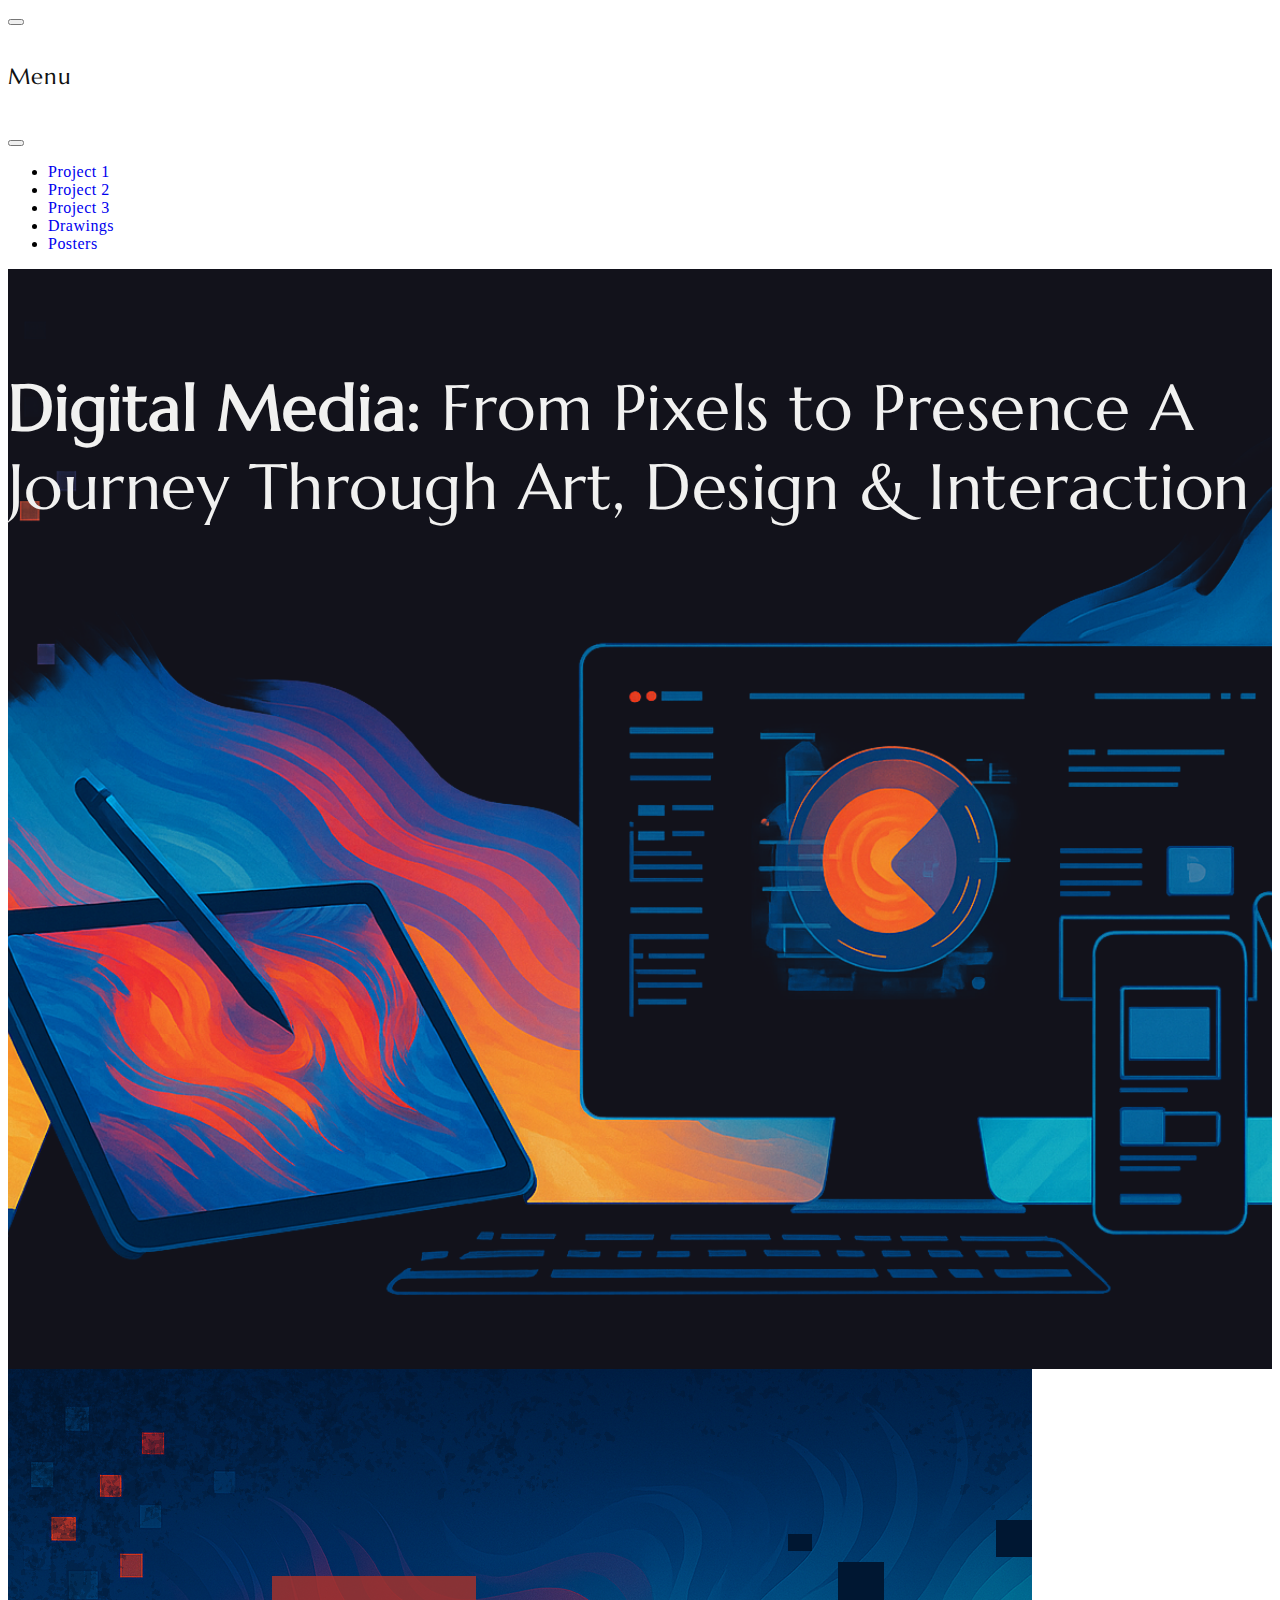
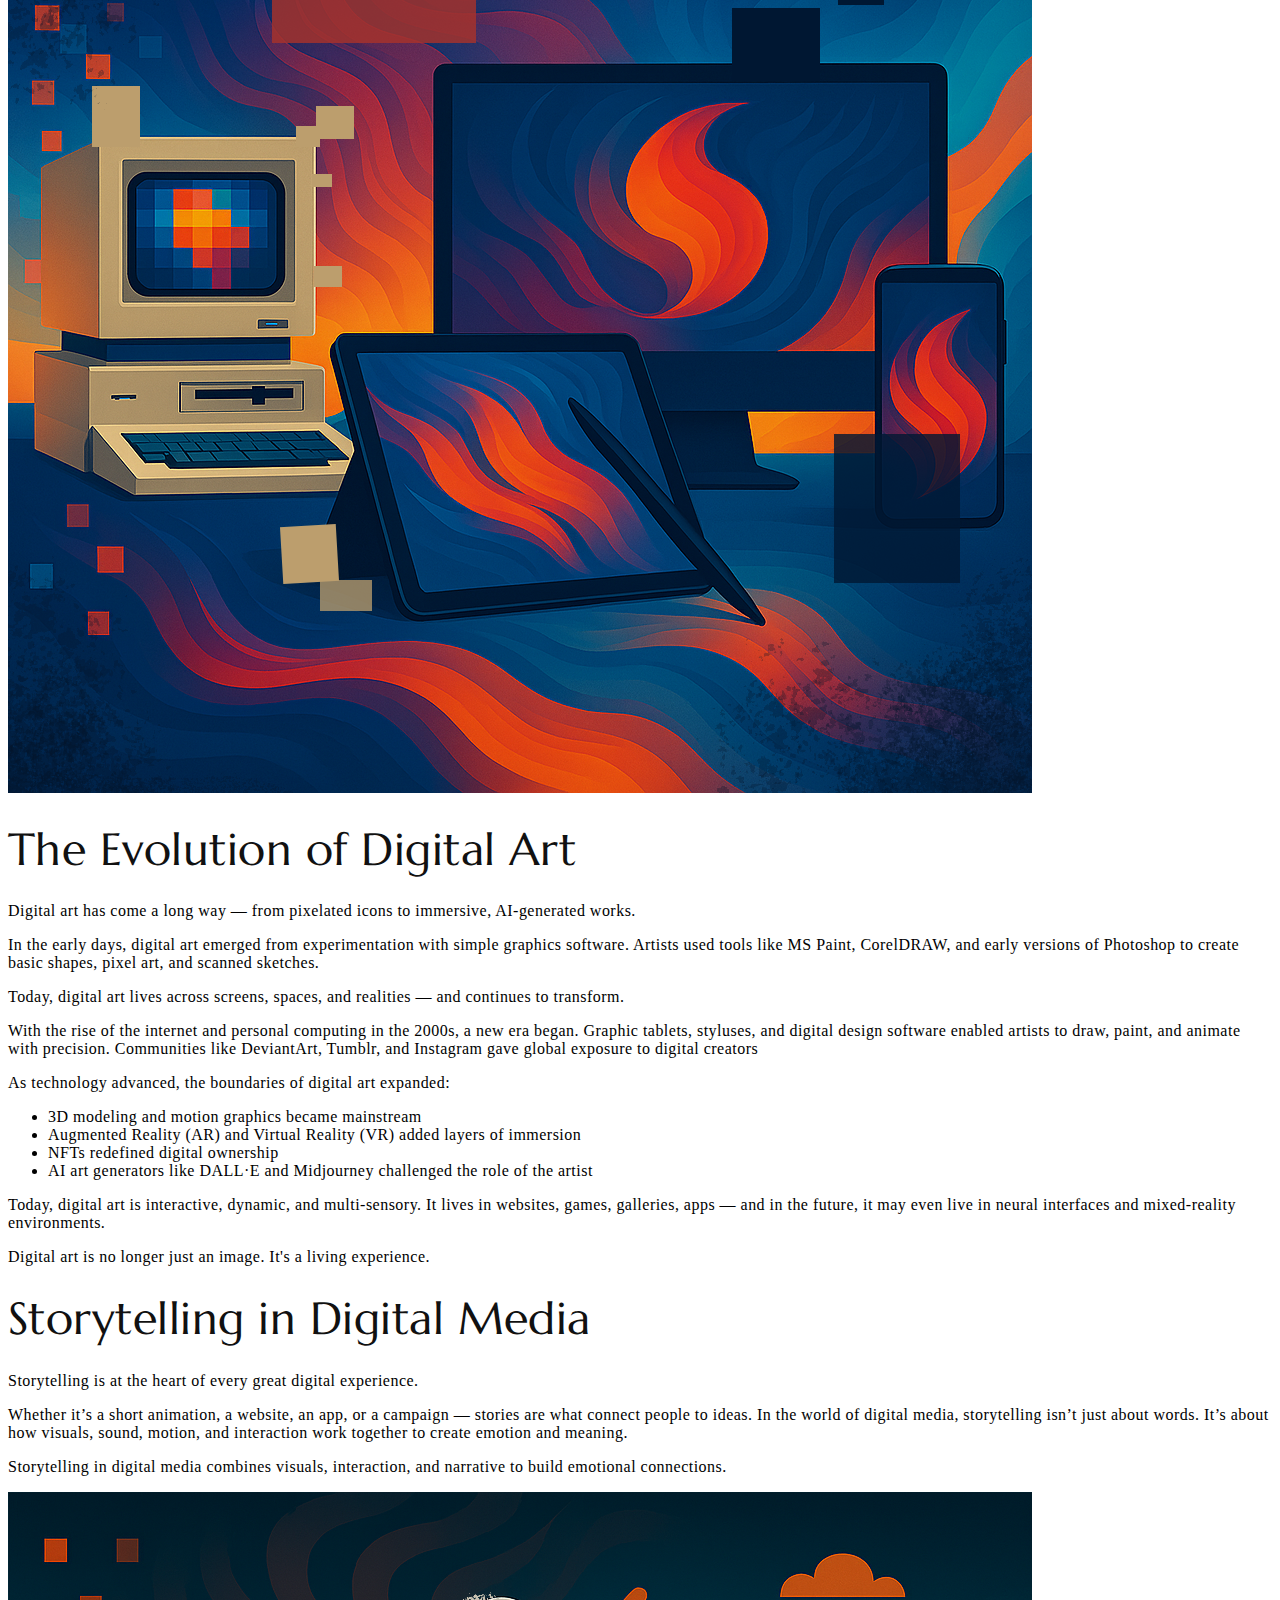
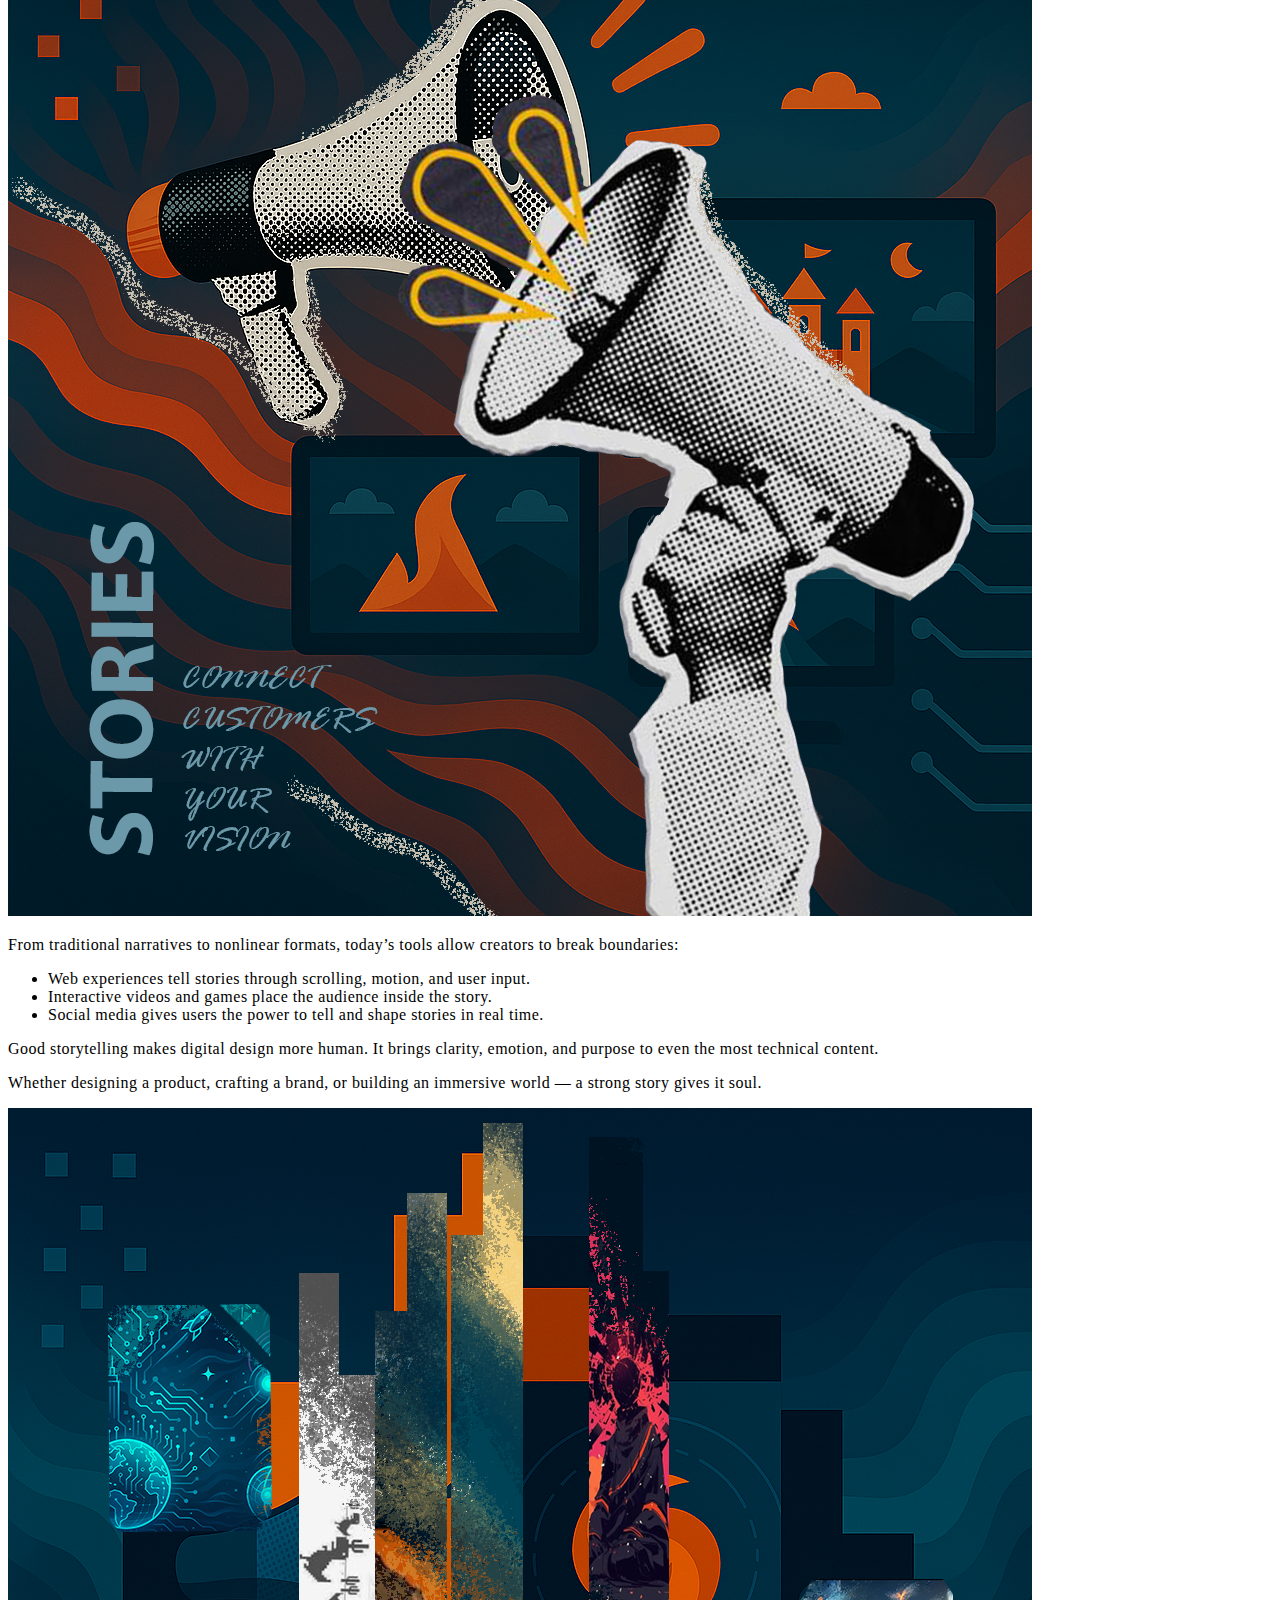
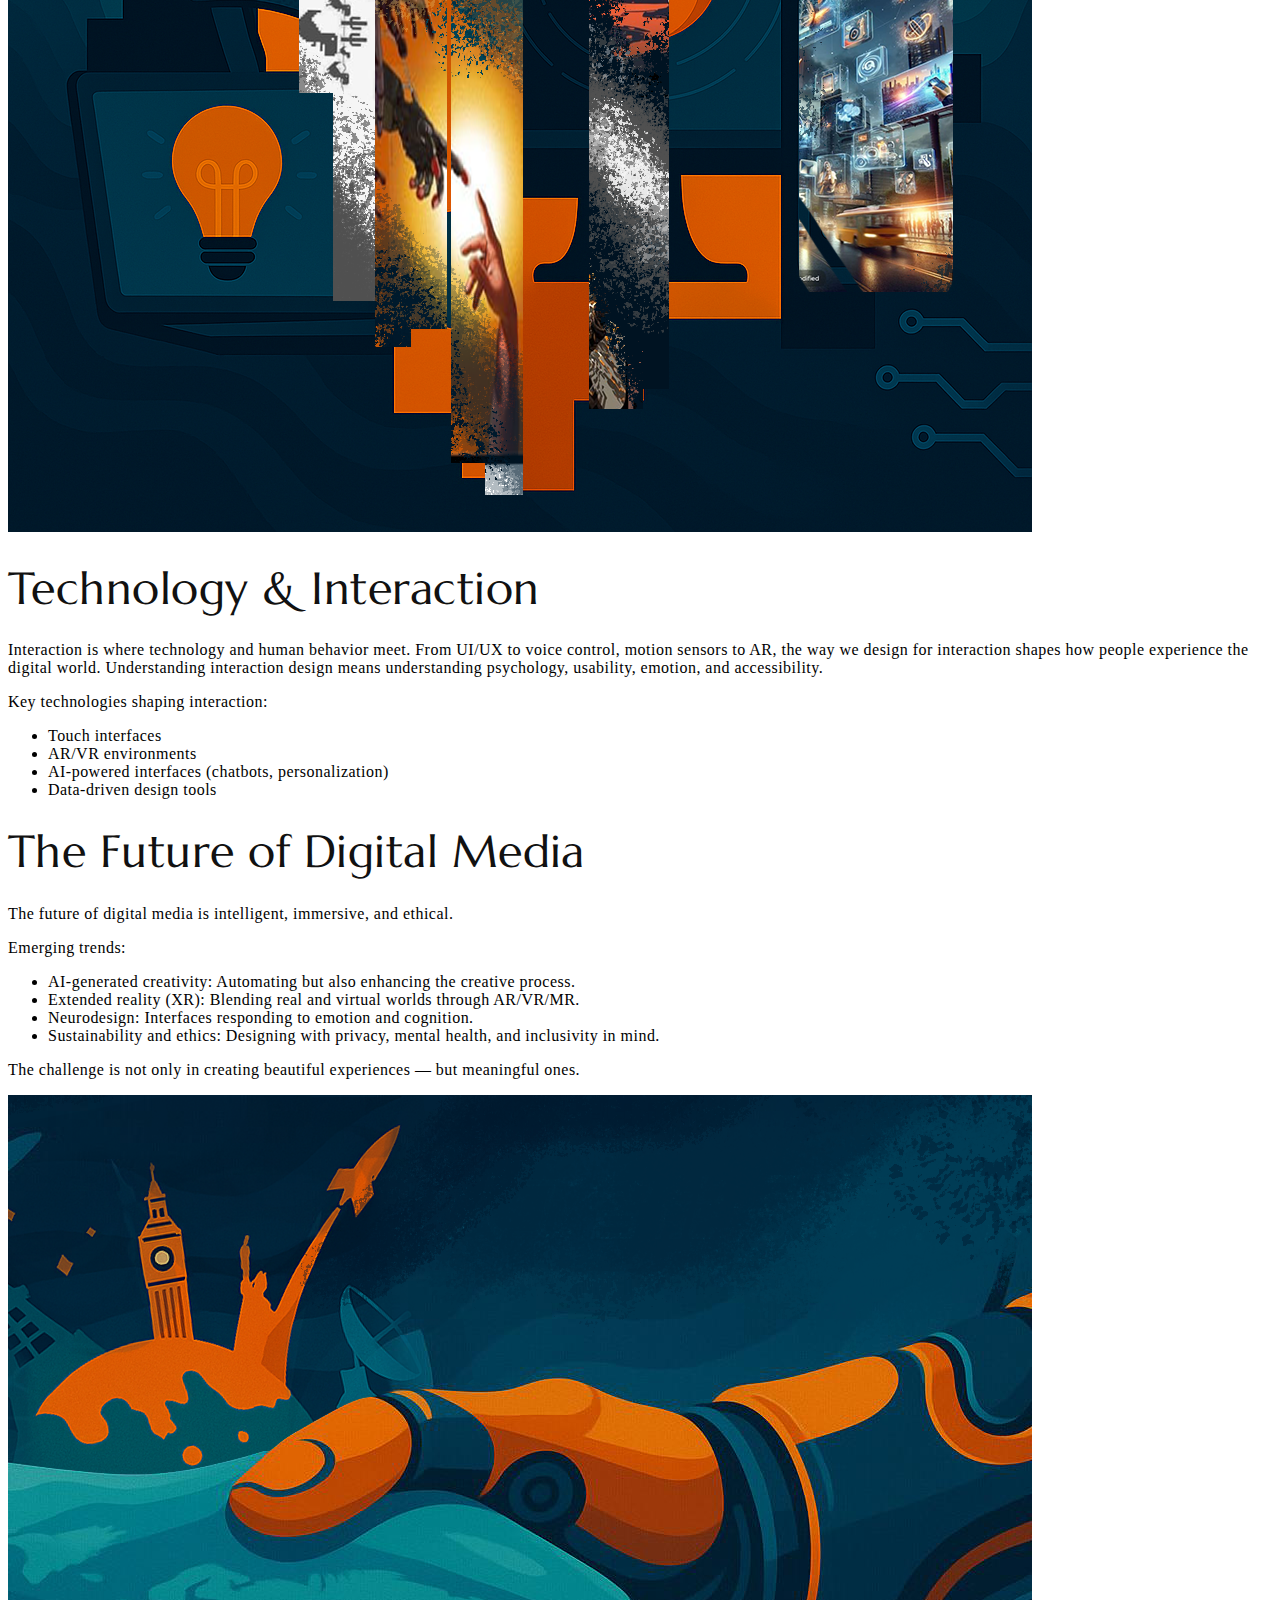
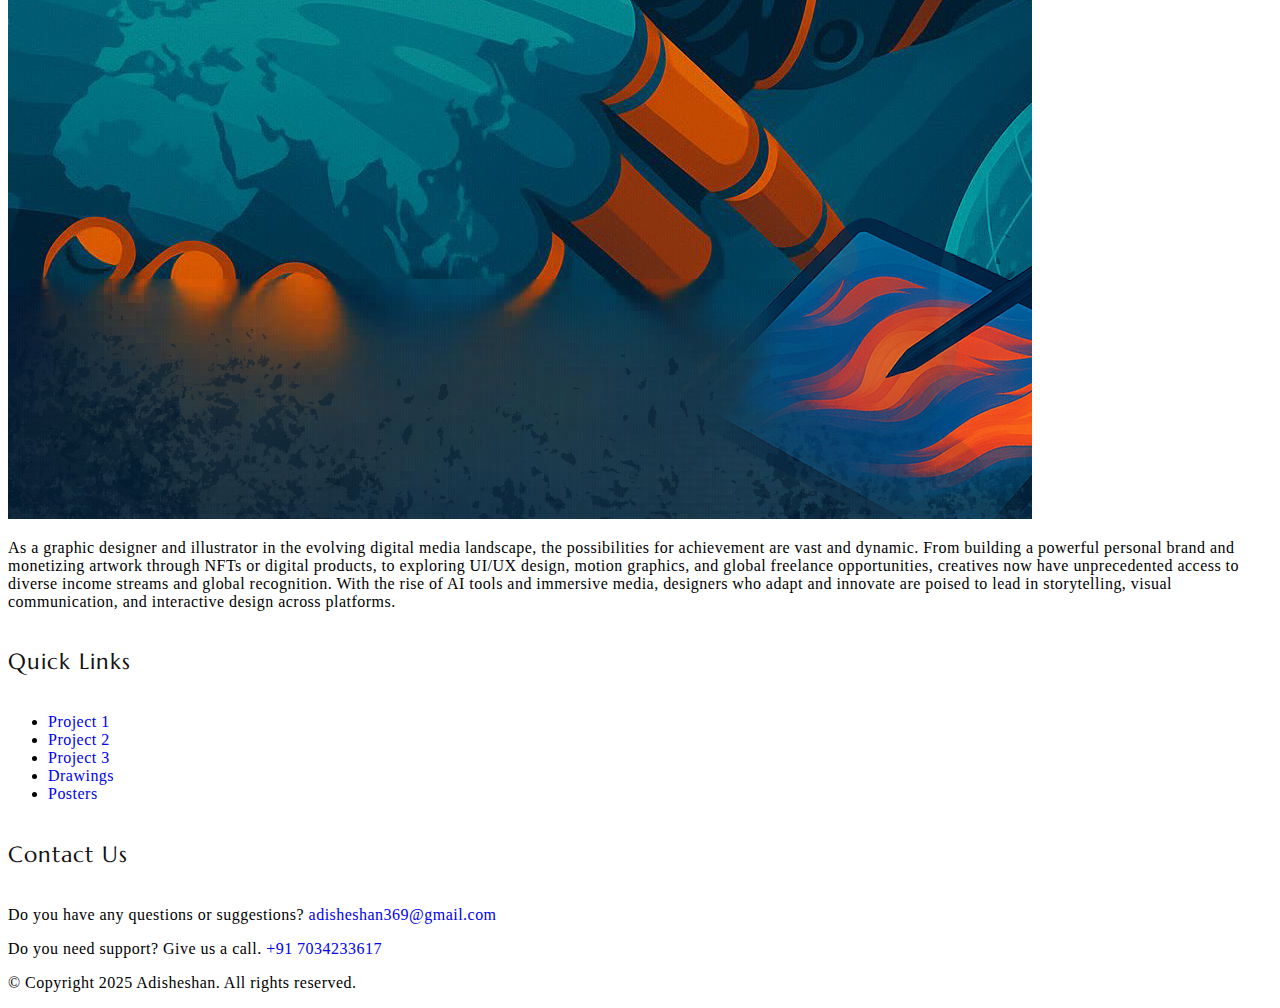
<file: index.html>
<!DOCTYPE html>
<html lang="en">

<head>
  <title>Projects</title>
  <meta charset="utf-8">
  <meta http-equiv="X-UA-Compatible" content="IE=edge">
  <meta name="viewport" content="width=device-width, initial-scale=1.0">
  <link href="https://cdn.jsdelivr.net/npm/bootstrap@5.3.0-alpha3/dist/css/bootstrap.min.css" rel="stylesheet"
    integrity="sha384-KK94CHFLLe+nY2dmCWGMq91rCGa5gtU4mk92HdvYe+M/SXH301p5ILy+dN9+nJOZ" crossorigin="anonymous">
  <link rel="stylesheet" type="text/css" href="css/vendor.css">
  <link rel="stylesheet" href="https://cdn.jsdelivr.net/npm/swiper@9/swiper-bundle.min.css" />
  <link rel="stylesheet" type="text/css" href="style.css">

  <link rel="preconnect" href="https://fonts.googleapis.com">
  <link rel="preconnect" href="https://fonts.gstatic.com" crossorigin>
  <link
    href="https://fonts.googleapis.com/css2?family=Jost:ital,wght@0,300;0,400;0,500;0,700;1,300;1,400;1,500;1,700&family=Marcellus&display=swap"
    rel="stylesheet">
</head>

<body class="homepage">

  <nav class="navbar navbar-expand-lg bg-light text-uppercase fs-6 p-3 border-bottom align-items-center">
    <div class="container-fluid">
      <div class="row flex justify-content-end align-items-right w-100">

  

        <div class="col-auto">
          <button class="navbar-toggler" type="button" data-bs-toggle="offcanvas" data-bs-target="#offcanvasNavbar"
            aria-controls="offcanvasNavbar">
            <span class="navbar-toggler-icon"></span>
          </button>

          <div class="offcanvas offcanvas-end" tabindex="-1" id="offcanvasNavbar"
            aria-labelledby="offcanvasNavbarLabel">
            <div class="offcanvas-header">
              <h5 class="offcanvas-title" id="offcanvasNavbarLabel">Menu</h5>
              <button type="button" class="btn-close text-reset" data-bs-dismiss="offcanvas"
                aria-label="Close"></button>
            </div>

            <div class="offcanvas-body">
               <ul class="navbar-nav justify-content-end flex-grow-1 gap-1 gap-md-5 pe-3">
                <li class="nav-item">
                  <a class="nav-link" href="/Projects/index.html">Project 1</a>
                </li>
                <li class="nav-item">
                  <a class="nav-link" href="/Projects/project2.html">Project 2</a>
                </li>
                <li class="nav-item">
                  <a class="nav-link" href="/Projects/project3.html">Project 3</a>
                </li>
                 <li class="nav-item">
                  <a class="nav-link" href="/Projects/drawings.html">Drawings</a>
                </li>
                 <li class="nav-item">
                  <a class="nav-link" href="/Projects/posters.html">Posters</a>
                </li>
              </ul>
            </div>
          </div>
        </div>


      </div>

    </div>
  </nav>


    <!-- Hero Section -->
    <section id="hero" class="hero section dark-background">

      <img src="images/proj1/HEADER.png" alt="" data-aos="fade-in" class="">

      <div class="container" data-aos="fade-up" data-aos-delay="100">
        <h2 class="text-uppercase text-white"><span style=" font-weight: 900;">Digital Media:</span> <span >From Pixels to Presence A Journey Through Art, Design & Interaction</span></h2>
      </div>

    </section><!-- /Hero Section -->

 <!--  Section1 -->
<section class="collection bg-light position-relative pt-5">
  <div class="container">
    <div class="row">
      <div class="title-xlarge text-uppercase txt-fx domino">Collection</div>
      <div class="collection-item d-flex flex-wrap my-5">
        <div class="col-md-6 column-container">
          <div class="image-holder">
            <img src="images/proj1/EVOLUTION.png" alt="collection" class="product-image img-fluid">
          </div>
        </div>
        <div class="col-md-6 column-container bg-white">
          <div class="collection-content px-5 py-4 m-0 m-md-5">
            <h3 class="element-title text-uppercase">The Evolution of Digital Art</h3>
            <p>Digital art has come a long way — from pixelated icons to immersive, AI-generated works.</p>
            <p>In the early days, digital art emerged from experimentation with simple graphics software. Artists used
              tools like MS Paint, CorelDRAW, and early versions of Photoshop to create basic shapes, pixel art, and
              scanned sketches.</p>
            <p>Today, digital art lives across screens, spaces, and realities — and continues to transform.</p>
          </div>
        </div>
        <div class="">
          <div class="collection-item mb-5 bg-white">
            <div class="mx-5 py-5 ">
              <p>With the rise of the internet and personal computing in the 2000s, a new era began. Graphic tablets,
                styluses, and digital design software enabled artists to draw, paint, and animate with precision.
                Communities like DeviantArt, Tumblr, and Instagram gave global exposure to digital creators</p>
              <p>As technology advanced, the boundaries of digital art expanded:</p>
              <ul>
                <li>3D modeling and motion graphics became mainstream</li>
                <li>Augmented Reality (AR) and Virtual Reality (VR) added layers of immersion</li>
                <li>NFTs redefined digital ownership</li>
                <li>AI art generators like DALL·E and Midjourney challenged the role of the artist</li>
              </ul>

              <p>Today, digital art is interactive, dynamic, and multi-sensory. It lives in websites, games, galleries,
                apps — and in the future, it may even live in neural interfaces and mixed-reality environments.</p>
              <p>Digital art is no longer just an image. It's a living experience.</p>
            </div>
          </div>
        </div>
      </div>
    </div>
  </div>
</section>


 <!--  Section 2 -->
  <section class="collection bg-light position-relative pt-5">
    <div class="container">
      <div class="row">
        <div class="title-xlarge text-uppercase txt-fx domino">Collection</div>
        <div class="collection-item d-flex flex-wrap">
          <div class="col-md-6 column-container bg-white">
            <div class="collection-content pr-5 py-5 m-0 m-md-5">
              <h3 class="element-title text-uppercase">Storytelling in Digital Media</h3>
              <p>Storytelling is at the heart of every great digital experience.</p>
              <p>Whether it’s a short animation, a website, an app, or a campaign — stories are what connect people to
                ideas. In the world of digital media, storytelling isn’t just about words. It’s about how visuals, sound,
                motion, and interaction work together to create emotion and meaning.</p>
                <p>Storytelling in digital media combines visuals, interaction, and narrative to build emotional connections.</p>
            </div>
          </div>
          <div class="col-md-6 column-container">
            <div class="image-holder">
              <img src="images/proj1/STORY TELLING.png" alt="collection" class="product-image img-fluid">
            </div>
          </div>
        
        </div>
          <div class="">
            <div class="collection-item mb-5 bg-white">
              <div class="mx-5 py-5">
                <p>From traditional narratives to nonlinear formats, today’s tools allow creators to break boundaries:</p>
                <ul>
                  <li>Web experiences tell stories through scrolling, motion, and user input.</li>
                  <li>Interactive videos and games place the audience inside the story.</li>
                  <li>Social media gives users the power to tell and shape stories in real time.</li>
                </ul>
                <p>Good storytelling makes digital design more human. It brings clarity, emotion, and purpose to even the
                  most technical content.</p>
                <p>Whether designing a product, crafting a brand, or building an immersive world — a strong story gives it
                  soul.</p>
              </div>
            </div>
          </div>
      </div>
    </div>
  </section>
  
 <!--  Section 3 -->
<section class="collection bg-light position-relative py-5">
  <div class="container">
    <div class="row">
      <div class="title-xlarge text-uppercase txt-fx domino">Collection</div>
      <div class="collection-item d-flex flex-wrap my-5">
        <div class="col-md-6 column-container">
          <div class="image-holder">
            <img src="images/proj1/TECH AND INTERACTION.png" alt="collection" class="product-image img-fluid">
          </div>
        </div>
        <div class="col-md-6 column-container bg-white">
          <div class="collection-content px-5 py-3 m-0 m-md-5">
            <h3 class="element-title text-uppercase">Technology & Interaction</h3>
            <p>Interaction is where technology and human behavior meet. From UI/UX to voice control, motion sensors to AR, the way we design for interaction shapes how people experience the digital world. Understanding interaction design means understanding psychology, usability, emotion, and accessibility.</p>
            <p>Key technologies shaping interaction:</p>
             <ul>
                <li>Touch interfaces</li>
                <li>AR/VR environments</li>
                <li>AI-powered interfaces (chatbots, personalization)</li>
                <li>Data-driven design tools</li>
              </ul>
          </div>
        </div>
      </div>
    </div>
  </div>
</section>

 <!--  Section 4 -->
  <section class="collection bg-light position-relative pt-5">
    <div class="container">
      <div class="row">
        <div class="title-xlarge text-uppercase txt-fx domino">Collection</div>
        <div class="collection-item d-flex flex-wrap">
          <div class="col-md-6 column-container bg-white">
            <div class="collection-content pr-5 py-2 m-0 m-md-5">
              <h3 class="element-title text-uppercase">The Future of Digital Media</h3>
              <p>The future of digital media is intelligent, immersive, and ethical.</p>
              <p>Emerging trends:</p>
               <ul>
                  <li>AI-generated creativity: Automating but also enhancing the creative process.</li>
                  <li>Extended reality (XR): Blending real and virtual worlds through AR/VR/MR.</li>
                  <li>Neurodesign: Interfaces responding to emotion and cognition.</li>
                  <li>Sustainability and ethics: Designing with privacy, mental health, and inclusivity in mind.</li>
                </ul>
                <p>The challenge is not only in creating beautiful experiences — but meaningful ones.</p>
            </div>
          </div>
          <div class="col-md-6 column-container">
            <div class="image-holder">
              <img src="images/proj1/FUTURE.png" alt="collection" class="product-image img-fluid">
            </div>
          </div>       
        </div>
        <div class="">
            <div class="collection-item mb-5 bg-white">
              <div class="mx-5 py-5">
                <p>As a graphic designer and illustrator in the evolving digital media landscape, the possibilities for achievement are vast and dynamic. From building a powerful personal brand and monetizing artwork through NFTs or digital products, to exploring UI/UX design, motion graphics, and global freelance opportunities, creatives now have unprecedented access to diverse income streams and global recognition. With the rise of AI tools and immersive media, designers who adapt and innovate are poised to lead in storytelling, visual communication, and interactive design across platforms.</p>
              </div>
            </div>
          </div>
      </div>
    </div>
  </section>

 <footer id="footer" class="mt-5">
    <div class="container">
      <div class="row d-flex flex-wrap justify-content-between py-5">
        <div class="col-md-3 col-sm-6">
          <div class="footer-menu footer-menu-002">
            <h5 class="widget-title text-uppercase mb-4">Quick Links</h5>
           <ul class="menu-list list-unstyled text-uppercase border-animation-left">
              <li class="menu-item">
                <a href="/Projects/index.html" class="item-anchor">Project 1</a>
              </li>
              <li class="menu-item ">
                <a href="/Projects/project2.html" class="item-anchor">Project 2</a>
              </li>
              <li class="menu-item">
                <a href="/Projects/project3.html" class="item-anchor">Project 3</a>
              </li>
              <li class="menu-item">
                <a href="/Projects/drawings.html" class="item-anchor">Drawings</a>
              </li>
               <li class="menu-item">
                <a href="/Projects/posters.html" class="item-anchor">Posters</a>
              </li>
            </ul>
          </div>
        </div>
        <div class="col-md-3 col-sm-6">
          <div class="footer-menu footer-menu-004 border-animation-left">
            <h5 class="widget-title text-uppercase mb-4">Contact Us</h5>
            <p>Do you have any questions or suggestions? <a href="mailto:contact@yourcompany.com"
                class="item-anchor">adisheshan369@gmail.com</a></p>
            <p>Do you need support? Give us a call. <a href="tel:+43 720 11 52 78" class="item-anchor">+91 7034233617</a>
            </p>
          </div>
        </div>
      </div>
    </div>
    <div class="border-top py-4">
      <div class="container">
        <div class="row">
          <div class="col-md-6 text-end">
            <p>© Copyright 2025 Adisheshan. All rights reserved.</p>
          </div>
        </div>
      </div>
    </div>
  </footer>
  <script src="js/jquery.min.js"></script>
  <script src="js/plugins.js"></script>
  <script src="js/SmoothScroll.js"></script>
  <script src="https://cdn.jsdelivr.net/npm/bootstrap@5.3.0-alpha3/dist/js/bootstrap.bundle.min.js"
    integrity="sha384-ENjdO4Dr2bkBIFxQpeoTz1HIcje39Wm4jDKdf19U8gI4ddQ3GYNS7NTKfAdVQSZe"
    crossorigin="anonymous"></script>
  <script src="https://cdn.jsdelivr.net/npm/swiper@9/swiper-bundle.min.js"></script>
  <script src="js/script.min.js"></script>
</body>

</html>
</file>
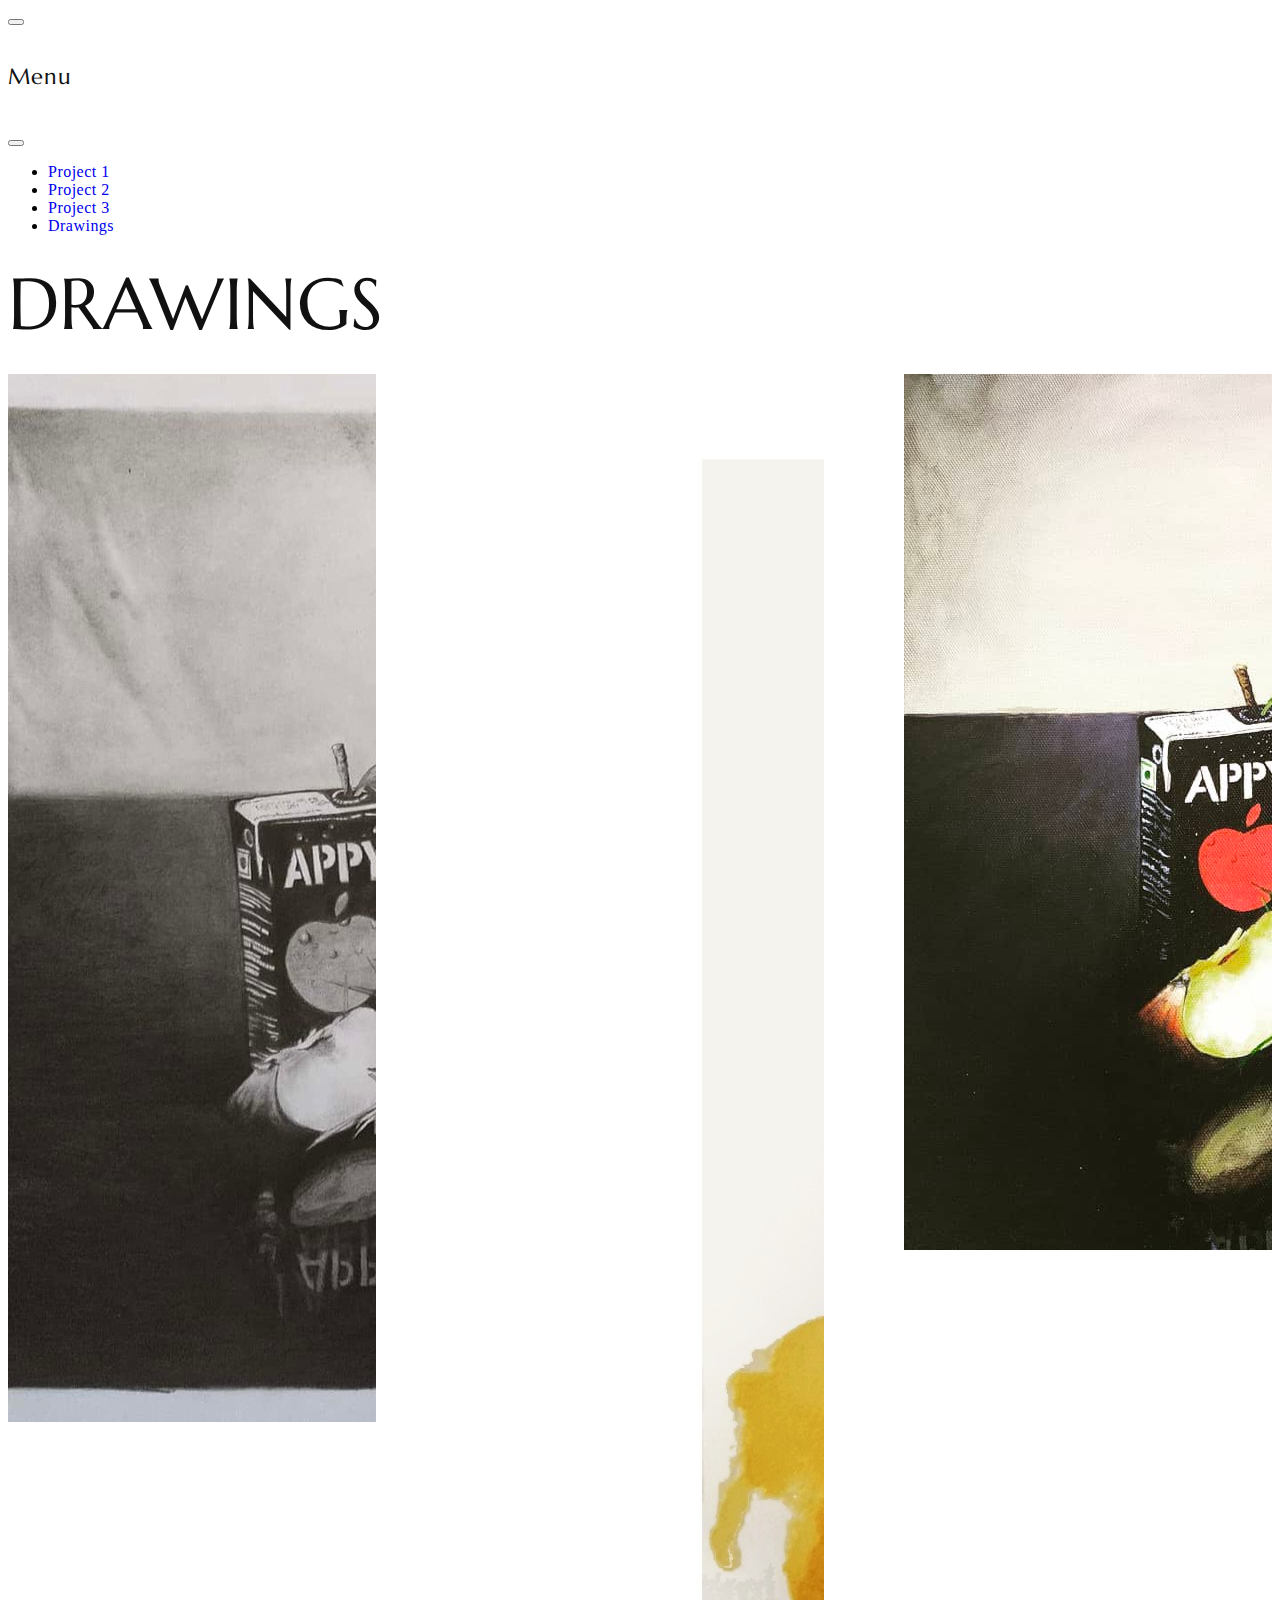
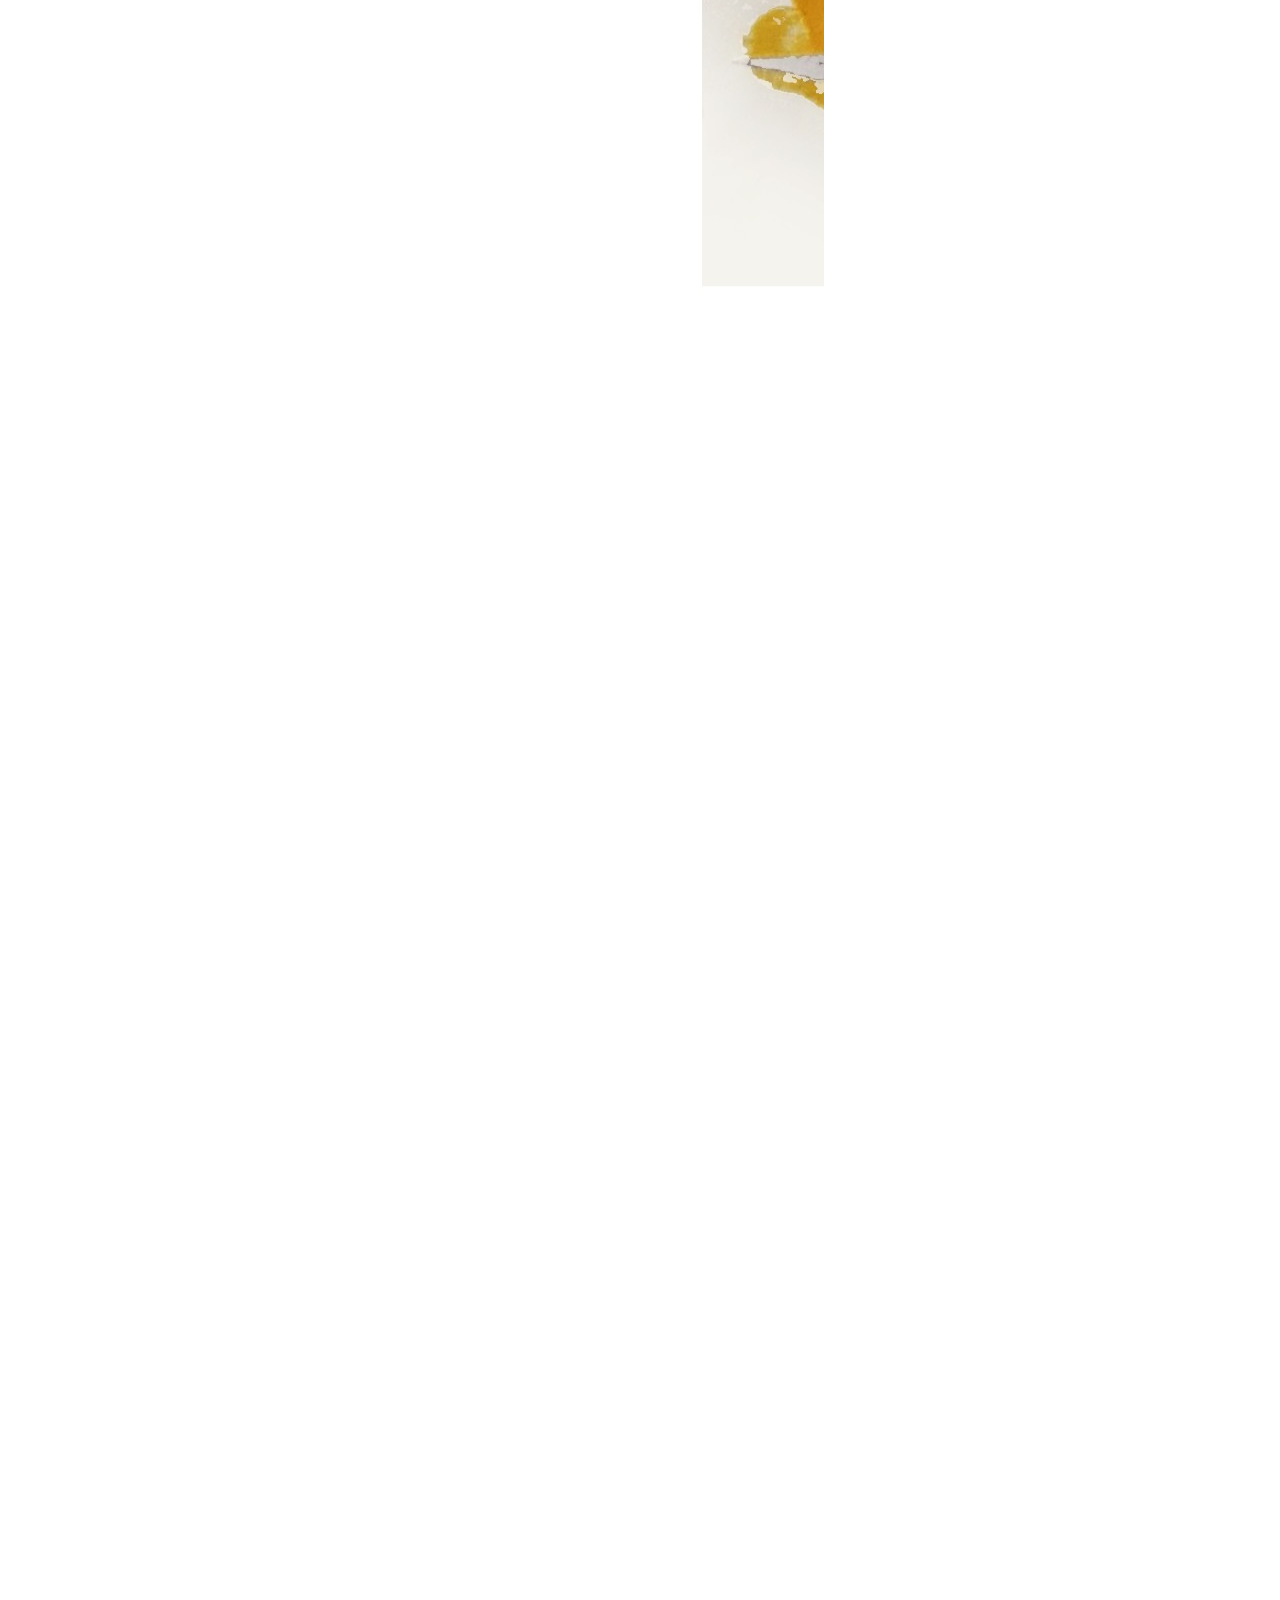
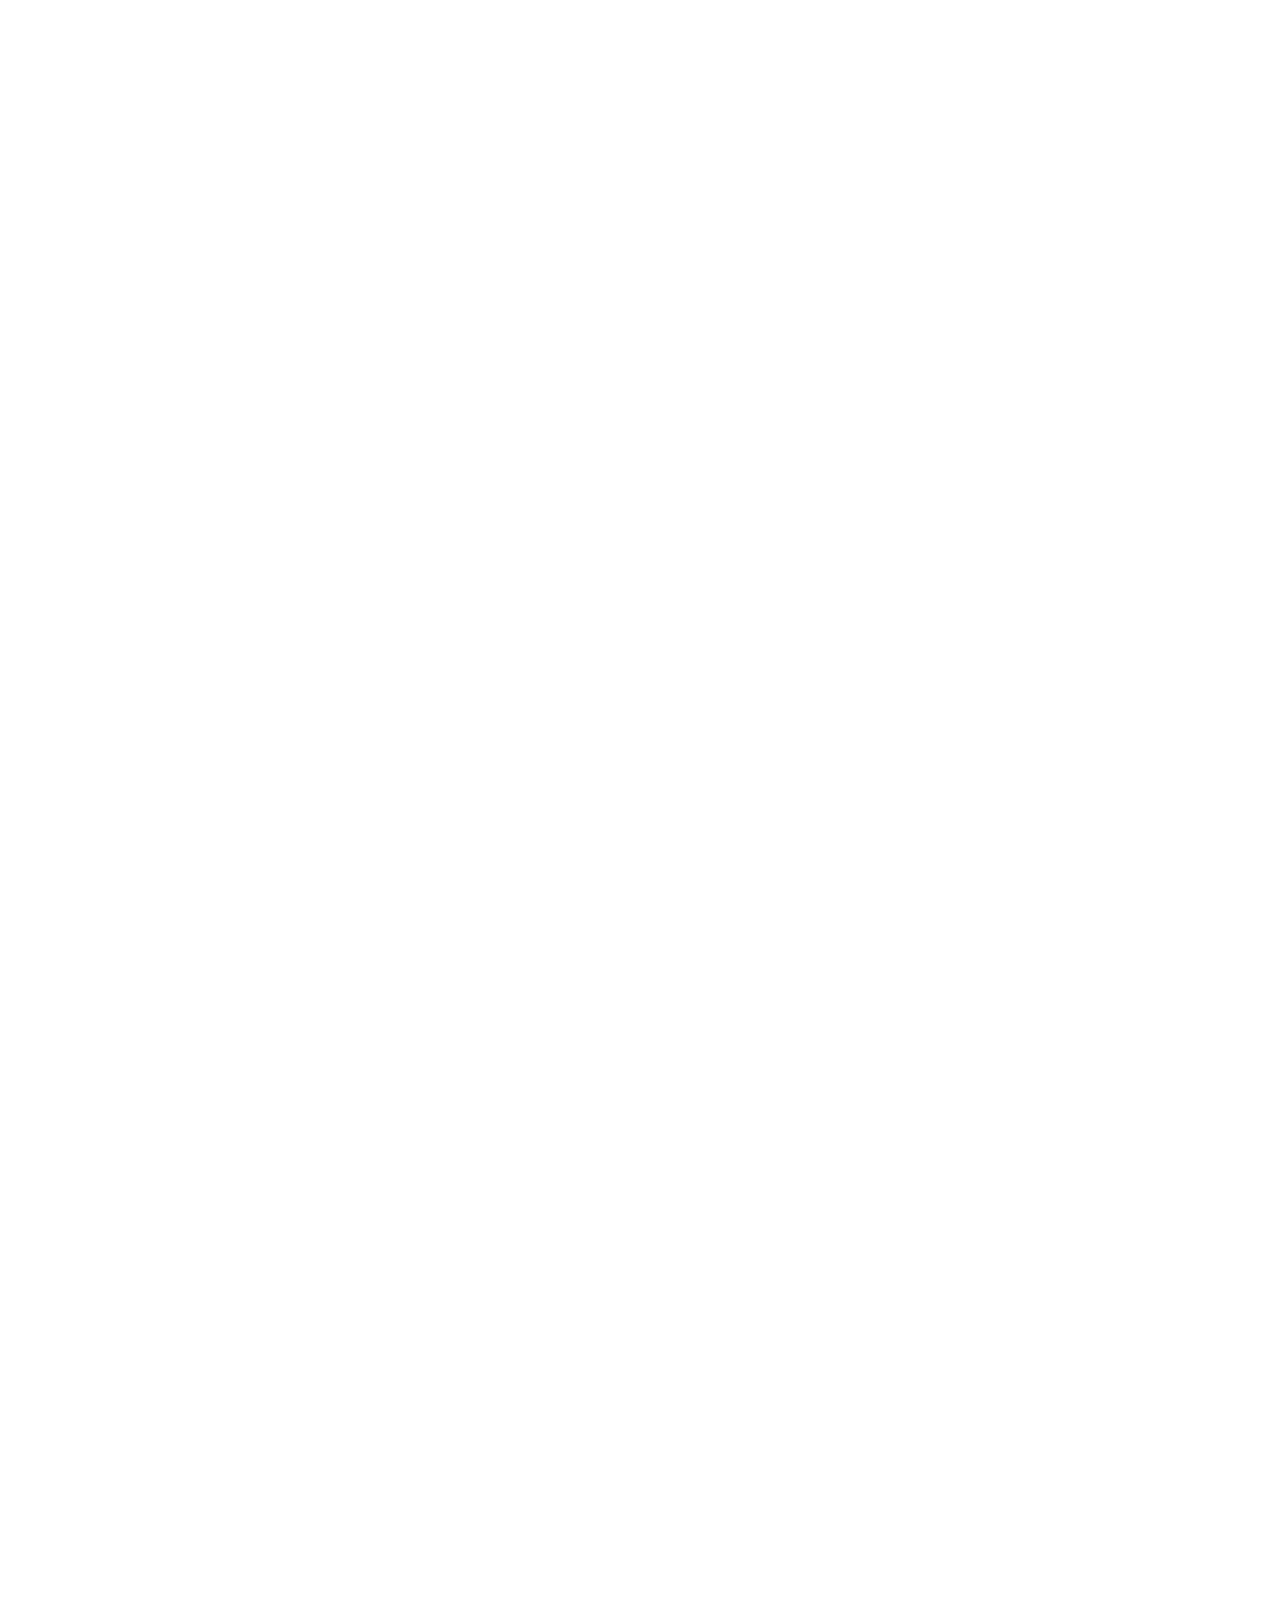
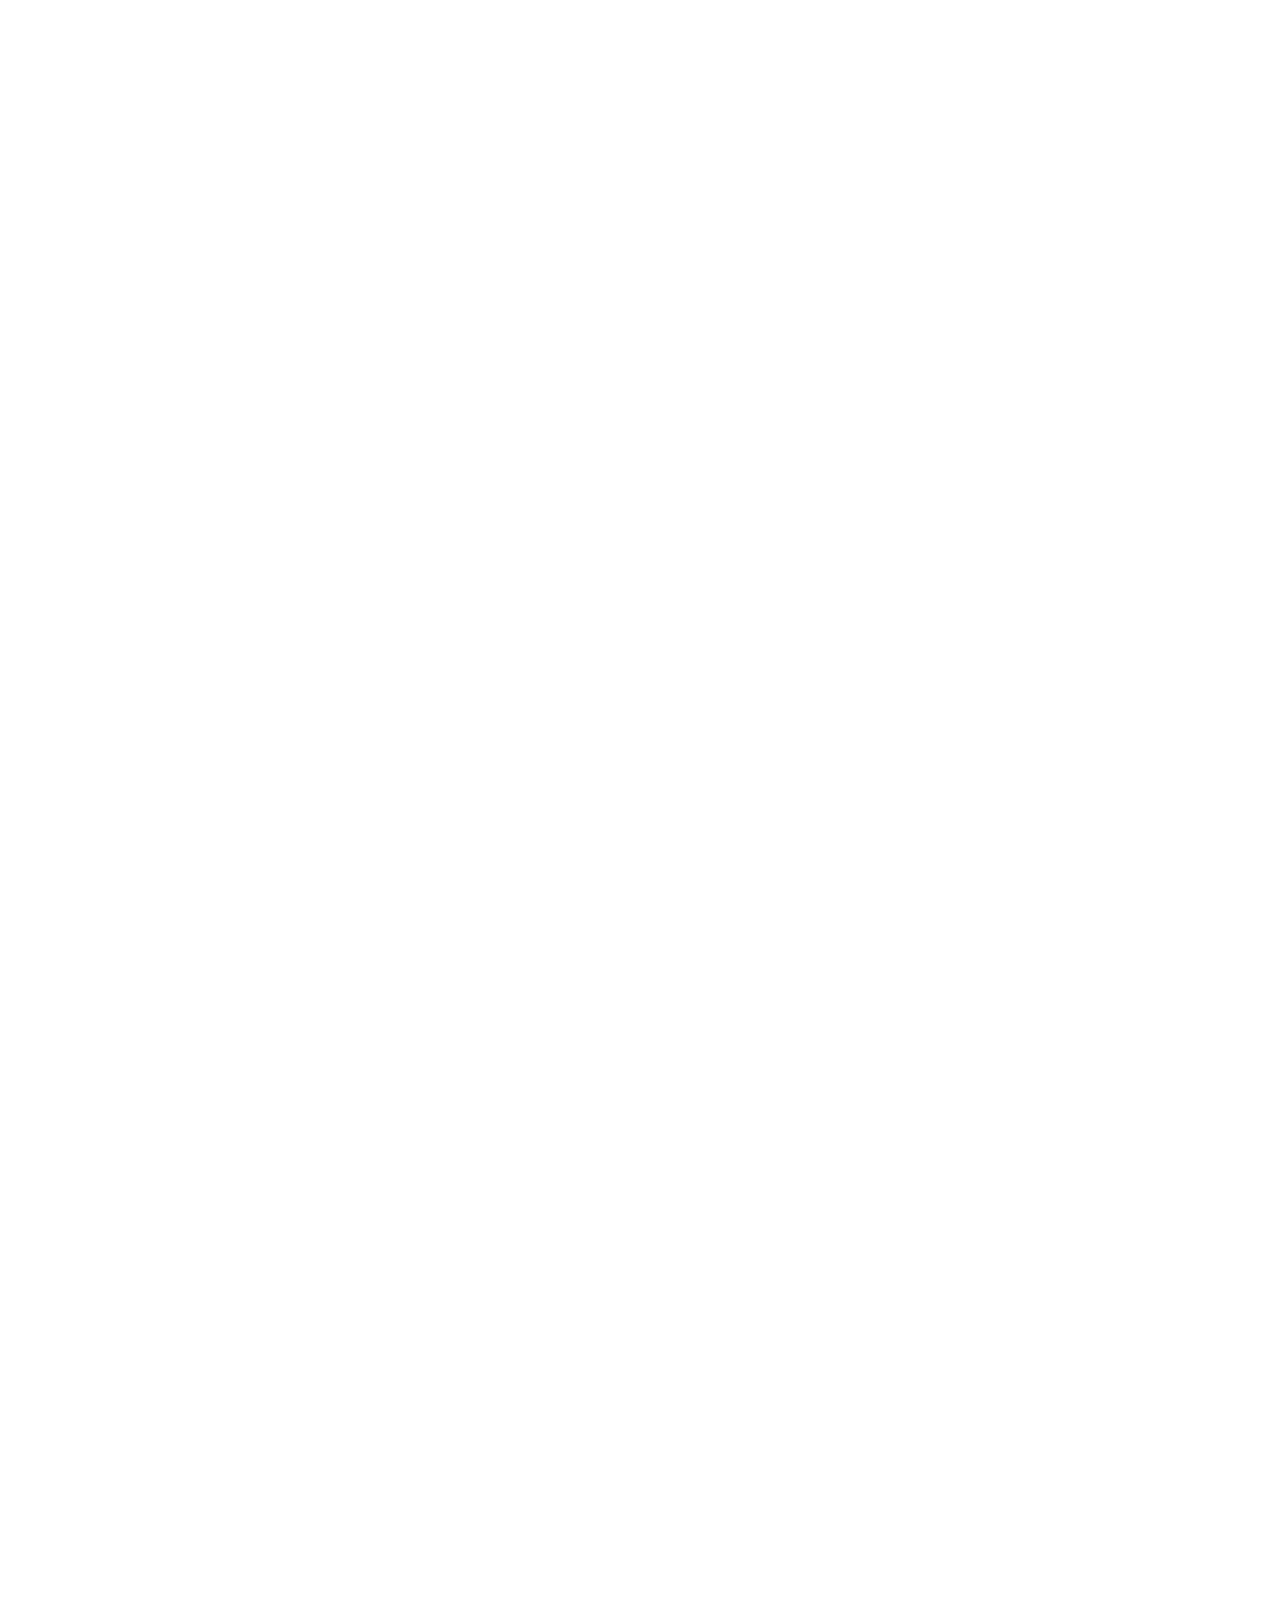
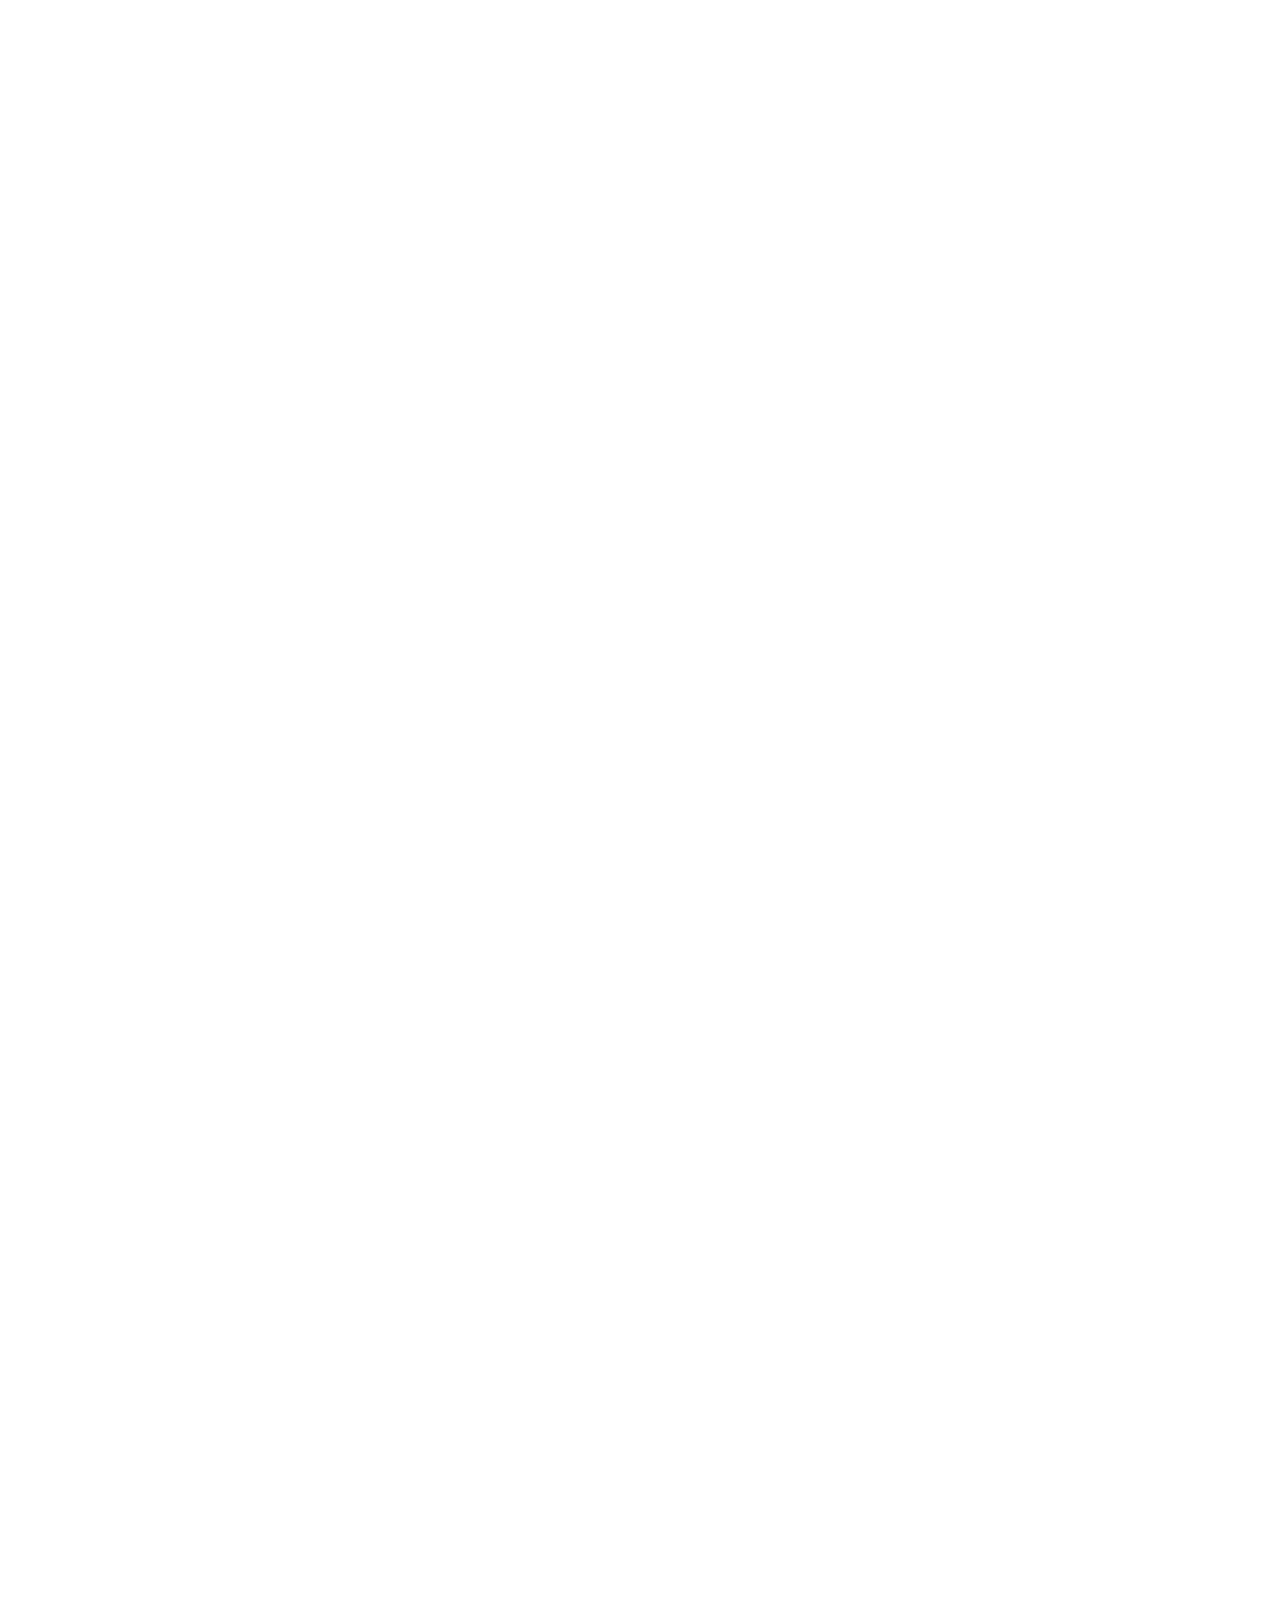
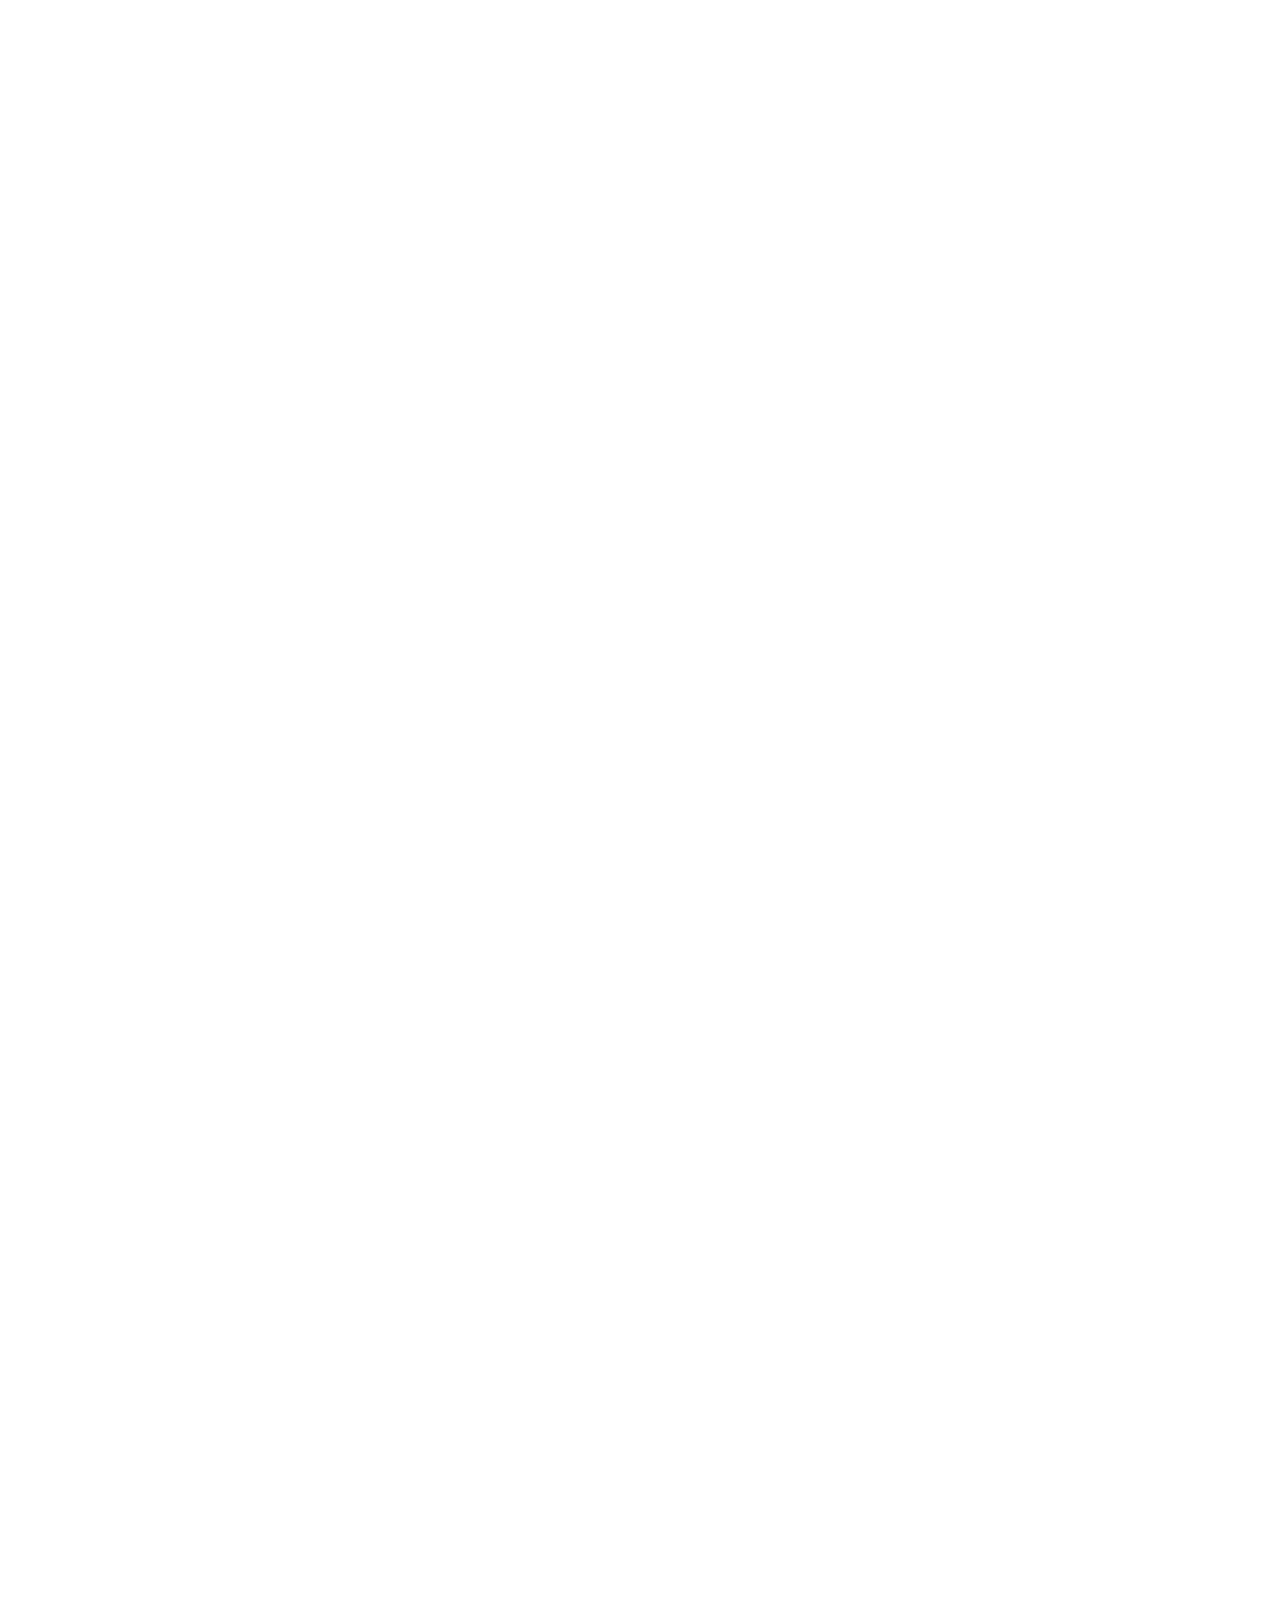
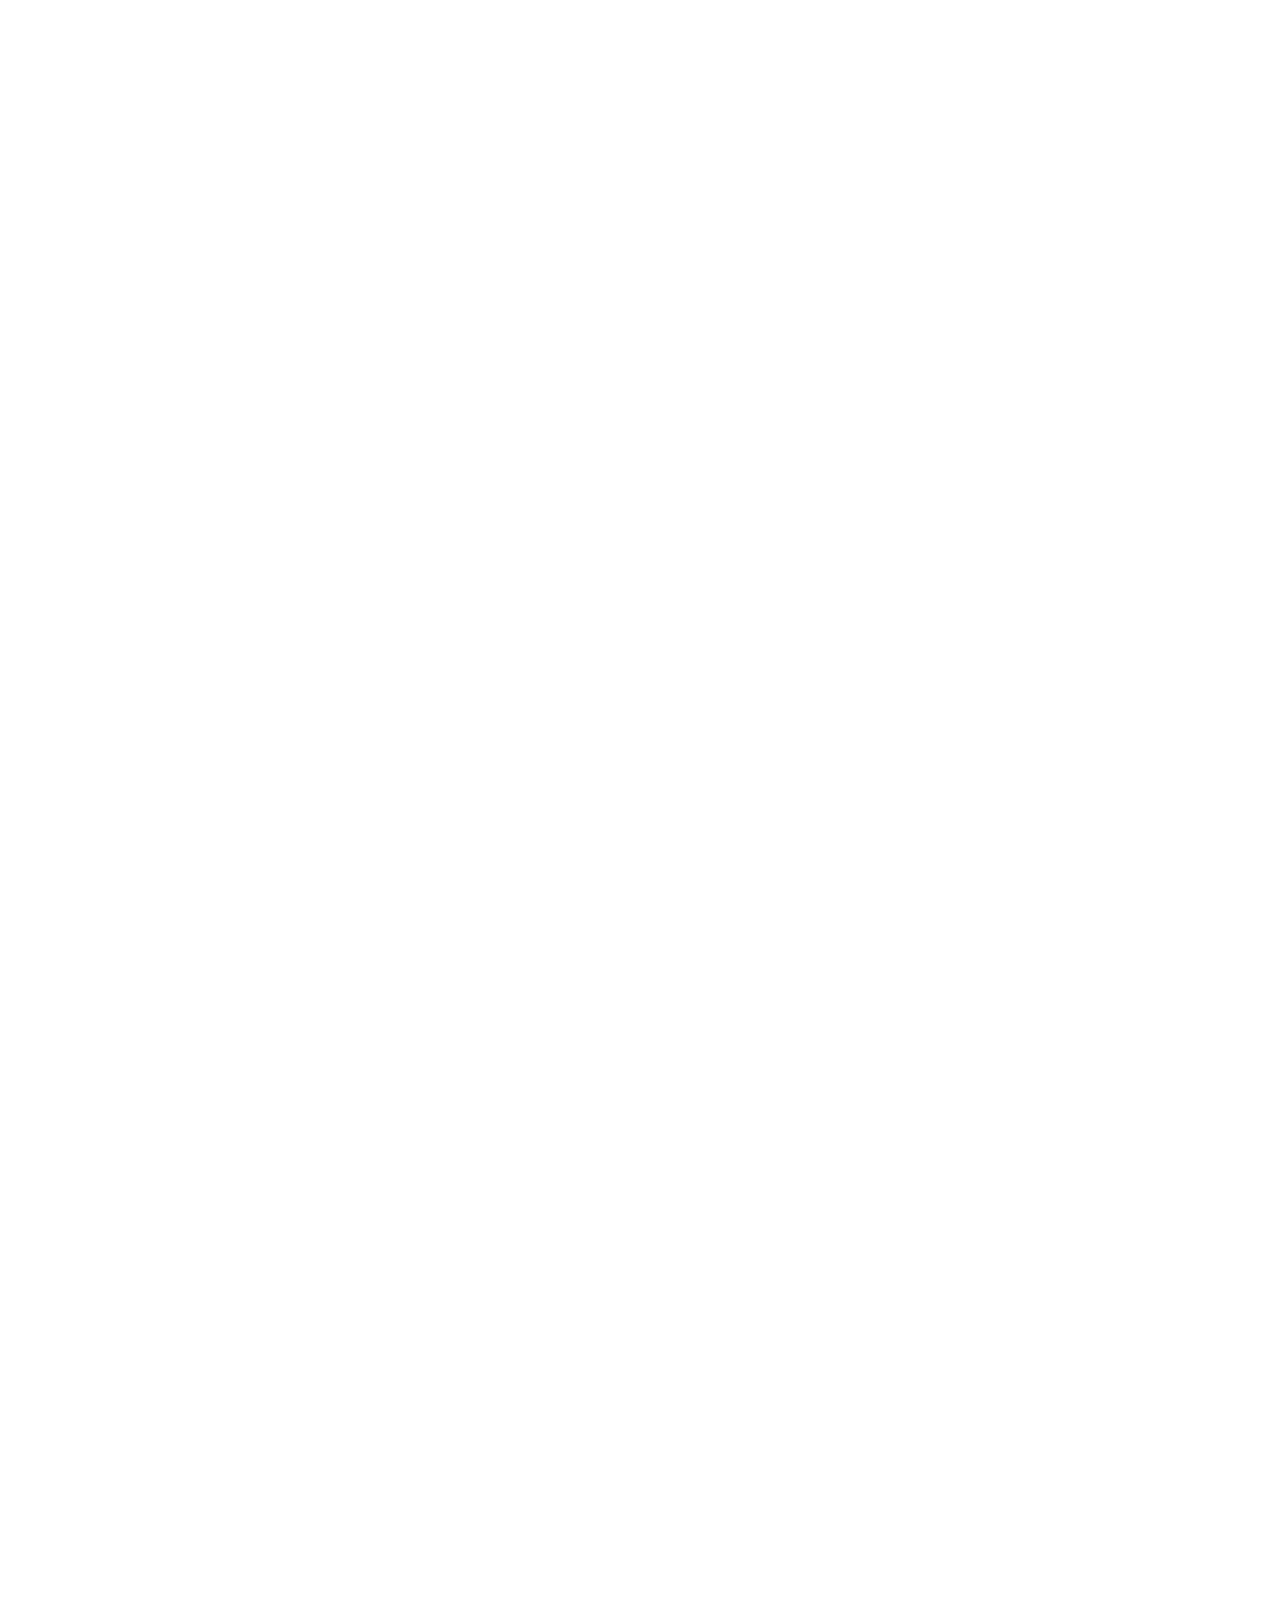
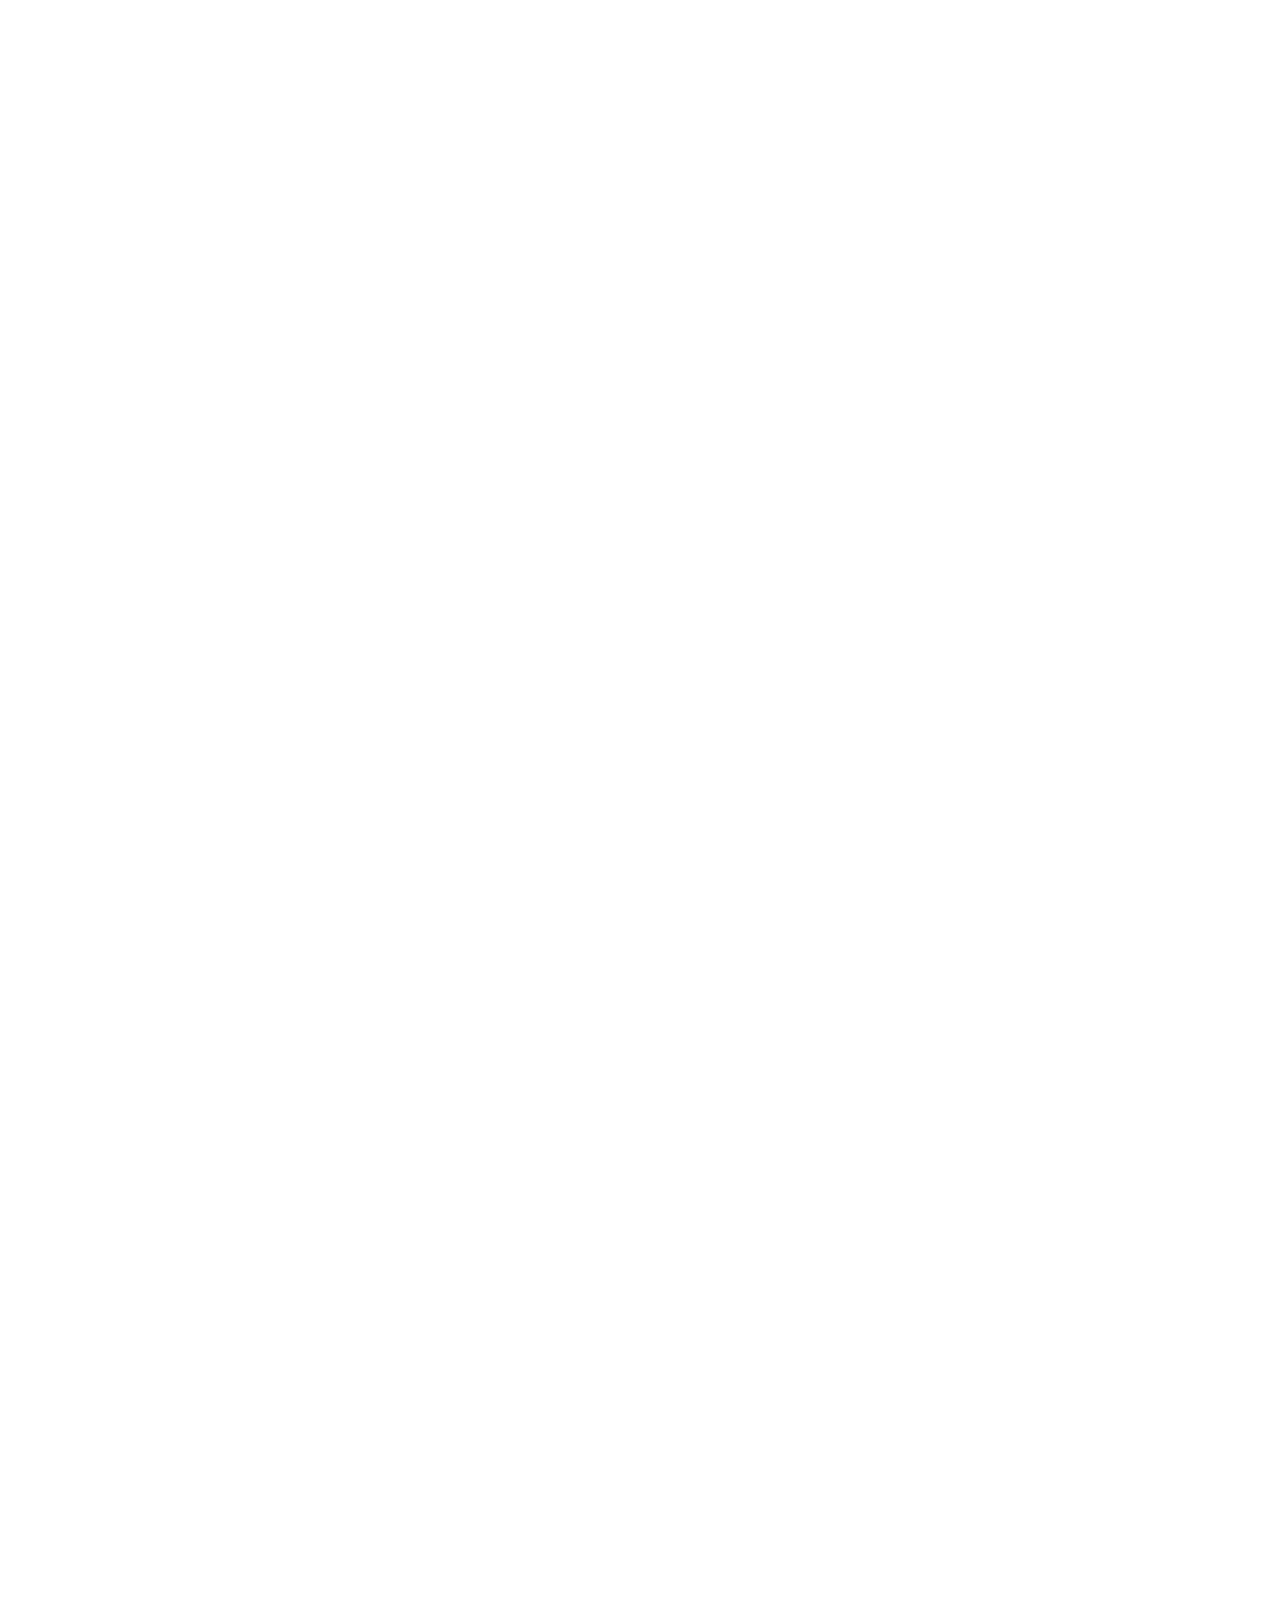
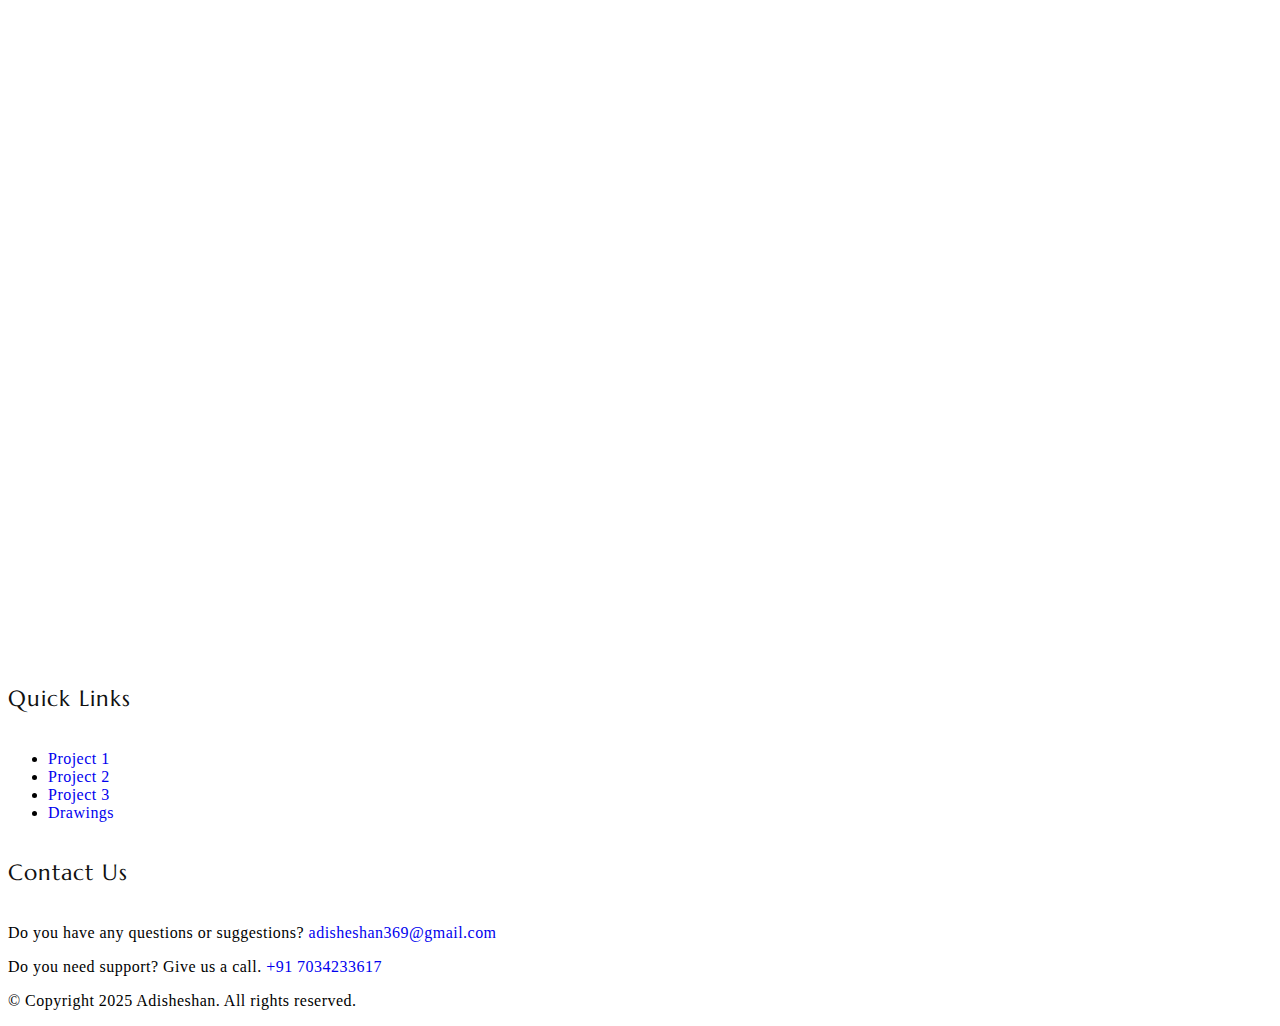
<file: drawings.html>
<!DOCTYPE html>
<html lang="en">

<head>
  <title>Projects</title>
  <meta charset="utf-8">
  <meta http-equiv="X-UA-Compatible" content="IE=edge">
  <meta name="viewport" content="width=device-width, initial-scale=1.0">
  <meta name="format-detection" content="telephone=no">
  <meta name="apple-mobile-web-app-capable" content="yes">
  <meta name="author" content="TemplatesJungle">
  <meta name="keywords" content="ecommerce,fashion,store">
  <meta name="description" content="Bootstrap 5 Fashion Store HTML CSS Template">
  <link href="https://cdn.jsdelivr.net/npm/bootstrap@5.3.0-alpha3/dist/css/bootstrap.min.css" rel="stylesheet"
    integrity="sha384-KK94CHFLLe+nY2dmCWGMq91rCGa5gtU4mk92HdvYe+M/SXH301p5ILy+dN9+nJOZ" crossorigin="anonymous">
  <link rel="stylesheet" type="text/css" href="css/vendor.css">
  <link rel="stylesheet" href="https://cdn.jsdelivr.net/npm/swiper@9/swiper-bundle.min.css" />
  <link rel="stylesheet" type="text/css" href="style.css">

  <link rel="preconnect" href="https://fonts.googleapis.com">
  <link rel="preconnect" href="https://fonts.gstatic.com" crossorigin>
  <link
    href="https://fonts.googleapis.com/css2?family=Jost:ital,wght@0,300;0,400;0,500;0,700;1,300;1,400;1,500;1,700&family=Marcellus&display=swap"
    rel="stylesheet">
</head>

<body class="homepage">

  <nav class="navbar navbar-expand-lg bg-light text-uppercase fs-6 p-3 border-bottom align-items-center">
    <div class="container-fluid">
      <div class="row flex justify-content-end align-items-right w-100">

        <div class="col-auto">
          <button class="navbar-toggler" type="button" data-bs-toggle="offcanvas" data-bs-target="#offcanvasNavbar"
            aria-controls="offcanvasNavbar">
            <span class="navbar-toggler-icon"></span>
          </button>

          <div class="offcanvas offcanvas-end" tabindex="-1" id="offcanvasNavbar"
            aria-labelledby="offcanvasNavbarLabel">
            <div class="offcanvas-header">
              <h5 class="offcanvas-title" id="offcanvasNavbarLabel">Menu</h5>
              <button type="button" class="btn-close text-reset" data-bs-dismiss="offcanvas"
                aria-label="Close"></button>
            </div>

            <div class="offcanvas-body">
              <ul class="navbar-nav justify-content-end flex-grow-1 gap-1 gap-md-5 pe-3">
                <li class="nav-item">
                  <a class="nav-link" href="/Projects/index.html">Project 1</a>
                </li>
                <li class="nav-item">
                  <a class="nav-link" href="/Projects/project2.html">Project 2</a>
                </li>
                <li class="nav-item">
                  <a class="nav-link" href="/Projects/project3.html">Project 3</a>
                </li>
                 <li class="nav-item">
                  <a class="nav-link" href="/Projects/drawings.html">Drawings</a>
                </li>
              </ul>
            </div>
          </div>
        </div>


      </div>

    </div>
  </nav>




 <section id="billboard" class="bg-white py-5">
    <div class="container">
      <div class="row justify-content-center">
        <h1 class="section-title text-center mt-4" data-aos="fade-up">DRAWINGS</h1>
      </div>
      <div class="row">
        <div class="swiper main-swiper py-4" data-aos="fade-up" data-aos-delay="600">
          <div class="swiper-wrapper d-flex border-animation-left">
            <div class="swiper-slide">
              <div class="banner-item image-zoom-effect justify-content-center align-items-center">
                <div class="image-holder">
                  <a href="#">
                    <img src="images/drawings/d-1.jpg" alt="product" class="img-fluid">
                  </a>
                </div>
              </div>
            </div>
            <div class="swiper-slide">
              <div class="banner-item justify-content-center align-items-center image-zoom-effect">
                <div class="image-holder">
                  <a href="#">
                      <img src="images/drawings/d-2.jpg" alt="product" class="img-fluid">
                  </a>
                </div>
              </div>
            </div>
            <div class="swiper-slide">
              <div class="banner-item justify-content-center align-items-center image-zoom-effect">
                <div class="image-holder">
                  <a href="#">
                    <img src="images/drawings/d-3.jpg" alt="product" class="img-fluid">
                  </a>
                </div>
              </div>
            </div>
          </div>
          <div class="swiper-pagination"></div>
        </div>

        <div class="row">
        <div class="swiper main-swiper py-4" data-aos="fade-up" data-aos-delay="600">
          <div class="swiper-wrapper d-flex border-animation-left">
            <div class="swiper-slide">
              <div class="banner-item image-zoom-effect justify-content-center align-items-center">
                <div class="image-holder">
                  <a href="#">
                     <img src="images/drawings/d-7.jpg" alt="product" class="img-fluid">
                  </a>
                </div>
              </div>
            </div>
            
            <div class="swiper-slide">
              <div class="banner-item justify-content-center align-items-center image-zoom-effect">
                <div class="image-holder">
                  <a href="#">
                     <img src="images/drawings/d-5.jpg" alt="product" class="img-fluid">
                  </a>
                </div>
              </div>
            </div>
            <div class="swiper-slide">
              <div class="banner-item justify-content-center align-items-center image-zoom-effect">
                <div class="image-holder">
                  <a href="#">
                     <img src="images/drawings/d-6.jpg" alt="product" class="img-fluid">
                  </a>
                </div>
              </div>
            </div>
          </div>
          <div class="swiper-pagination"></div>
        </div>
      </div>

       <div class="row">
        <div class="swiper main-swiper py-4" data-aos="fade-up" data-aos-delay="600">
          <div class="swiper-wrapper d-flex border-animation-left">
            <div class="swiper-slide">
              <div class="banner-item image-zoom-effect justify-content-center align-items-center">
                <div class="image-holder">
                  <a href="#">
                     <img src="images/drawings/d-4.webp" alt="product" class="img-fluid">
                  </a>
                </div>
              </div>
            </div>
            <div class="swiper-slide">
              <div class="banner-item justify-content-center align-items-center image-zoom-effect">
                <div class="image-holder">
                  <a href="#">
                     <img src="images/drawings/d-8.jpg" alt="product" class="img-fluid">
                  </a>
                </div>
              </div>
            </div>
            <div class="swiper-slide">
              <div class="banner-item justify-content-center align-items-center image-zoom-effect">
                <div class="image-holder">
                  <a href="#">
                     <img src="images/drawings/d-9.jpg" alt="product" class="img-fluid">
                  </a>
                </div>
              </div>
            </div>
          </div>
          <div class="swiper-pagination"></div>
        </div>
      </div>

      
    </div>
  </section>







 <section id="billboard" class="bg-light py-5">
    <div class="container">
      <div class="row justify-content-center">
        <h1 class="section-title text-center mt-4" data-aos="fade-up">LOGO MOCKUPS</h1>
      </div>
      <div class="row">
        <div class="swiper main-swiper py-4" data-aos="fade-up" data-aos-delay="600">
          <div class="swiper-wrapper d-flex border-animation-left">
            <div class="swiper-slide">
              <div class="banner-item image-zoom-effect justify-content-center align-items-center">
                <div class="image-holder">
                  <a href="#">
                    <img src="images/bellaka/logo-1.jpg" alt="product" class="img-fluid">
                  </a>
                </div>
                <div class="banner-content py-4">
                  <h5 class="element-title text-uppercase">
                    <a href="index.html" class="item-anchor">PAPER TEXTURE LOGO</a>
                  </h5>
                </div>
              </div>
            </div>
            <div class="swiper-slide">
              <div class="banner-item justify-content-center align-items-center image-zoom-effect">
                <div class="image-holder">
                  <a href="#">
                     <img src="images/bellaka/logo-2.jpg" alt="product" class="img-fluid">
                  </a>
                </div>
                <div class="banner-content py-4">
                  <h5 class="element-title text-uppercase">
                    <a href="index.html" class="item-anchor">WOOD CARVED LOGO</a>
                  </h5>
                </div>
              </div>
            </div>
            <div class="swiper-slide">
              <div class="banner-item justify-content-center align-items-center image-zoom-effect">
                <div class="image-holder">
                  <a href="#">
                    <img src="images/bellaka/logo-3.jpg" alt="product" class="img-fluid">
                  </a>
                </div>
                <div class="banner-content py-4">
                  <h5 class="element-title text-uppercase">
                    <a href="index.html" class="item-anchor">WALL LOGO</a>
                  </h5>
                </div>
              </div>
            </div>
          </div>
          <div class="swiper-pagination"></div>
        </div>
      </div>
    </div>
  </section>



<section id="billboard" class="bg-white py-5">
    <div class="container">
      <div class="row justify-content-center">
        <h1 class="section-title text-center mt-4" data-aos="fade-up">STATIONARY DESIGNS</h1>
      </div>
      <div class="row">
        <div class="swiper main-swiper py-4" data-aos="fade-up" data-aos-delay="600">
          <div class="swiper-wrapper d-flex border-animation-left">
            <div class="swiper-slide">
              <div class="banner-item image-zoom-effect justify-content-center align-items-center">
                <div class="image-holder">
                  <a href="#">
                    <img src="images/bellaka/s-1.jpg" alt="product" class="img-fluid">
                  </a>
                </div>
                <div class="banner-content py-4">
                  <h5 class="element-title text-uppercase">
                    <a href="index.html" class="item-anchor">Visiting Card</a>
                  </h5>
                </div>
              </div>
            </div>
            <div class="swiper-slide">
              <div class="banner-item justify-content-center align-items-center image-zoom-effect">
                <div class="image-holder">
                  <a href="#">
                     <img src="images/bellaka/s-2.jpg" alt="product" class="img-fluid">
                  </a>
                </div>
                <div class="banner-content py-4">
                  <h5 class="element-title text-uppercase">
                    <a href="index.html" class="item-anchor">Letterpad & Envelope</a>
                  </h5>
                </div>
              </div>
            </div>
            <div class="swiper-slide">
              <div class="banner-item justify-content-center align-items-center image-zoom-effect">
                <div class="image-holder">
                  <a href="#">
                    <img src="images/bellaka/s-3.jpg" alt="product" class="img-fluid">
                  </a>
                </div>
                <div class="banner-content py-4">
                  <h5 class="element-title text-uppercase">
                    <a href="index.html" class="item-anchor">Identity Card</a>
                  </h5>
                </div>
              </div>
            </div>
          </div>
          <div class="swiper-pagination"></div>
        </div>

        <div class="row">
        <div class="swiper main-swiper py-4" data-aos="fade-up" data-aos-delay="600">
          <div class="swiper-wrapper d-flex border-animation-left">
            <div class="swiper-slide">
              <div class="banner-item image-zoom-effect justify-content-center align-items-center">
                <div class="image-holder">
                  <a href="#">
                    <img src="images/bellaka/s-4.jpg" alt="product" class="img-fluid">
                  </a>
                </div>
                <div class="banner-content py-4">
                  <h5 class="element-title text-uppercase">
                    <a href="index.html" class="item-anchor">Stickers</a>
                  </h5>
                </div>
              </div>
            </div>
            <div class="swiper-slide">
              <div class="banner-item justify-content-center align-items-center image-zoom-effect">
                <div class="image-holder">
                  <a href="#">
                     <img src="images/bellaka/s-5.jpg" alt="product" class="img-fluid">
                  </a>
                </div>
                <div class="banner-content py-4">
                  <h5 class="element-title text-uppercase">
                    <a href="index.html" class="item-anchor">Calendar</a>
                  </h5>
                </div>
              </div>
            </div>
            <div class="swiper-slide">
              <div class="banner-item justify-content-center align-items-center image-zoom-effect">
                <div class="image-holder">
                  <a href="#">
                    <img src="images/bellaka/s-6.jpg" alt="product" class="img-fluid">
                  </a>
                </div>
                <div class="banner-content py-4">
                  <h5 class="element-title text-uppercase">
                    <a href="index.html" class="item-anchor">Diary</a>
                  </h5>
                </div>
              </div>
            </div>
          </div>
          <div class="swiper-pagination"></div>
        </div>
      </div>
    </div>
  </section>


<section id="billboard" class="bg-light py-5">
    <div class="container">
      <div class="row justify-content-center">
        <h1 class="section-title text-center mt-4" data-aos="fade-up">PROMOTION DESIGNS</h1>
      </div>
      <div class="row">
        <div class="swiper main-swiper py-4" data-aos="fade-up" data-aos-delay="600">
          <div class="swiper-wrapper d-flex border-animation-left">
            <div class="swiper-slide">
              <div class="banner-item image-zoom-effect justify-content-center align-items-center">
                <div class="image-holder">
                  <a href="#">
                    <img src="images/bellaka/p-1.jpg" alt="product" class="img-fluid">
                  </a>
                </div>
                <div class="banner-content py-4">
                  <h5 class="element-title text-uppercase">
                    <a href="index.html" class="item-anchor">Magazine Feature</a>
                  </h5>
                </div>
              </div>
            </div>
            <div class="swiper-slide">
              <div class="banner-item justify-content-center align-items-center image-zoom-effect">
                <div class="image-holder">
                  <a href="#">
                     <img src="images/bellaka/p-3.jpg" alt="product" class="img-fluid">
                  </a>
                </div>
                <div class="banner-content py-4">
                  <h5 class="element-title text-uppercase">
                    <a href="index.html" class="item-anchor">Billboard</a>
                  </h5>
                </div>
              </div>
            </div>
            <div class="swiper-slide">
              <div class="banner-item justify-content-center align-items-center image-zoom-effect">
                <div class="image-holder">
                  <a href="#">
                    <img src="images/bellaka/p-4.jpg" alt="product" class="img-fluid">
                  </a>
                </div>
                <div class="banner-content py-4">
                  <h5 class="element-title text-uppercase">
                    <a href="index.html" class="item-anchor">Package Design</a>
                  </h5>
                </div>
              </div>
            </div>
          </div>
          <div class="swiper-pagination"></div>
        </div>

        <div class="row">
        <div class="swiper main-swiper py-4" data-aos="fade-up" data-aos-delay="600">
          <div class="swiper-wrapper d-flex border-animation-left">
            <div class="swiper-slide">
              <div class="banner-item image-zoom-effect justify-content-center align-items-center">
                <div class="image-holder">
                  <a href="#">
                    <img src="images/bellaka/p-5.jpg" alt="product" class="img-fluid">
                  </a>
                </div>
                <div class="banner-content py-4">
                  <h5 class="element-title text-uppercase">
                    <a href="index.html" class="item-anchor">Name Board</a>
                  </h5>
                </div>
              </div>
            </div>
            <div class="swiper-slide">
              <div class="banner-item justify-content-center align-items-center image-zoom-effect">
                <div class="image-holder">
                  <a href="#">
                     <img src="images/bellaka/p-6.jpg" alt="product" class="img-fluid">
                  </a>
                </div>
                <div class="banner-content py-4">
                  <h5 class="element-title text-uppercase">
                    <a href="index.html" class="item-anchor">Website Home Page Design</a>
                  </h5>
                </div>
              </div>
            </div>
            <div class="swiper-slide">
              <div class="banner-item justify-content-center align-items-center image-zoom-effect">
                <div class="image-holder">
                  <a href="#">
                    <img src="images/bellaka/p-7.jpg" alt="product" class="img-fluid">
                  </a>
                </div>
                <div class="banner-content py-4">
                  <h5 class="element-title text-uppercase">
                    <a href="index.html" class="item-anchor">Hordings</a>
                  </h5>
                </div>
              </div>
            </div>
          </div>
          <div class="swiper-pagination"></div>
        </div>
      </div>


       <div class="row">
        <div class="swiper main-swiper py-4" data-aos="fade-up" data-aos-delay="600">
          <div class="swiper-wrapper d-flex border-animation-left">
            <div class="swiper-slide">
              <div class="banner-item image-zoom-effect justify-content-center align-items-center">
                <div class="image-holder">
                  <a href="#">
                    <img src="images/bellaka/p-8.jpg" alt="product" class="img-fluid">
                  </a>
                </div>
                <div class="banner-content py-4">
                  <h5 class="element-title text-uppercase">
                    <a href="index.html" class="item-anchor">Flyer</a>
                  </h5>
                </div>
              </div>
            </div>
            <div class="swiper-slide">
              <div class="banner-item justify-content-center align-items-center image-zoom-effect">
                <div class="image-holder">
                  <a href="#">
                     <img src="images/bellaka/p-9.jpg" alt="product" class="img-fluid">
                  </a>
                </div>
                <div class="banner-content py-4">
                  <h5 class="element-title text-uppercase">
                    <a href="index.html" class="item-anchor">Brochure</a>
                  </h5>
                </div>
              </div>
            </div>
          </div>
          <div class="swiper-pagination"></div>
        </div>
      </div>
    </div>
  </section>



 
  <footer id="footer" class="mt-5">
    <div class="container">
      <div class="row d-flex flex-wrap justify-content-between py-5">
        <div class="col-md-3 col-sm-6">
          <div class="footer-menu footer-menu-002">
            <h5 class="widget-title text-uppercase mb-4">Quick Links</h5>
           <ul class="menu-list list-unstyled text-uppercase border-animation-left">
              <li class="menu-item">
                <a href="/Projects/index.html" class="item-anchor">Project 1</a>
              </li>
              <li class="menu-item ">
                <a href="/Projects/project2.html" class="item-anchor">Project 2</a>
              </li>
              <li class="menu-item">
                <a href="/Projects/project3.html" class="item-anchor">Project 3</a>
              </li>
              <li class="menu-item">
                <a href="/Projects/drawings.html" class="item-anchor">Drawings</a>
              </li>
            </ul>
          </div>
        </div>
        <div class="col-md-3 col-sm-6">
          <div class="footer-menu footer-menu-004 border-animation-left">
            <h5 class="widget-title text-uppercase mb-4">Contact Us</h5>
            <p>Do you have any questions or suggestions? <a href="mailto:contact@yourcompany.com"
                class="item-anchor">adisheshan369@gmail.com</a></p>
            <p>Do you need support? Give us a call. <a href="tel:+43 720 11 52 78" class="item-anchor">+91 7034233617</a>
            </p>
          </div>
        </div>
      </div>
    </div>
    <div class="border-top py-4">
      <div class="container">
        <div class="row">
          <div class="col-md-6 text-end">
            <p>© Copyright 2025 Adisheshan. All rights reserved.</p>
          </div>
        </div>
      </div>
    </div>
  </footer>
  <script src="js/jquery.min.js"></script>
  <script src="js/plugins.js"></script>
  <script src="js/SmoothScroll.js"></script>
  <script src="https://cdn.jsdelivr.net/npm/bootstrap@5.3.0-alpha3/dist/js/bootstrap.bundle.min.js"
    integrity="sha384-ENjdO4Dr2bkBIFxQpeoTz1HIcje39Wm4jDKdf19U8gI4ddQ3GYNS7NTKfAdVQSZe"
    crossorigin="anonymous"></script>
  <script src="https://cdn.jsdelivr.net/npm/swiper@9/swiper-bundle.min.js"></script>
  <script src="js/script.min.js"></script>
</body>

</html>
</file>
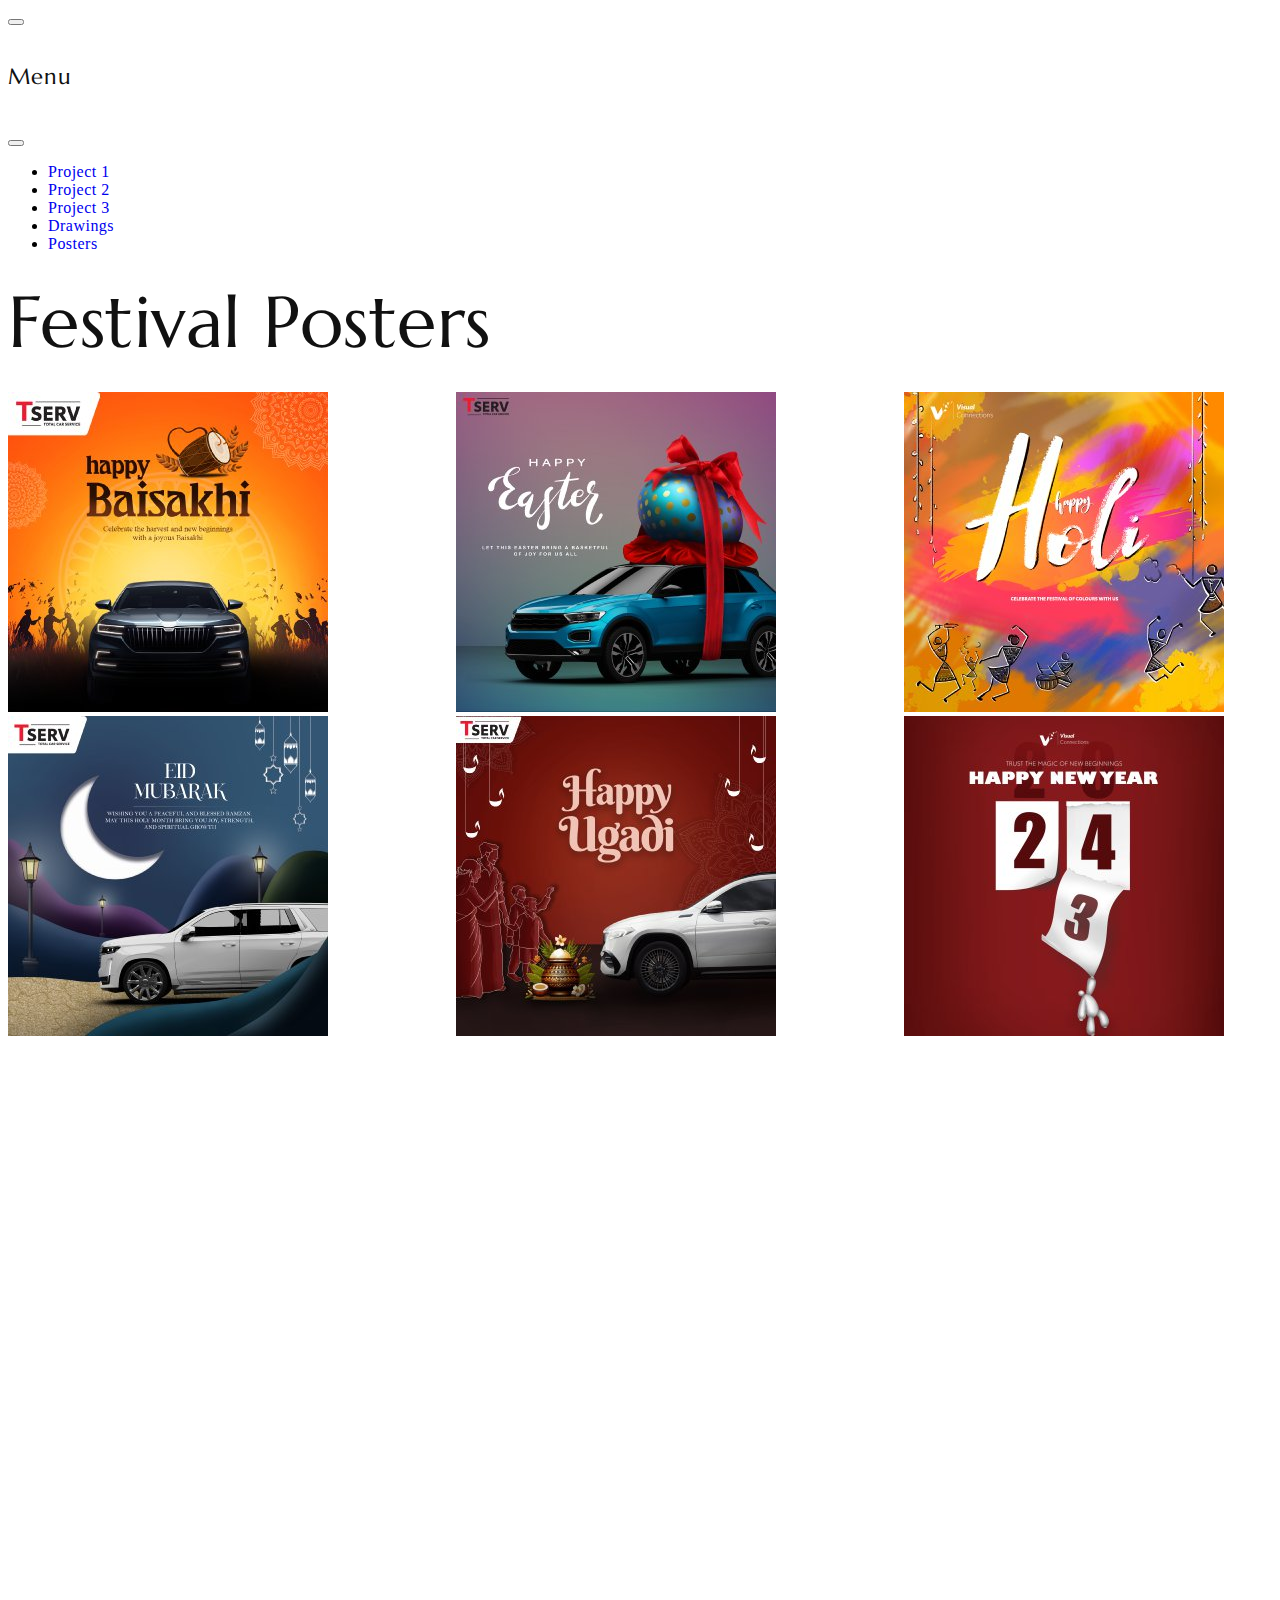
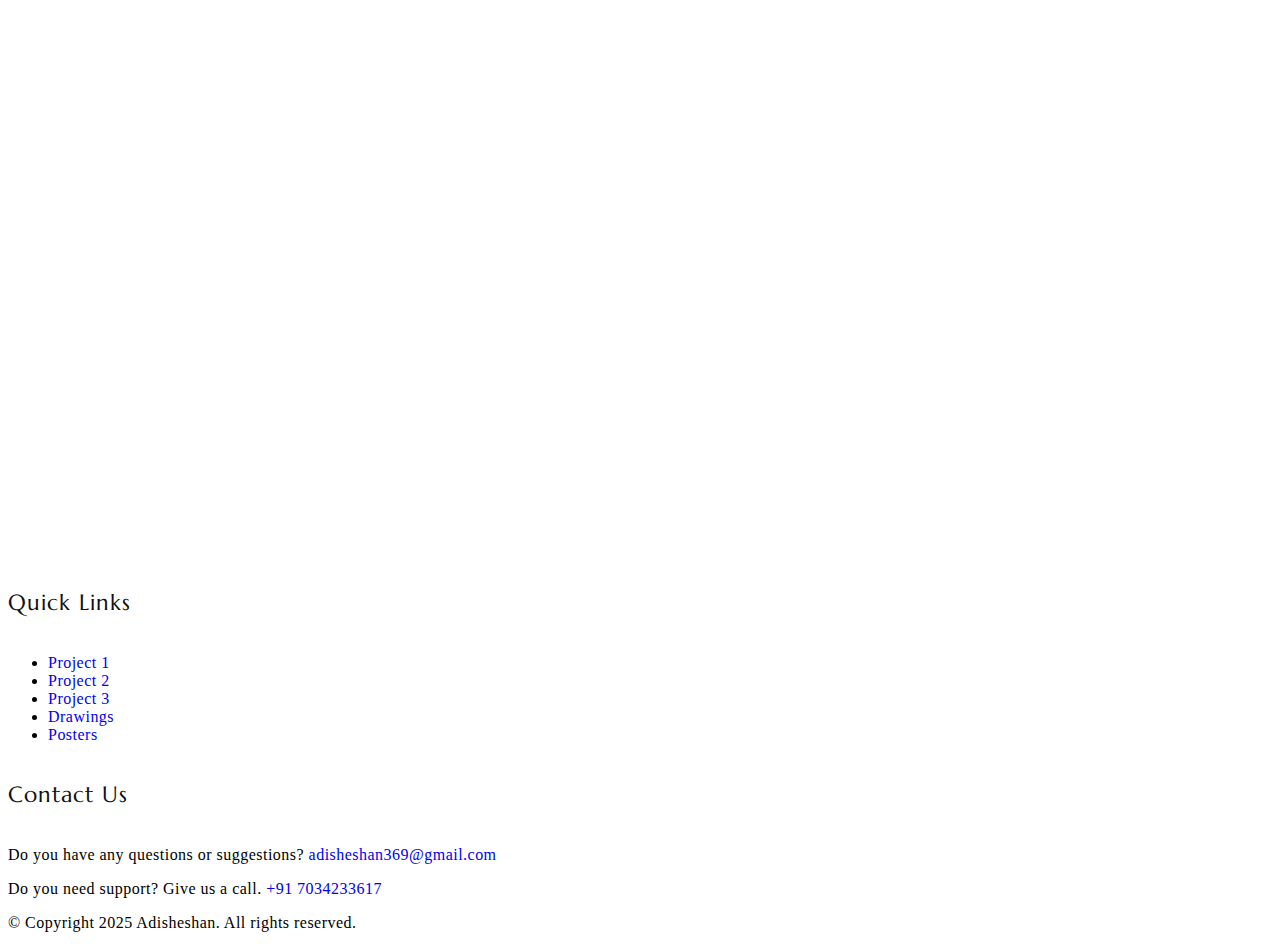
<file: posters.html>
<!DOCTYPE html>
<html lang="en">

<head>
  <title>Projects</title>
  <meta charset="utf-8">
  <meta http-equiv="X-UA-Compatible" content="IE=edge">
  <meta name="viewport" content="width=device-width, initial-scale=1.0">
  <link href="https://cdn.jsdelivr.net/npm/bootstrap@5.3.0-alpha3/dist/css/bootstrap.min.css" rel="stylesheet"
    integrity="sha384-KK94CHFLLe+nY2dmCWGMq91rCGa5gtU4mk92HdvYe+M/SXH301p5ILy+dN9+nJOZ" crossorigin="anonymous">
  <link rel="stylesheet" type="text/css" href="css/vendor.css">
  <link rel="stylesheet" href="https://cdn.jsdelivr.net/npm/swiper@9/swiper-bundle.min.css" />
  <link rel="stylesheet" type="text/css" href="style.css">

  <link rel="preconnect" href="https://fonts.googleapis.com">
  <link rel="preconnect" href="https://fonts.gstatic.com" crossorigin>
  <link
    href="https://fonts.googleapis.com/css2?family=Jost:ital,wght@0,300;0,400;0,500;0,700;1,300;1,400;1,500;1,700&family=Marcellus&display=swap"
    rel="stylesheet">
</head>

<body class="homepage">

  <nav class="navbar navbar-expand-lg bg-light text-uppercase fs-6 p-3 border-bottom align-items-center">
    <div class="container-fluid">
      <div class="row flex justify-content-end align-items-right w-100">

        <div class="col-auto">
          <button class="navbar-toggler" type="button" data-bs-toggle="offcanvas" data-bs-target="#offcanvasNavbar"
            aria-controls="offcanvasNavbar">
            <span class="navbar-toggler-icon"></span>
          </button>

          <div class="offcanvas offcanvas-end" tabindex="-1" id="offcanvasNavbar"
            aria-labelledby="offcanvasNavbarLabel">
            <div class="offcanvas-header">
              <h5 class="offcanvas-title" id="offcanvasNavbarLabel">Menu</h5>
              <button type="button" class="btn-close text-reset" data-bs-dismiss="offcanvas"
                aria-label="Close"></button>
            </div>

            <div class="offcanvas-body">
              <ul class="navbar-nav justify-content-end flex-grow-1 gap-1 gap-md-5 pe-3">
                <li class="nav-item">
                  <a class="nav-link" href="/Projects/index.html">Project 1</a>
                </li>
                <li class="nav-item">
                  <a class="nav-link" href="/Projects/project2.html">Project 2</a>
                </li>
                <li class="nav-item">
                  <a class="nav-link" href="/Projects/project3.html">Project 3</a>
                </li>
                 <li class="nav-item">
                  <a class="nav-link" href="/Projects/drawings.html">Drawings</a>
                </li>
                 <li class="nav-item">
                  <a class="nav-link" href="/Projects/posters.html">Posters</a>
                </li>
              </ul>
            </div>
          </div>
        </div>
      </div>
    </div>
  </nav>

<section id="billboard" class="bg-white py-5">
    <div class="container">
      <div class="row justify-content-center">
        <h1 class="section-title text-center mt-4" data-aos="fade-up">Festival Posters</h1>
      </div>
      <div class="row">
        <div class="swiper main-swiper py-4" data-aos="fade-up" data-aos-delay="600">
          <div class="swiper-wrapper d-flex border-animation-left">
            <div class="swiper-slide">
              <div class="banner-item image-zoom-effect justify-content-center align-items-center">
                <div class="image-holder">
                  <a href="#">
                    <img src="images/posters/p-1.png" alt="product" class="img-fluid">
                  </a>
                </div>
              </div>
            </div>
            <div class="swiper-slide">
              <div class="banner-item justify-content-center align-items-center image-zoom-effect">
                <div class="image-holder">
                  <a href="#">
                     <img src="images/posters/p-2.png" alt="product" class="img-fluid">
                  </a>
                </div>
              </div>
            </div>
            <div class="swiper-slide">
              <div class="banner-item justify-content-center align-items-center image-zoom-effect">
                <div class="image-holder">
                  <a href="#">
                    <img src="images/posters/p-3.png" alt="product" class="img-fluid">
                  </a>
                </div>
              </div>
            </div>
          </div>
          <div class="swiper-pagination"></div>
        </div>

        <div class="row">
        <div class="swiper main-swiper py-4" data-aos="fade-up" data-aos-delay="600">
          <div class="swiper-wrapper d-flex border-animation-left">
            <div class="swiper-slide">
              <div class="banner-item image-zoom-effect justify-content-center align-items-center">
                <div class="image-holder">
                  <a href="#">
                    <img src="images/posters/p-4.png" alt="product" class="img-fluid">
                  </a>
                </div>
              </div>
            </div>
            <div class="swiper-slide">
              <div class="banner-item justify-content-center align-items-center image-zoom-effect">
                <div class="image-holder">
                  <a href="#">
                     <img src="images/posters/p-5.png" alt="product" class="img-fluid">
                  </a>
                </div>
              </div>
            </div>
            <div class="swiper-slide">
              <div class="banner-item justify-content-center align-items-center image-zoom-effect">
                <div class="image-holder">
                  <a href="#">
                    <img src="images/posters/p-6.png" alt="product" class="img-fluid">
                  </a>
                </div>
              </div>
            </div>
          </div>
          <div class="swiper-pagination"></div>
        </div>
      </div>
</section>


<section id="billboard" class="bg-light py-5">
    <div class="container">
      <div class="row justify-content-center">
        <h1 class="section-title text-center mt-4" data-aos="fade-up">Posters</h1>
      </div>
      <div class="row">
        <div class="swiper main-swiper py-4" data-aos="fade-up" data-aos-delay="600">
          <div class="swiper-wrapper d-flex border-animation-left">
            <div class="swiper-slide">
              <div class="banner-item image-zoom-effect justify-content-center align-items-center">
                <div class="image-holder">
                  <a href="#">
                    <img src="images/posters/p-7.png" alt="product" class="img-fluid">
                  </a>
                </div>
              </div>
            </div>
            <div class="swiper-slide">
              <div class="banner-item justify-content-center align-items-center image-zoom-effect">
                <div class="image-holder">
                  <a href="#">
                     <img src="images/posters/p-8.png" alt="product" class="img-fluid">
                  </a>
                </div>
              </div>
            </div>
            <div class="swiper-slide">
              <div class="banner-item justify-content-center align-items-center image-zoom-effect">
                <div class="image-holder">
                  <a href="#">
                    <img src="images/posters/p-9.png" alt="product" class="img-fluid">
                  </a>
                </div>
              </div>
            </div>
          </div>
          <div class="swiper-pagination"></div>
        </div>

        <div class="row">
        <div class="swiper main-swiper py-4" data-aos="fade-up" data-aos-delay="600">
          <div class="swiper-wrapper d-flex border-animation-left">
            <div class="swiper-slide">
              <div class="banner-item image-zoom-effect justify-content-center align-items-center">
                <div class="image-holder">
                  <a href="#">
                    <img src="images/posters/p-10.png" alt="product" class="img-fluid">
                  </a>
                </div>
              </div>
            </div>
            <div class="swiper-slide">
              <div class="banner-item justify-content-center align-items-center image-zoom-effect">
                <div class="image-holder">
                  <a href="#">
                     <img src="images/posters/p-11.png" alt="product" class="img-fluid">
                  </a>
                </div>
              </div>
            </div>
            <div class="swiper-slide">
              <div class="banner-item justify-content-center align-items-center image-zoom-effect">
                <div class="image-holder">
                  <a href="#">
                    <img src="images/posters/p-12.png" alt="product" class="img-fluid">
                  </a>
                </div>
              </div>
            </div>
          </div>
          <div class="swiper-pagination"></div>
        </div>
      </div>
        <div class="row">
        <div class="swiper main-swiper py-4" data-aos="fade-up" data-aos-delay="600">
          <div class="swiper-wrapper d-flex border-animation-left">
            <div class="swiper-slide">
              <div class="banner-item image-zoom-effect justify-content-center align-items-center">
                <div class="image-holder">
                  <a href="#">
                    <img src="images/posters/p-13.png" alt="product" class="img-fluid">
                  </a>
                </div>
              </div>
            </div>
            <div class="swiper-slide">
              <div class="banner-item justify-content-center align-items-center image-zoom-effect">
                <div class="image-holder">
                  <a href="#">
                     <img src="images/posters/p-14.png" alt="product" class="img-fluid">
                  </a>
                </div>
              </div>
            </div>
            <div class="swiper-slide">
              <div class="banner-item justify-content-center align-items-center image-zoom-effect">
                <div class="image-holder">
                  <a href="#">
                    <img src="images/posters/p-15.png" alt="product" class="img-fluid">
                  </a>
                </div>
              </div>
            </div>
          </div>
          <div class="swiper-pagination"></div>
        </div>
      </div>
</section>





  <footer id="footer" class="mt-5">
    <div class="container">
      <div class="row d-flex flex-wrap justify-content-between py-5">
        <div class="col-md-3 col-sm-6">
          <div class="footer-menu footer-menu-002">
            <h5 class="widget-title text-uppercase mb-4">Quick Links</h5>
             <ul class="menu-list list-unstyled text-uppercase border-animation-left">
              <li class="menu-item">
                <a href="/Projects/index.html" class="item-anchor">Project 1</a>
              </li>
              <li class="menu-item ">
                <a href="/Projects/project2.html" class="item-anchor">Project 2</a>
              </li>
              <li class="menu-item">
                <a href="/Projects/project3.html" class="item-anchor">Project 3</a>
              </li>
              <li class="menu-item">
                <a href="/Projects/drawings.html" class="item-anchor">Drawings</a>
              </li>
               <li class="menu-item">
                <a href="/Projects/posters.html" class="item-anchor">Posters</a>
              </li>
            </ul>
          </div>
        </div>
        <div class="col-md-3 col-sm-6">
          <div class="footer-menu footer-menu-004 border-animation-left">
            <h5 class="widget-title text-uppercase mb-4">Contact Us</h5>
            <p>Do you have any questions or suggestions? <a href="mailto:contact@yourcompany.com"
                class="item-anchor">adisheshan369@gmail.com</a></p>
            <p>Do you need support? Give us a call. <a href="tel:+43 720 11 52 78" class="item-anchor">+91 7034233617</a>
            </p>
          </div>
        </div>
      </div>
    </div>
    <div class="border-top py-4">
      <div class="container">
        <div class="row">
          <div class="col-md-6 text-end">
            <p>© Copyright 2025 Adisheshan. All rights reserved.</p>
          </div>
        </div>
      </div>
    </div>
  </footer>
  <script src="js/jquery.min.js"></script>
  <script src="js/plugins.js"></script>
  <script src="js/SmoothScroll.js"></script>
  <script src="https://cdn.jsdelivr.net/npm/bootstrap@5.3.0-alpha3/dist/js/bootstrap.bundle.min.js"
    integrity="sha384-ENjdO4Dr2bkBIFxQpeoTz1HIcje39Wm4jDKdf19U8gI4ddQ3GYNS7NTKfAdVQSZe"
    crossorigin="anonymous"></script>
  <script src="https://cdn.jsdelivr.net/npm/swiper@9/swiper-bundle.min.js"></script>
  <script src="js/script.min.js"></script>
</body>

</html>
</file>
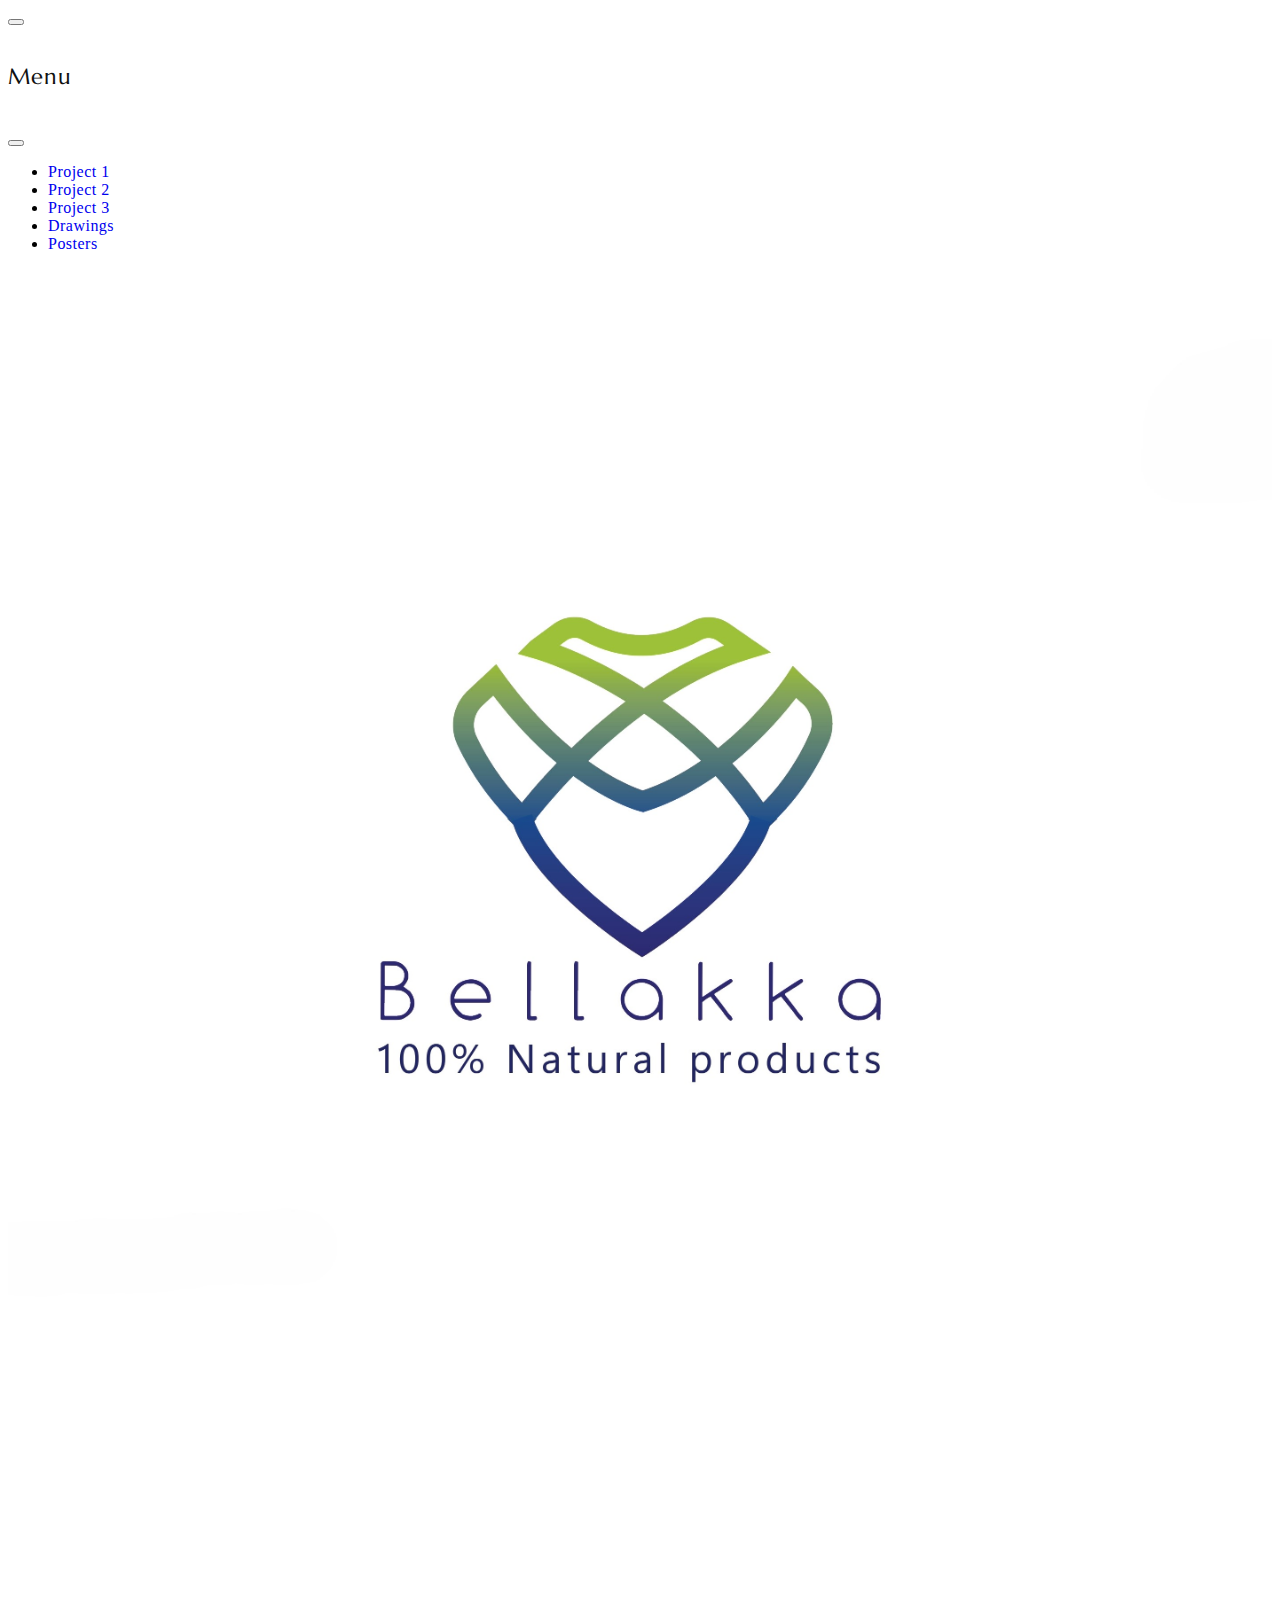
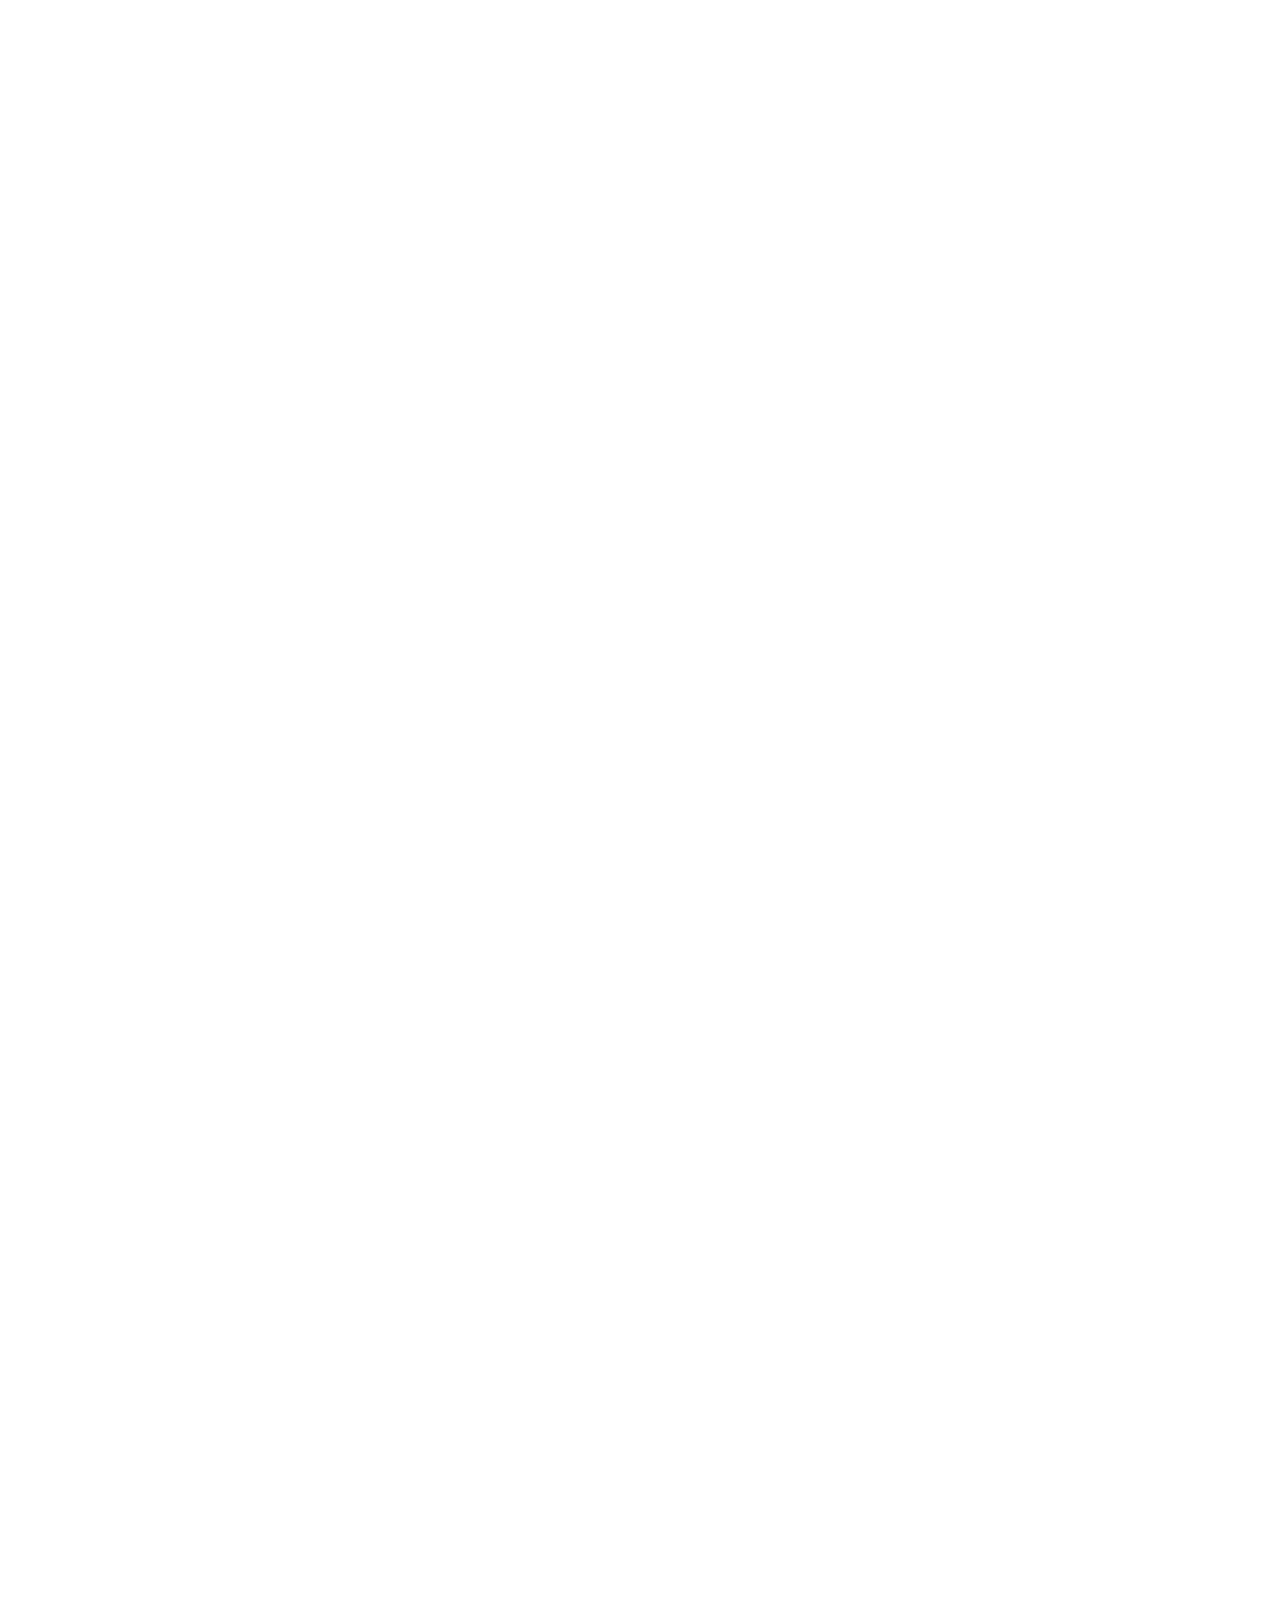
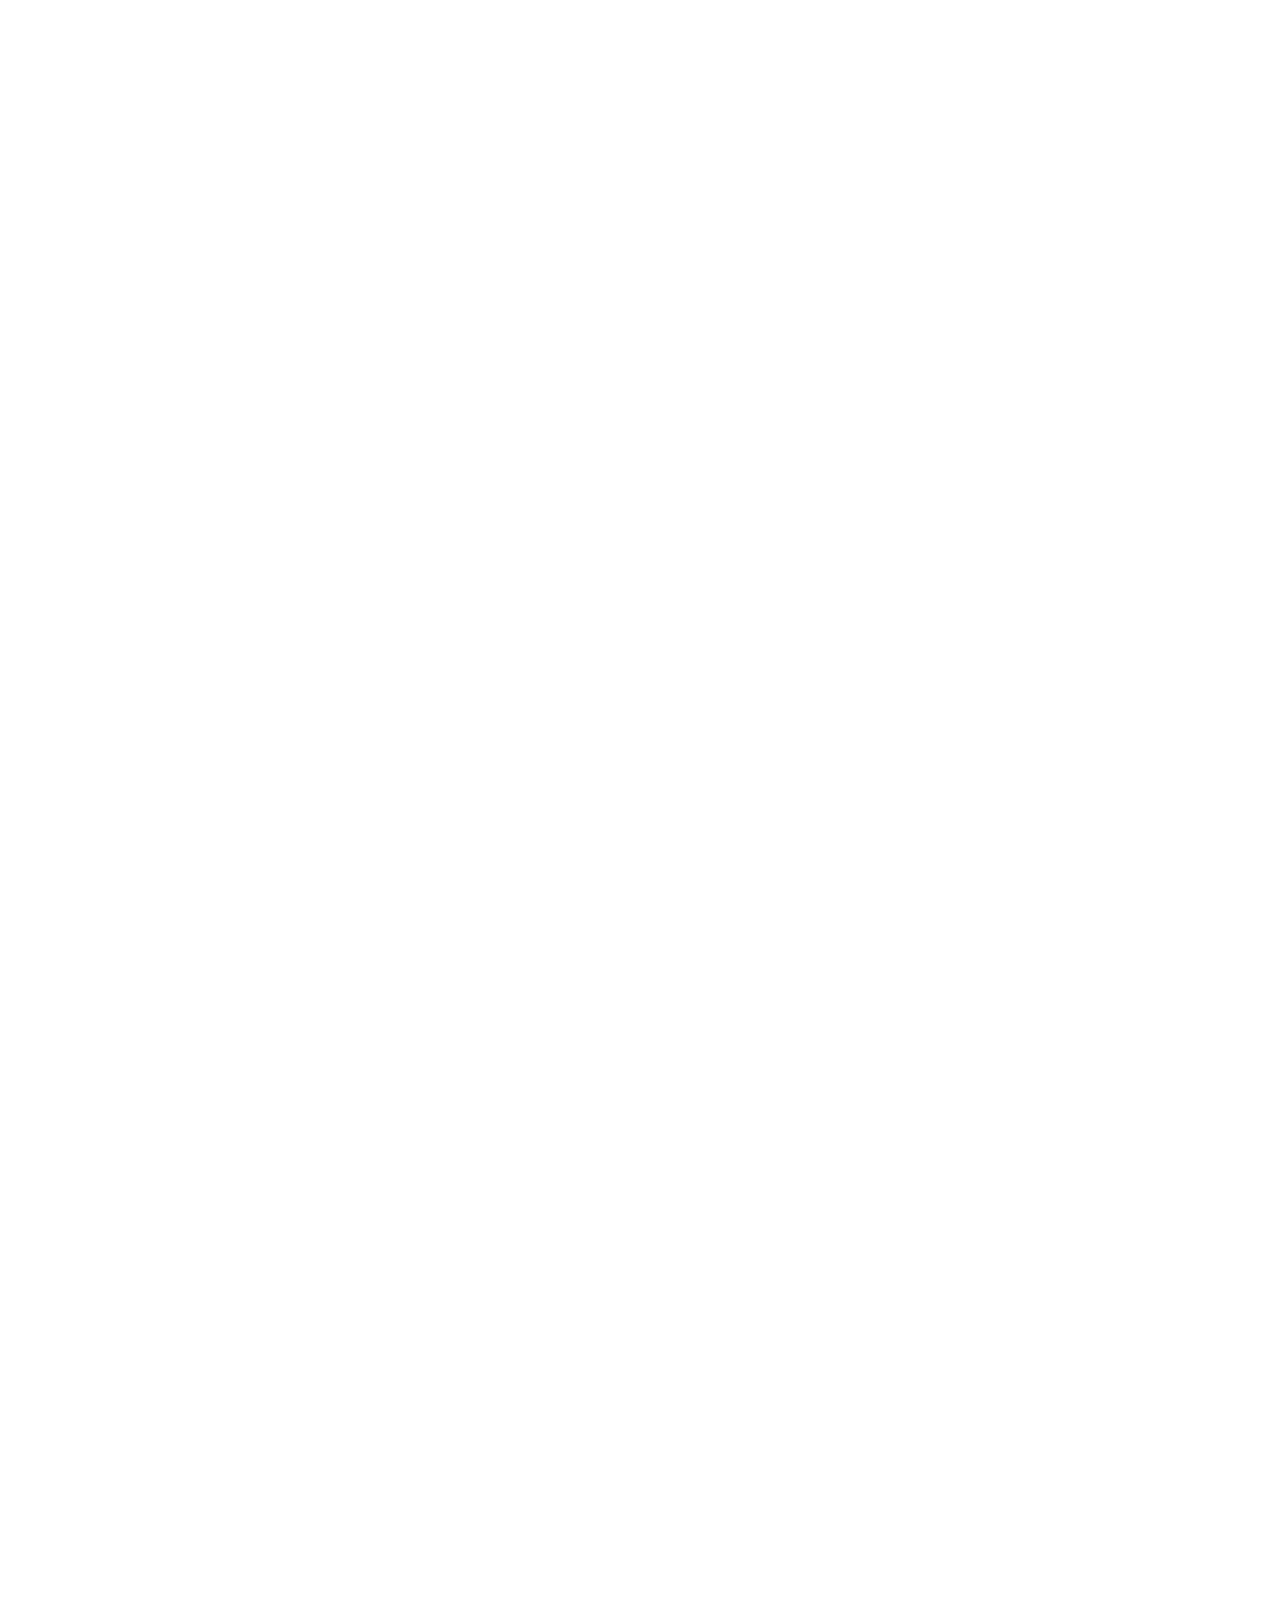
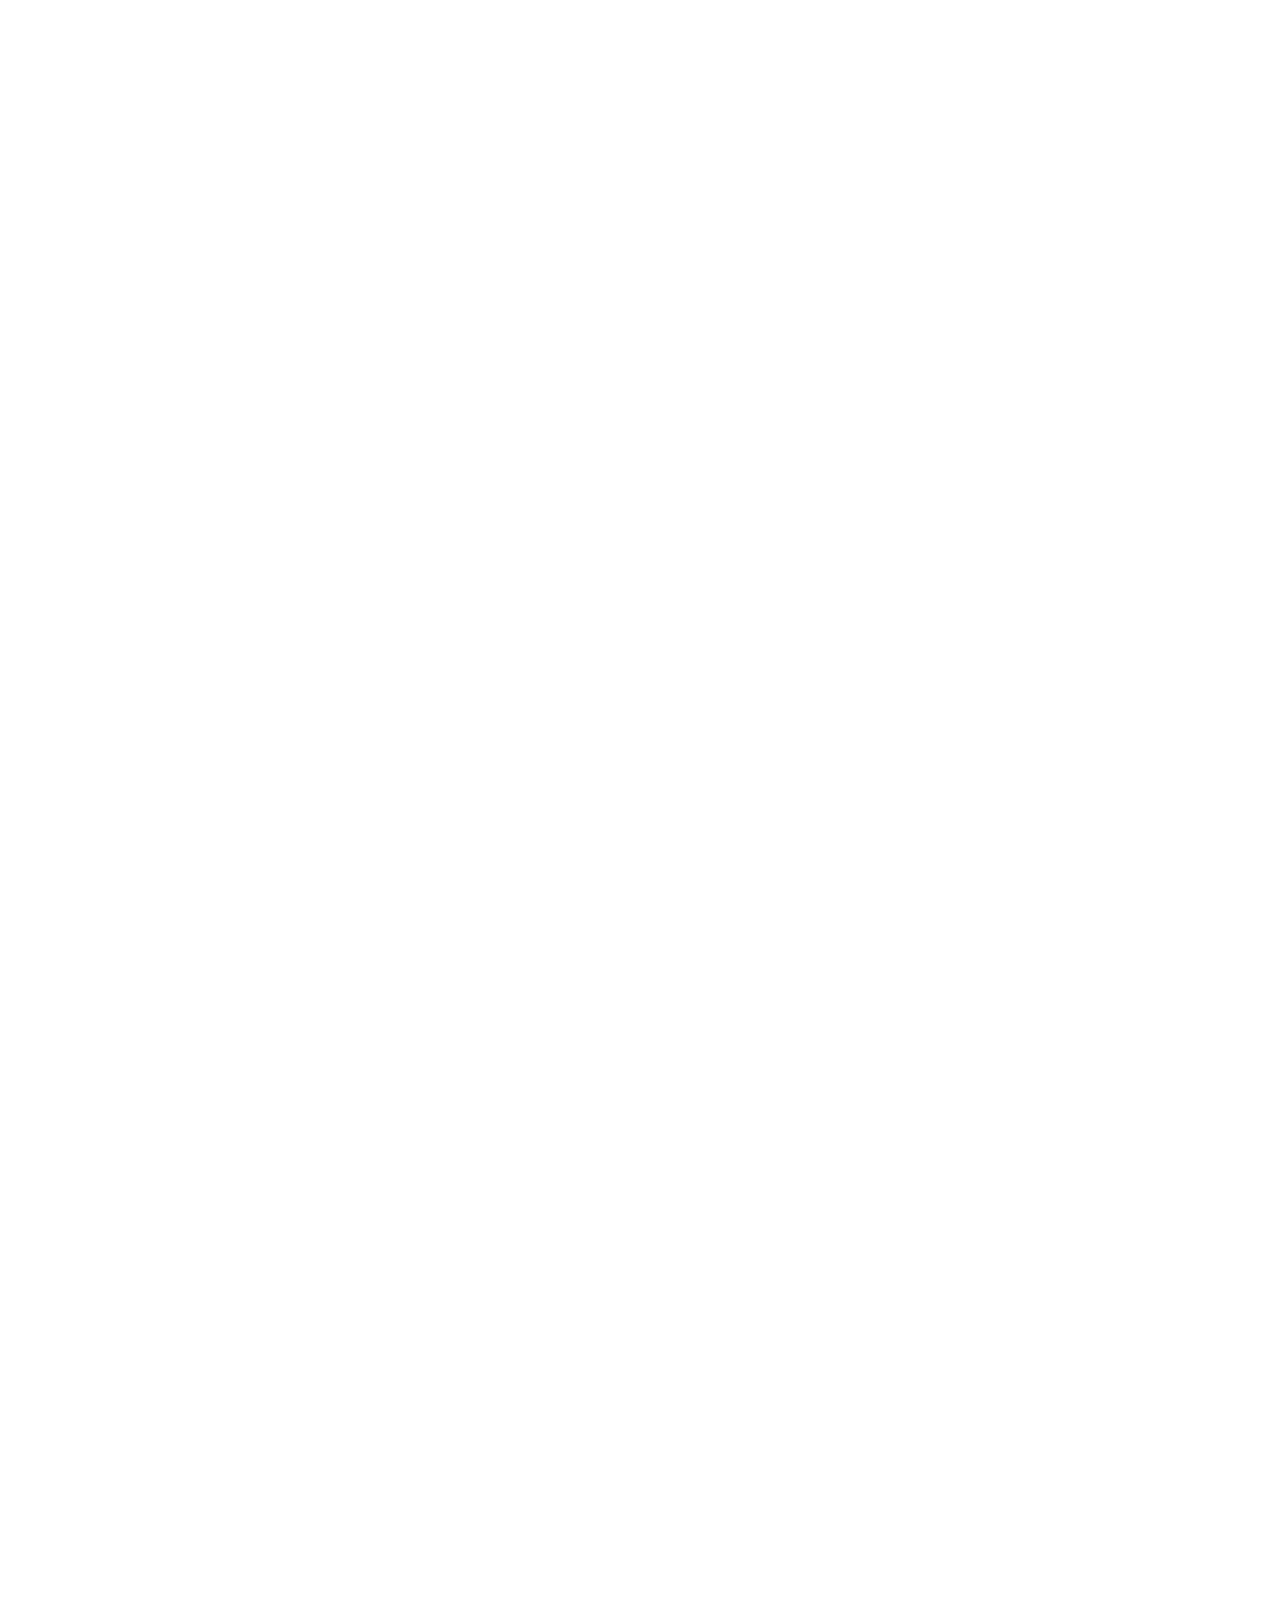
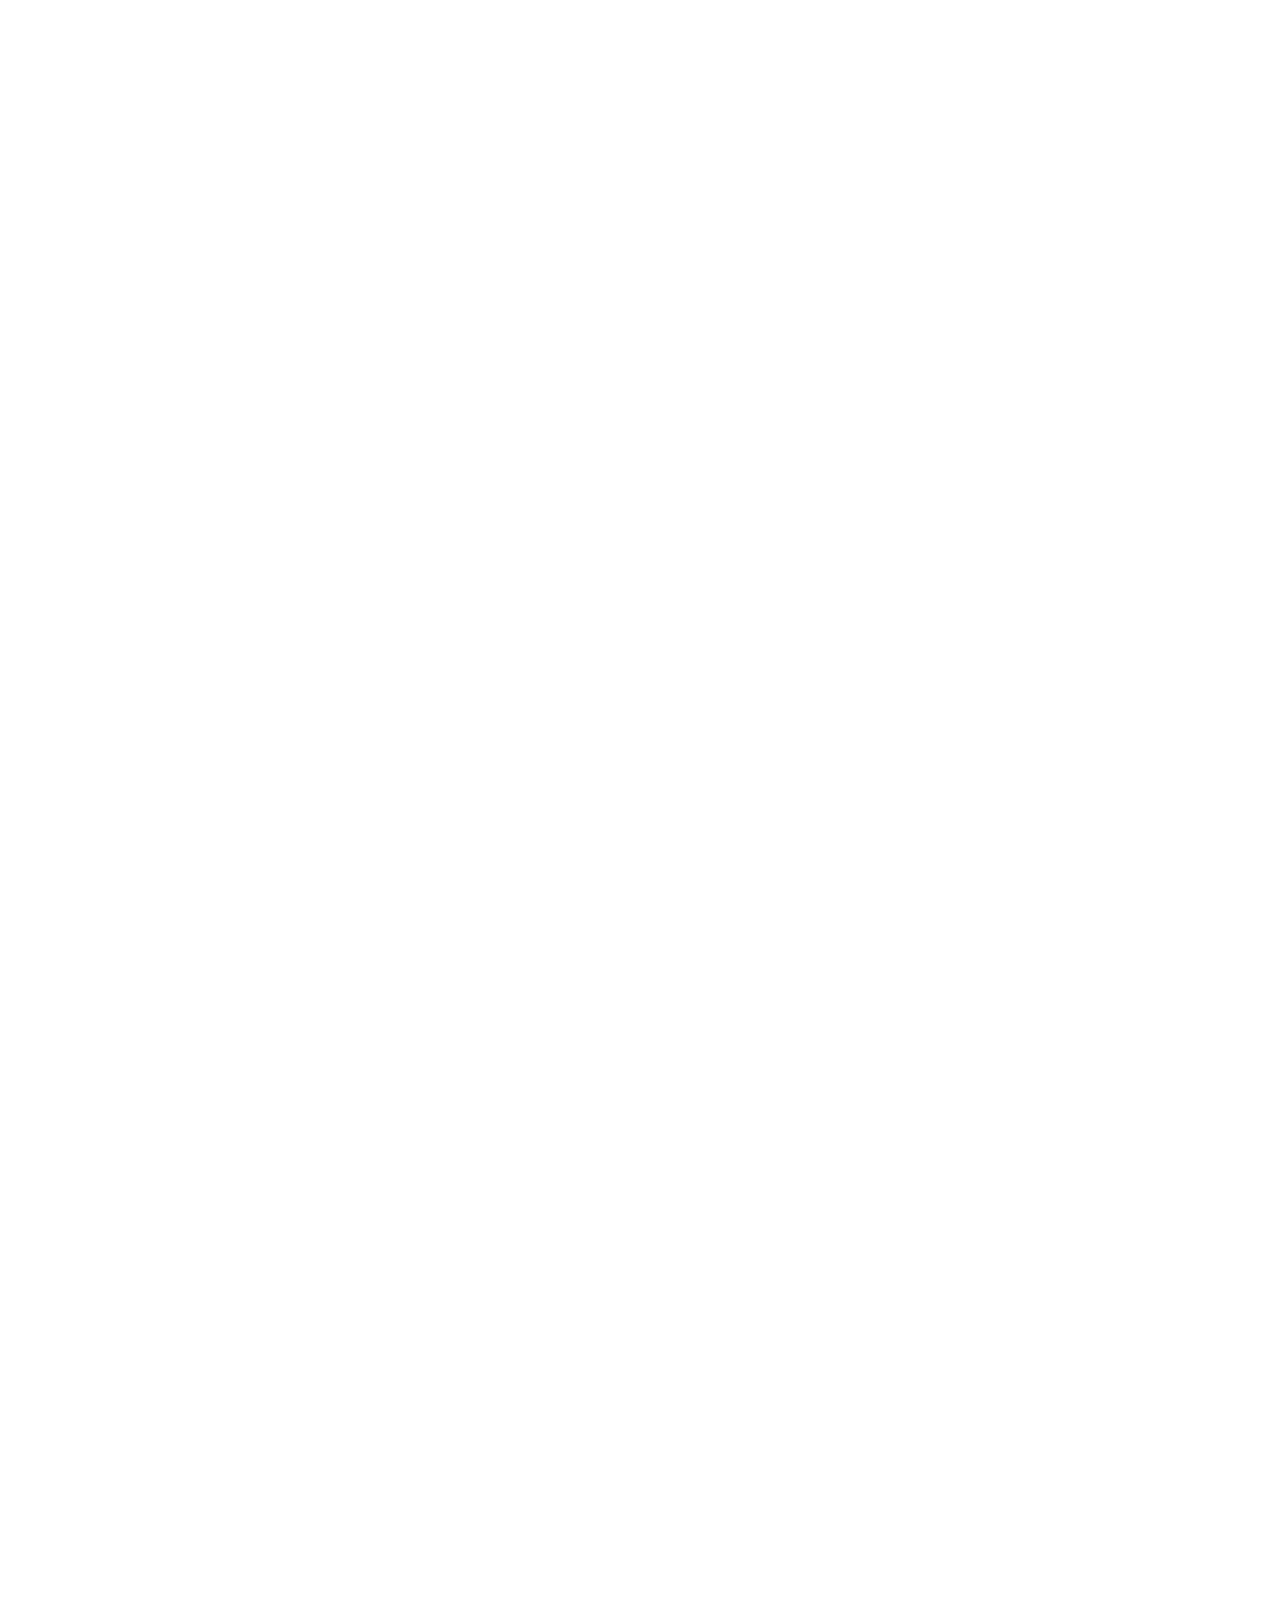
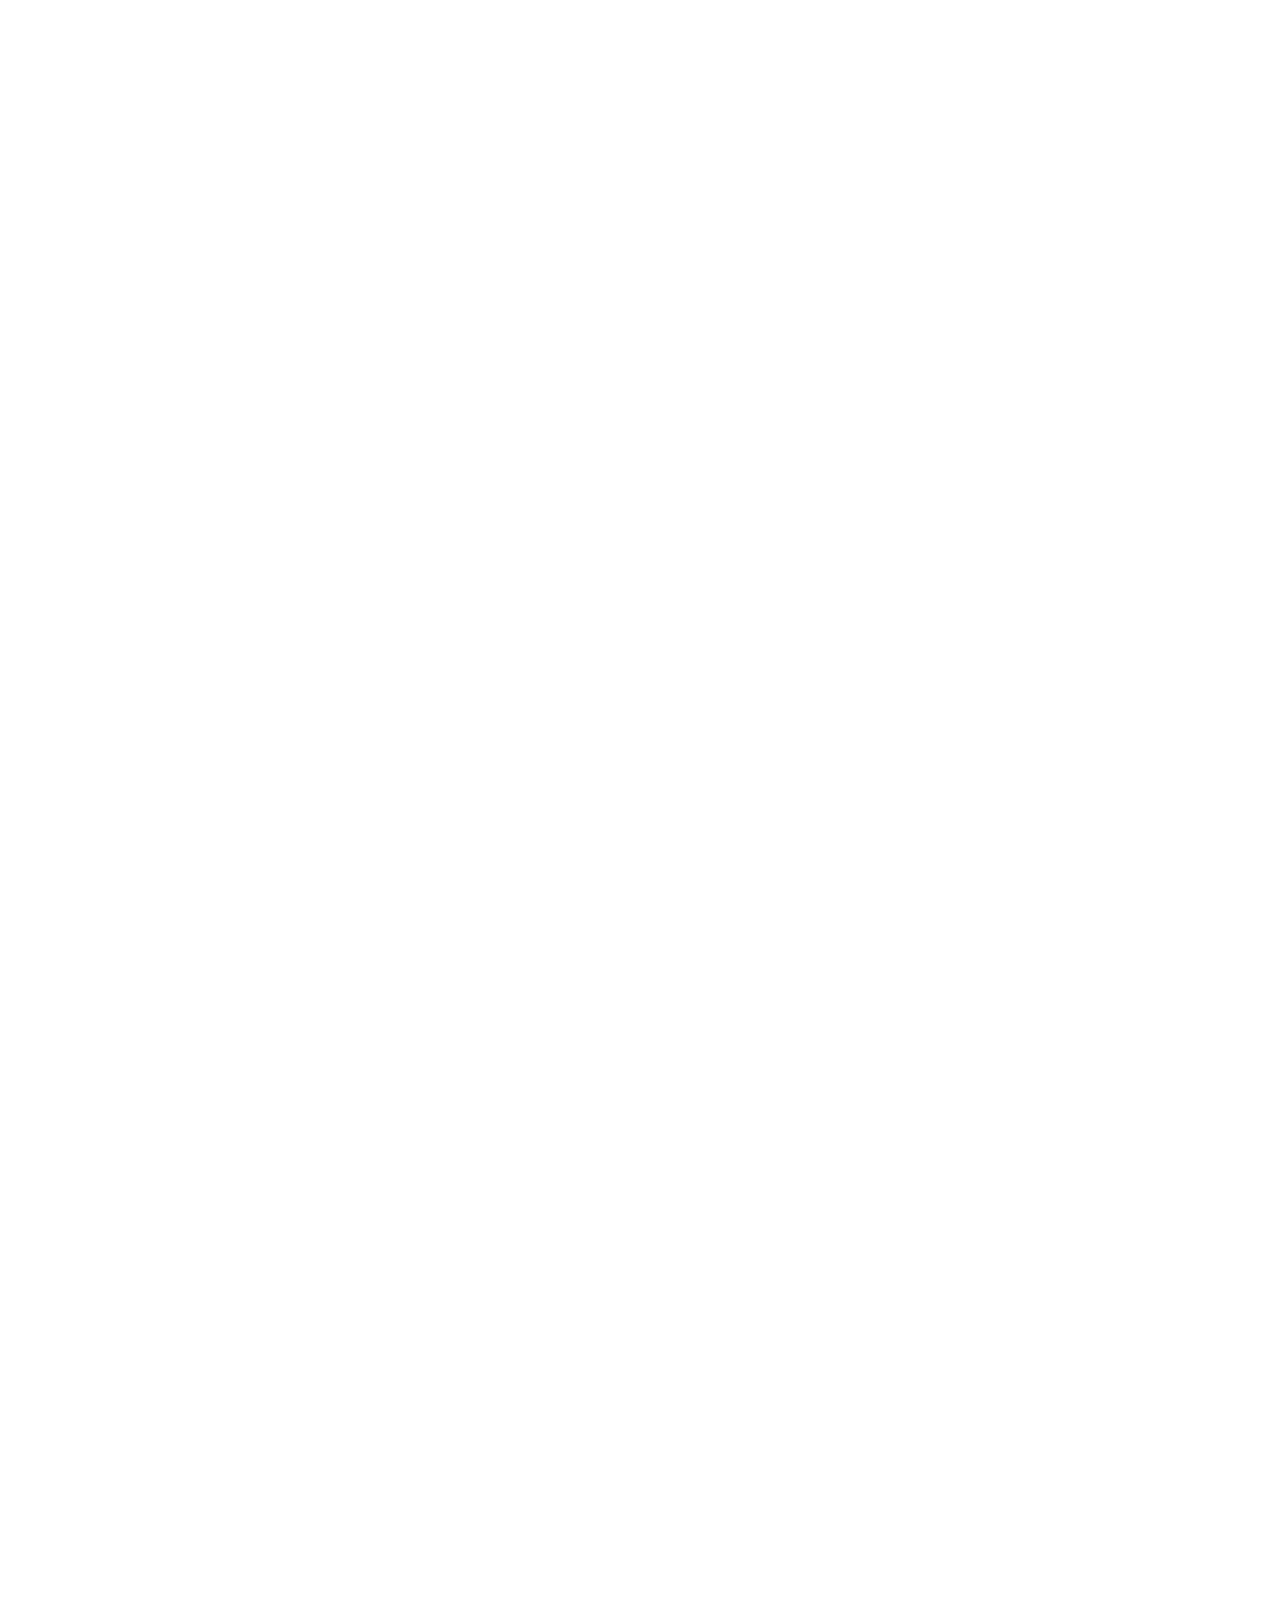
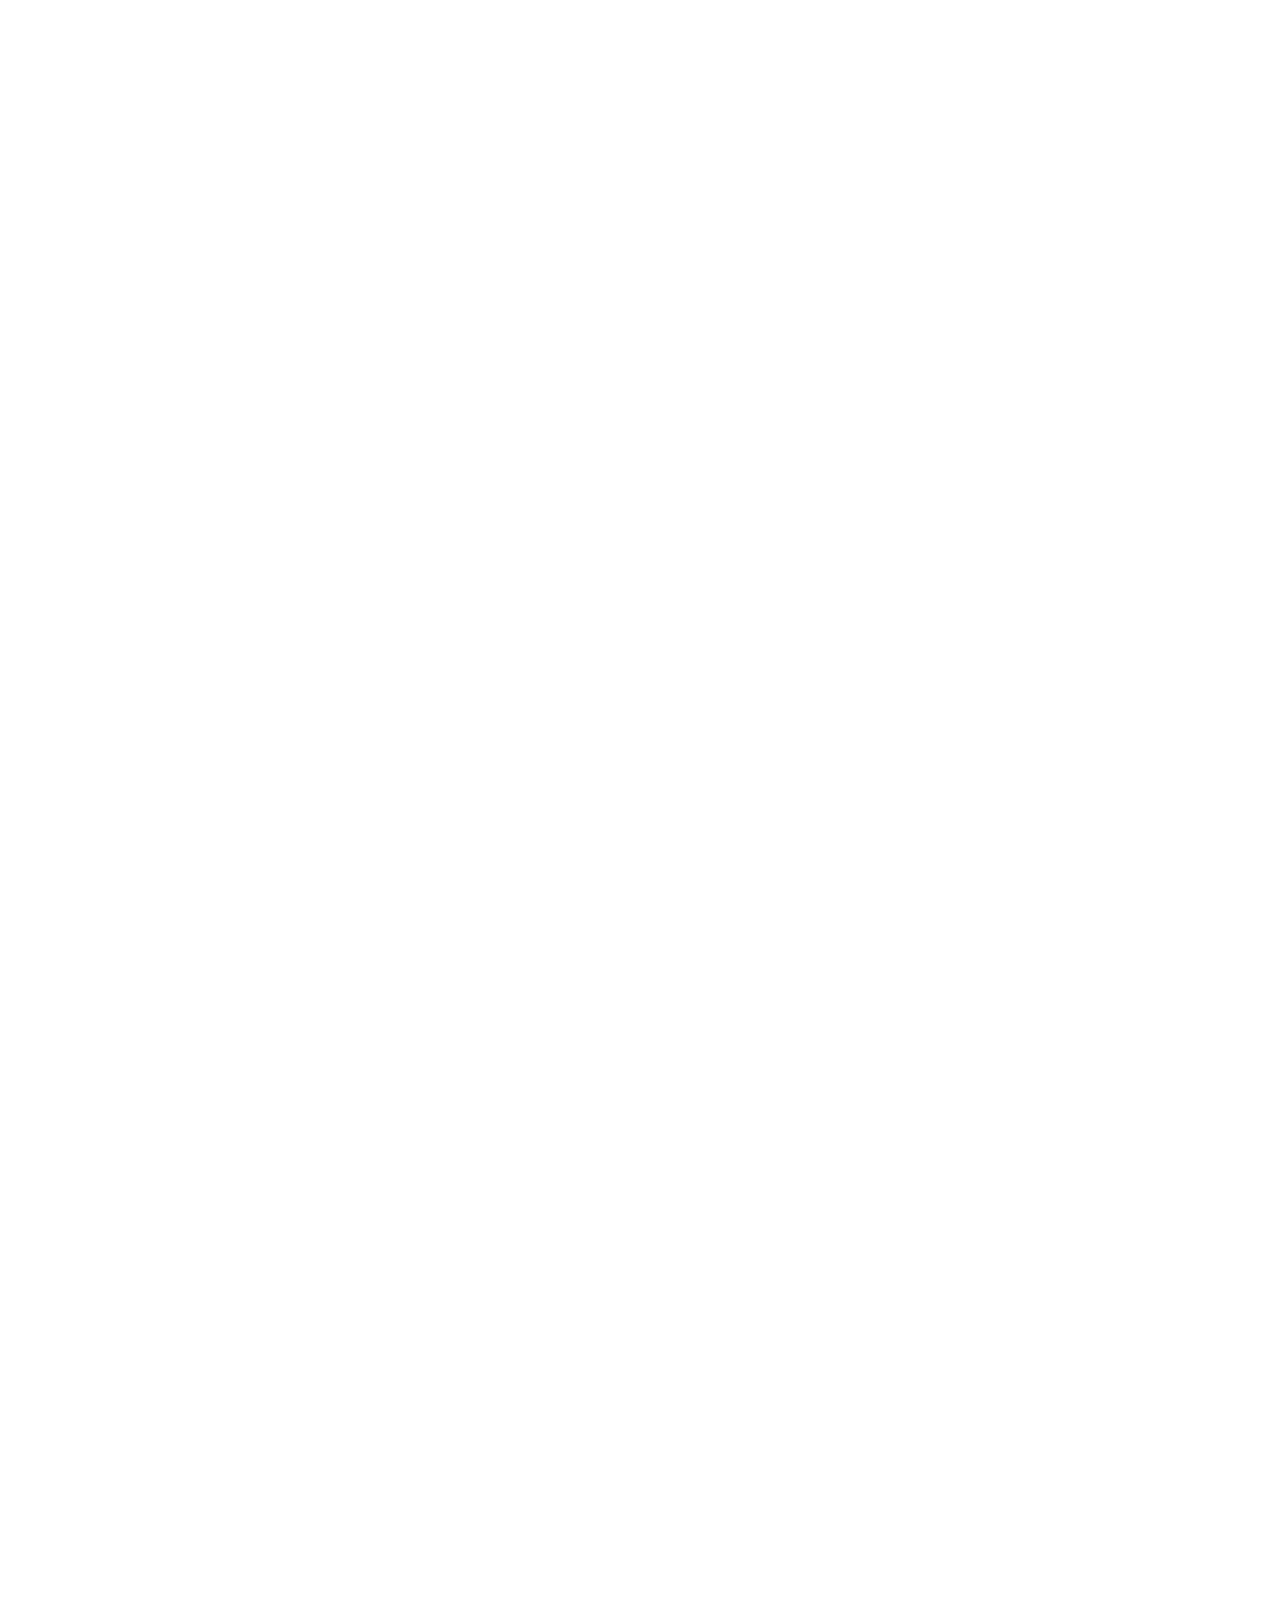
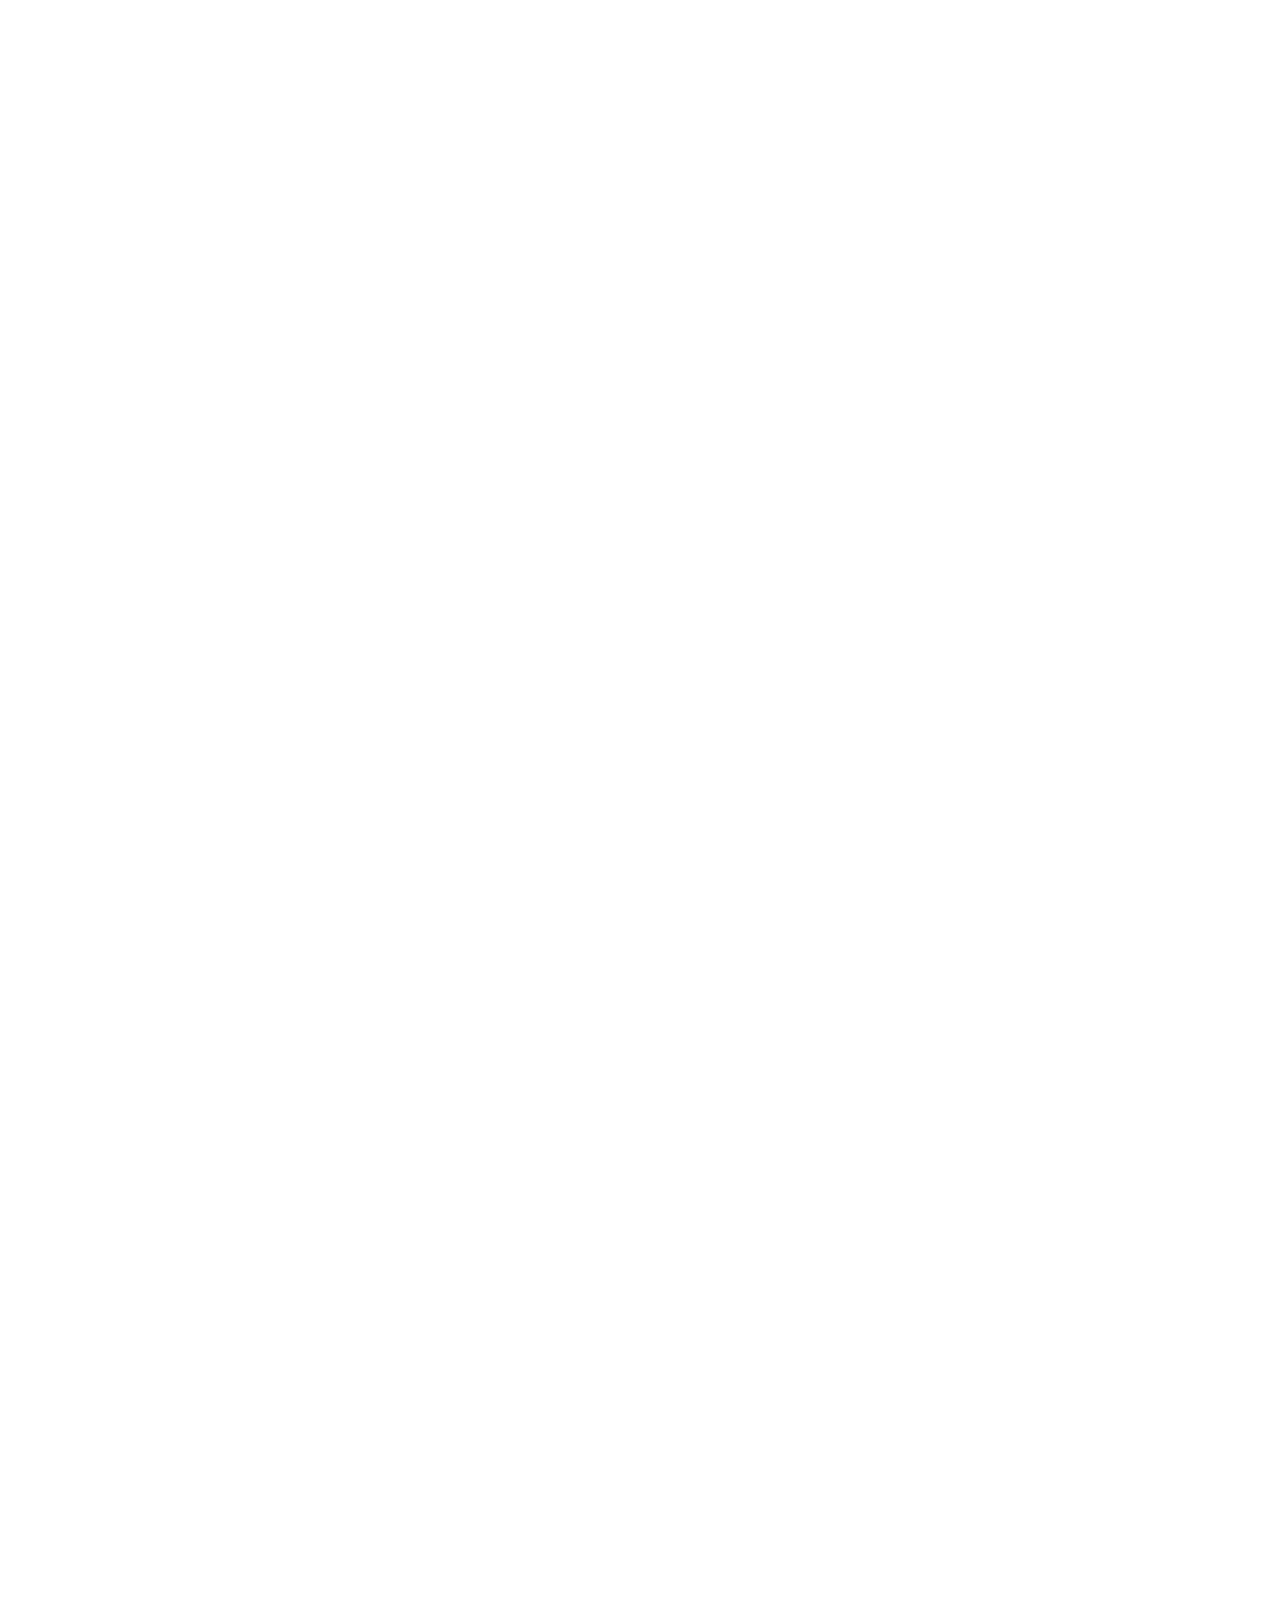
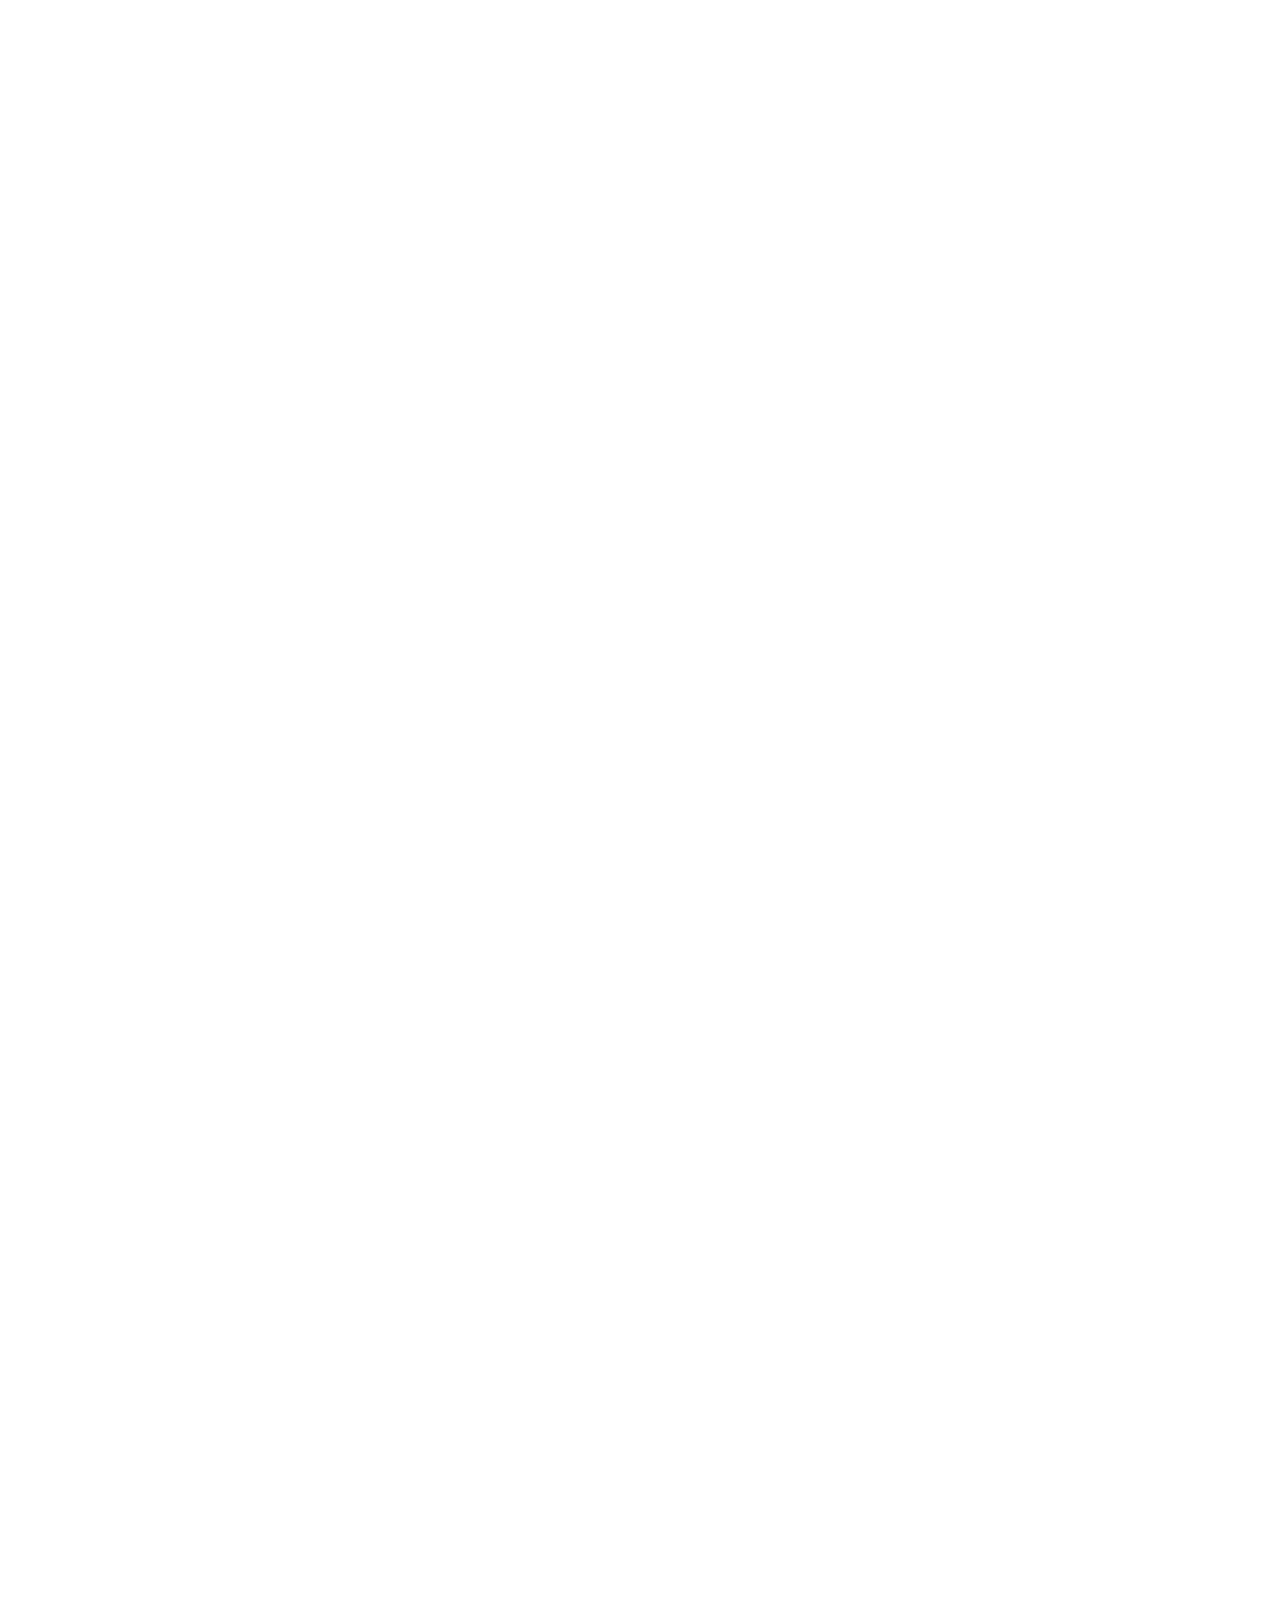
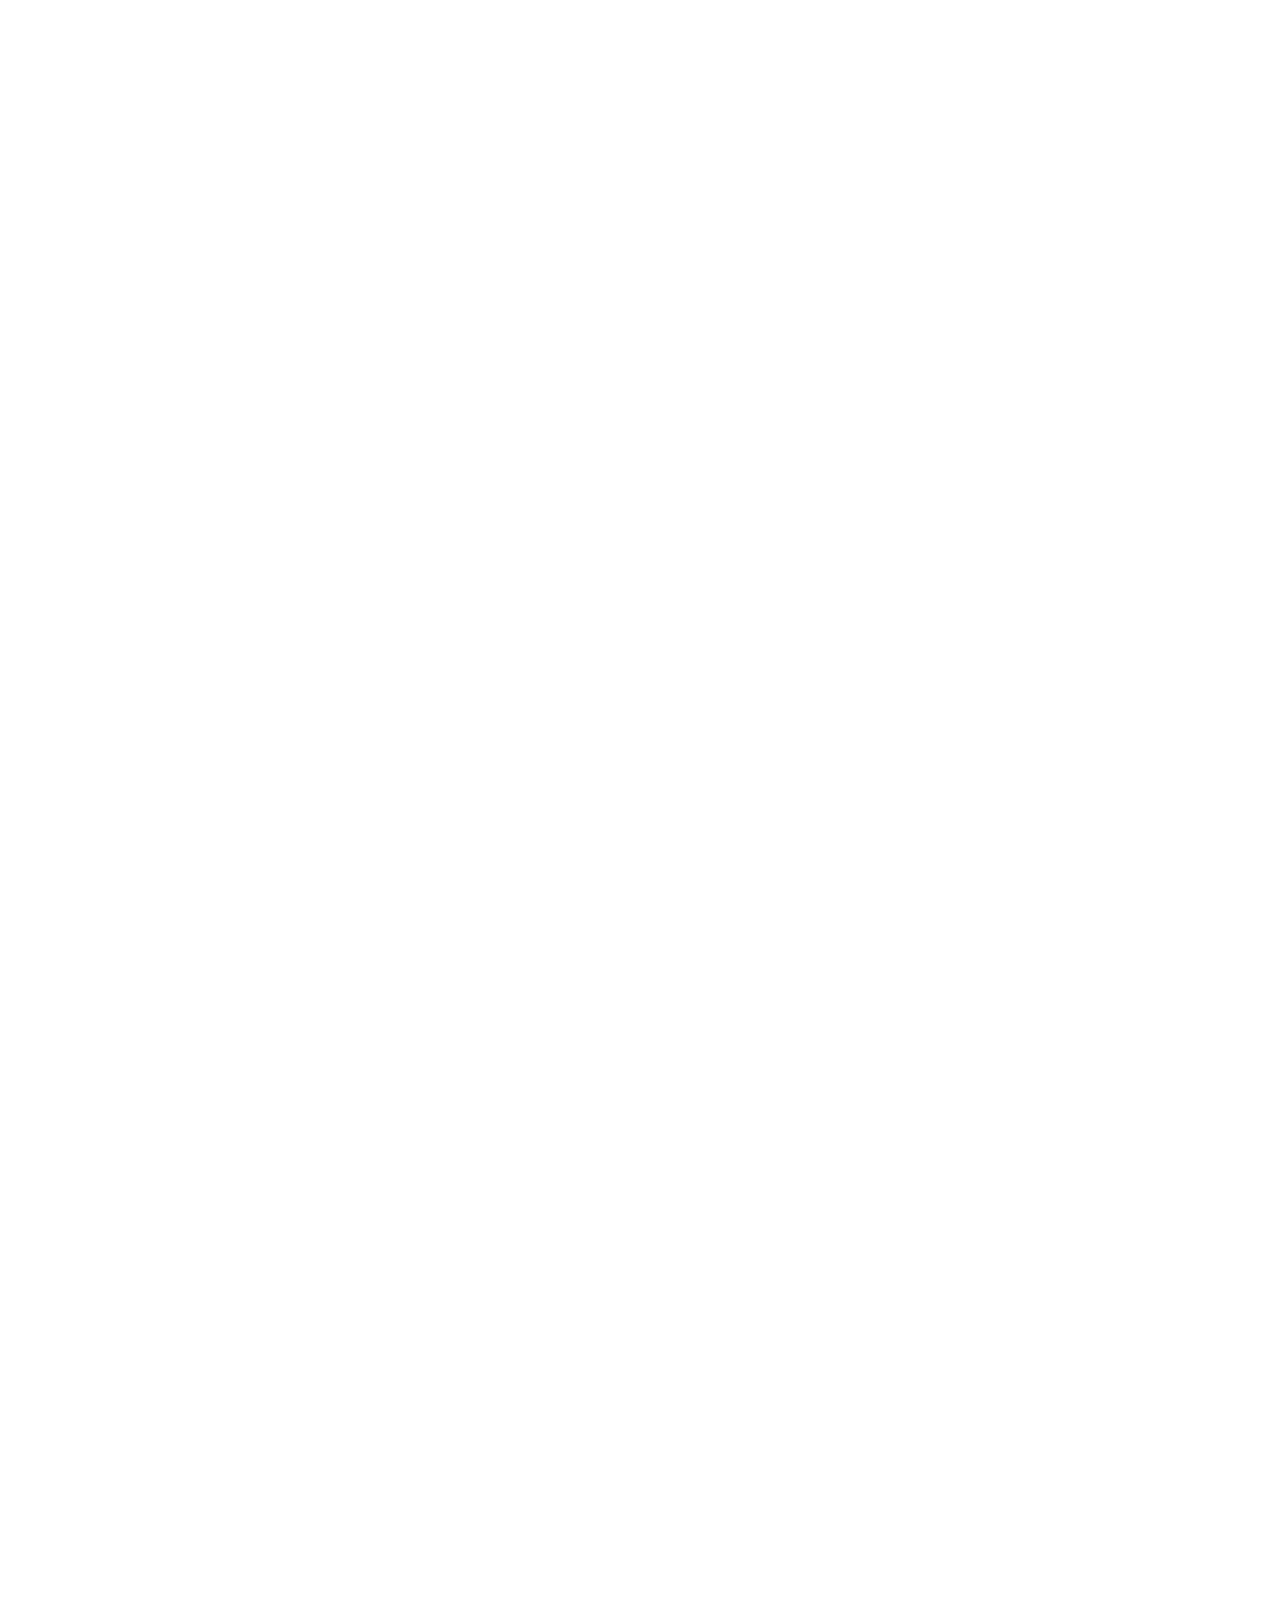
<file: project2.html>
<!DOCTYPE html>
<html lang="en">

<head>
  <title>Projects</title>
  <meta charset="utf-8">
  <meta http-equiv="X-UA-Compatible" content="IE=edge">
  <meta name="viewport" content="width=device-width, initial-scale=1.0">
  <link href="https://cdn.jsdelivr.net/npm/bootstrap@5.3.0-alpha3/dist/css/bootstrap.min.css" rel="stylesheet"
    integrity="sha384-KK94CHFLLe+nY2dmCWGMq91rCGa5gtU4mk92HdvYe+M/SXH301p5ILy+dN9+nJOZ" crossorigin="anonymous">
  <link rel="stylesheet" type="text/css" href="css/vendor.css">
  <link rel="stylesheet" href="https://cdn.jsdelivr.net/npm/swiper@9/swiper-bundle.min.css" />
  <link rel="stylesheet" type="text/css" href="style.css">

  <link rel="preconnect" href="https://fonts.googleapis.com">
  <link rel="preconnect" href="https://fonts.gstatic.com" crossorigin>
  <link
    href="https://fonts.googleapis.com/css2?family=Jost:ital,wght@0,300;0,400;0,500;0,700;1,300;1,400;1,500;1,700&family=Marcellus&display=swap"
    rel="stylesheet">
</head>

<body class="homepage">

  <nav class="navbar navbar-expand-lg bg-light text-uppercase fs-6 p-3 border-bottom align-items-center">
    <div class="container-fluid">
      <div class="row flex justify-content-end align-items-right w-100">


        <div class="col-auto">
          <button class="navbar-toggler" type="button" data-bs-toggle="offcanvas" data-bs-target="#offcanvasNavbar"
            aria-controls="offcanvasNavbar">
            <span class="navbar-toggler-icon"></span>
          </button>

          <div class="offcanvas offcanvas-end" tabindex="-1" id="offcanvasNavbar"
            aria-labelledby="offcanvasNavbarLabel">
            <div class="offcanvas-header">
              <h5 class="offcanvas-title" id="offcanvasNavbarLabel">Menu</h5>
              <button type="button" class="btn-close text-reset" data-bs-dismiss="offcanvas"
                aria-label="Close"></button>
            </div>

            <div class="offcanvas-body">
              <ul class="navbar-nav justify-content-end flex-grow-1 gap-1 gap-md-5 pe-3">
                <li class="nav-item">
                  <a class="nav-link" href="/Projects/index.html">Project 1</a>
                </li>
                <li class="nav-item">
                  <a class="nav-link" href="/Projects/project2.html">Project 2</a>
                </li>
                <li class="nav-item">
                  <a class="nav-link" href="/Projects/project3.html">Project 3</a>
                </li>
                 <li class="nav-item">
                  <a class="nav-link" href="/Projects/drawings.html">Drawings</a>
                </li>
                 <li class="nav-item">
                  <a class="nav-link" href="/Projects/posters.html">Posters</a>
                </li>
              </ul>
            </div>
          </div>
        </div>


      </div>

    </div>
  </nav>

      <!-- Hero Section -->
    <section id="hero" class="hero section dark-background">

      <img src="images/bellaka/title-img.jpg" alt="" data-aos="fade-in" class="">

    </section><!-- /Hero Section -->

  <section id="billboard" class="bg-light py-5">
    <div class="container">
      <div class="row justify-content-center">
        <h1 class="section-title text-center mt-4" data-aos="fade-up"> BELLAKKA</h1>
        <div class="col-md-6 text-center" data-aos="fade-up" data-aos-delay="300">
          <p> The word "Bellaka" is the commonly called the baby 
coconut, female baby coconut among the Lakshadweep
 peoples.Whether it's coconut fruit or tender coconut,
 Bellaca is one of the initial stages of it, so it is worth
 mentioning that the company Bellakka is also a source 
of natural coconut products. Bellakka’s aim is to bring 
something so precious from nature to the people without
 losing its excellence.
</p>
        </div>
      </div>
     <section class="categories overflow-hidden py-5">
    <div class="container">
      <div class="open-up" data-aos="zoom-out">
        <div class="row">
          <div class="col-md-4">
            <div class="cat-item image-zoom-effect">
              <div class="image-holder">
                <a href="index.html">
                  <img src="images/bellaka/bellaka-1.jpg" alt="categories" class="product-image img-fluid">
                </a>
              </div>
            </div>
          </div>
          <div class="col-md-4">
            <div class="cat-item image-zoom-effect">
              <div class="image-holder">
                <a href="index.html">
                  <img src="images/bellaka/bellaka-2.jpg" alt="categories" class="product-image img-fluid">
                </a>
              </div>
            </div>
          </div>
          <div class="col-md-4">
            <div class="cat-item image-zoom-effect">
              <div class="image-holder">
                <a href="index.html">
                  <img src="images/bellaka/bellaka-3.jpg" alt="categories" class="product-image img-fluid">
                </a>
              </div>
            </div>
          </div>
        </div>
      </div>
    </div>
  </section>
    </div>
  </section>



 <section id="billboard" class="bg-white py-5">
    <div class="container">
      <div class="row justify-content-center">
        <h1 class="section-title text-center mt-4" data-aos="fade-up">MERCHANDISES</h1>
      </div>
      <div class="row">
        <div class="swiper main-swiper py-4" data-aos="fade-up" data-aos-delay="600">
          <div class="swiper-wrapper d-flex border-animation-left">
            <div class="swiper-slide">
              <div class="banner-item image-zoom-effect justify-content-center align-items-center">
                <div class="image-holder">
                  <a href="#">
                    <img src="images/bellaka/m-1.jpg" alt="product" class="img-fluid">
                  </a>
                </div>
                <div class="banner-content py-4">
                  <h5 class="element-title text-uppercase">
                    <a href="index.html" class="item-anchor">Tote Bag</a>
                  </h5>
                </div>
              </div>
            </div>
            <div class="swiper-slide">
              <div class="banner-item justify-content-center align-items-center image-zoom-effect">
                <div class="image-holder">
                  <a href="#">
                     <img src="images/bellaka/m-2.jpg" alt="product" class="img-fluid">
                  </a>
                </div>
                <div class="banner-content py-4">
                  <h5 class="element-title text-uppercase">
                    <a href="index.html" class="item-anchor">Paper Cup</a>
                  </h5>
                </div>
              </div>
            </div>
            <div class="swiper-slide">
              <div class="banner-item justify-content-center align-items-center image-zoom-effect">
                <div class="image-holder">
                  <a href="#">
                    <img src="images/bellaka/m-3.jpg" alt="product" class="img-fluid">
                  </a>
                </div>
                <div class="banner-content py-4">
                  <h5 class="element-title text-uppercase">
                    <a href="index.html" class="item-anchor">Note Pad</a>
                  </h5>
                </div>
              </div>
            </div>
          </div>
          <div class="swiper-pagination"></div>
        </div>

        <div class="row">
        <div class="swiper main-swiper py-4" data-aos="fade-up" data-aos-delay="600">
          <div class="swiper-wrapper d-flex border-animation-left">
            <div class="swiper-slide">
              <div class="banner-item image-zoom-effect justify-content-center align-items-center">
                <div class="image-holder">
                  <a href="#">
                    <img src="images/bellaka/m-4.jpg" alt="product" class="img-fluid">
                  </a>
                </div>
                <div class="banner-content py-4">
                  <h5 class="element-title text-uppercase">
                    <a href="index.html" class="item-anchor">T-Shirt</a>
                  </h5>
                </div>
              </div>
            </div>
            <div class="swiper-slide">
              <div class="banner-item justify-content-center align-items-center image-zoom-effect">
                <div class="image-holder">
                  <a href="#">
                     <img src="images/bellaka/m-5.jpg" alt="product" class="img-fluid">
                  </a>
                </div>
                <div class="banner-content py-4">
                  <h5 class="element-title text-uppercase">
                    <a href="index.html" class="item-anchor">White Mug</a>
                  </h5>
                </div>
              </div>
            </div>
            <div class="swiper-slide">
              <div class="banner-item justify-content-center align-items-center image-zoom-effect">
                <div class="image-holder">
                  <a href="#">
                    <img src="images/bellaka/m-6.jpg" alt="product" class="img-fluid">
                  </a>
                </div>
                <div class="banner-content py-4">
                  <h5 class="element-title text-uppercase">
                    <a href="index.html" class="item-anchor">White Cap</a>
                  </h5>
                </div>
              </div>
            </div>
          </div>
          <div class="swiper-pagination"></div>
        </div>
      </div>
    </div>
  </section>







 <section id="billboard" class="bg-light py-5">
    <div class="container">
      <div class="row justify-content-center">
        <h1 class="section-title text-center mt-4" data-aos="fade-up">LOGO MOCKUPS</h1>
      </div>
      <div class="row">
        <div class="swiper main-swiper py-4" data-aos="fade-up" data-aos-delay="600">
          <div class="swiper-wrapper d-flex border-animation-left">
            <div class="swiper-slide">
              <div class="banner-item image-zoom-effect justify-content-center align-items-center">
                <div class="image-holder">
                  <a href="#">
                    <img src="images/bellaka/logo-1.jpg" alt="product" class="img-fluid">
                  </a>
                </div>
                <div class="banner-content py-4">
                  <h5 class="element-title text-uppercase">
                    <a href="index.html" class="item-anchor">PAPER TEXTURE LOGO</a>
                  </h5>
                </div>
              </div>
            </div>
            <div class="swiper-slide">
              <div class="banner-item justify-content-center align-items-center image-zoom-effect">
                <div class="image-holder">
                  <a href="#">
                     <img src="images/bellaka/logo-2.jpg" alt="product" class="img-fluid">
                  </a>
                </div>
                <div class="banner-content py-4">
                  <h5 class="element-title text-uppercase">
                    <a href="index.html" class="item-anchor">WOOD CARVED LOGO</a>
                  </h5>
                </div>
              </div>
            </div>
            <div class="swiper-slide">
              <div class="banner-item justify-content-center align-items-center image-zoom-effect">
                <div class="image-holder">
                  <a href="#">
                    <img src="images/bellaka/logo-3.jpg" alt="product" class="img-fluid">
                  </a>
                </div>
                <div class="banner-content py-4">
                  <h5 class="element-title text-uppercase">
                    <a href="index.html" class="item-anchor">WALL LOGO</a>
                  </h5>
                </div>
              </div>
            </div>
          </div>
          <div class="swiper-pagination"></div>
        </div>
      </div>
    </div>
  </section>



<section id="billboard" class="bg-white py-5">
    <div class="container">
      <div class="row justify-content-center">
        <h1 class="section-title text-center mt-4" data-aos="fade-up">STATIONARY DESIGNS</h1>
      </div>
      <div class="row">
        <div class="swiper main-swiper py-4" data-aos="fade-up" data-aos-delay="600">
          <div class="swiper-wrapper d-flex border-animation-left">
            <div class="swiper-slide">
              <div class="banner-item image-zoom-effect justify-content-center align-items-center">
                <div class="image-holder">
                  <a href="#">
                    <img src="images/bellaka/s-1.jpg" alt="product" class="img-fluid">
                  </a>
                </div>
                <div class="banner-content py-4">
                  <h5 class="element-title text-uppercase">
                    <a href="index.html" class="item-anchor">Visiting Card</a>
                  </h5>
                </div>
              </div>
            </div>
            <div class="swiper-slide">
              <div class="banner-item justify-content-center align-items-center image-zoom-effect">
                <div class="image-holder">
                  <a href="#">
                     <img src="images/bellaka/s-2.jpg" alt="product" class="img-fluid">
                  </a>
                </div>
                <div class="banner-content py-4">
                  <h5 class="element-title text-uppercase">
                    <a href="index.html" class="item-anchor">Letterpad & Envelope</a>
                  </h5>
                </div>
              </div>
            </div>
            <div class="swiper-slide">
              <div class="banner-item justify-content-center align-items-center image-zoom-effect">
                <div class="image-holder">
                  <a href="#">
                    <img src="images/bellaka/s-3.jpg" alt="product" class="img-fluid">
                  </a>
                </div>
                <div class="banner-content py-4">
                  <h5 class="element-title text-uppercase">
                    <a href="index.html" class="item-anchor">Identity Card</a>
                  </h5>
                </div>
              </div>
            </div>
          </div>
          <div class="swiper-pagination"></div>
        </div>

        <div class="row">
        <div class="swiper main-swiper py-4" data-aos="fade-up" data-aos-delay="600">
          <div class="swiper-wrapper d-flex border-animation-left">
            <div class="swiper-slide">
              <div class="banner-item image-zoom-effect justify-content-center align-items-center">
                <div class="image-holder">
                  <a href="#">
                    <img src="images/bellaka/s-4.jpg" alt="product" class="img-fluid">
                  </a>
                </div>
                <div class="banner-content py-4">
                  <h5 class="element-title text-uppercase">
                    <a href="index.html" class="item-anchor">Stickers</a>
                  </h5>
                </div>
              </div>
            </div>
            <div class="swiper-slide">
              <div class="banner-item justify-content-center align-items-center image-zoom-effect">
                <div class="image-holder">
                  <a href="#">
                     <img src="images/bellaka/s-5.jpg" alt="product" class="img-fluid">
                  </a>
                </div>
                <div class="banner-content py-4">
                  <h5 class="element-title text-uppercase">
                    <a href="index.html" class="item-anchor">Calendar</a>
                  </h5>
                </div>
              </div>
            </div>
            <div class="swiper-slide">
              <div class="banner-item justify-content-center align-items-center image-zoom-effect">
                <div class="image-holder">
                  <a href="#">
                    <img src="images/bellaka/s-6.jpg" alt="product" class="img-fluid">
                  </a>
                </div>
                <div class="banner-content py-4">
                  <h5 class="element-title text-uppercase">
                    <a href="index.html" class="item-anchor">Diary</a>
                  </h5>
                </div>
              </div>
            </div>
          </div>
          <div class="swiper-pagination"></div>
        </div>
      </div>
    </div>
  </section>


<section id="billboard" class="bg-light py-5">
    <div class="container">
      <div class="row justify-content-center">
        <h1 class="section-title text-center mt-4" data-aos="fade-up">PROMOTION DESIGNS</h1>
      </div>
      <div class="row">
        <div class="swiper main-swiper py-4" data-aos="fade-up" data-aos-delay="600">
          <div class="swiper-wrapper d-flex border-animation-left">
            <div class="swiper-slide">
              <div class="banner-item image-zoom-effect justify-content-center align-items-center">
                <div class="image-holder">
                  <a href="#">
                    <img src="images/bellaka/p-1.jpg" alt="product" class="img-fluid">
                  </a>
                </div>
                <div class="banner-content py-4">
                  <h5 class="element-title text-uppercase">
                    <a href="index.html" class="item-anchor">Magazine Feature</a>
                  </h5>
                </div>
              </div>
            </div>
            <div class="swiper-slide">
              <div class="banner-item justify-content-center align-items-center image-zoom-effect">
                <div class="image-holder">
                  <a href="#">
                     <img src="images/bellaka/p-3.jpg" alt="product" class="img-fluid">
                  </a>
                </div>
                <div class="banner-content py-4">
                  <h5 class="element-title text-uppercase">
                    <a href="index.html" class="item-anchor">Billboard</a>
                  </h5>
                </div>
              </div>
            </div>
            <div class="swiper-slide">
              <div class="banner-item justify-content-center align-items-center image-zoom-effect">
                <div class="image-holder">
                  <a href="#">
                    <img src="images/bellaka/p-4.jpg" alt="product" class="img-fluid">
                  </a>
                </div>
                <div class="banner-content py-4">
                  <h5 class="element-title text-uppercase">
                    <a href="index.html" class="item-anchor">Package Design</a>
                  </h5>
                </div>
              </div>
            </div>
          </div>
          <div class="swiper-pagination"></div>
        </div>

        <div class="row">
        <div class="swiper main-swiper py-4" data-aos="fade-up" data-aos-delay="600">
          <div class="swiper-wrapper d-flex border-animation-left">
            <div class="swiper-slide">
              <div class="banner-item image-zoom-effect justify-content-center align-items-center">
                <div class="image-holder">
                  <a href="#">
                    <img src="images/bellaka/p-5.jpg" alt="product" class="img-fluid">
                  </a>
                </div>
                <div class="banner-content py-4">
                  <h5 class="element-title text-uppercase">
                    <a href="index.html" class="item-anchor">Name Board</a>
                  </h5>
                </div>
              </div>
            </div>
            <div class="swiper-slide">
              <div class="banner-item justify-content-center align-items-center image-zoom-effect">
                <div class="image-holder">
                  <a href="#">
                     <img src="images/bellaka/p-6.jpg" alt="product" class="img-fluid">
                  </a>
                </div>
                <div class="banner-content py-4">
                  <h5 class="element-title text-uppercase">
                    <a href="index.html" class="item-anchor">Website Home Page Design</a>
                  </h5>
                </div>
              </div>
            </div>
            <div class="swiper-slide">
              <div class="banner-item justify-content-center align-items-center image-zoom-effect">
                <div class="image-holder">
                  <a href="#">
                    <img src="images/bellaka/p-7.jpg" alt="product" class="img-fluid">
                  </a>
                </div>
                <div class="banner-content py-4">
                  <h5 class="element-title text-uppercase">
                    <a href="index.html" class="item-anchor">Hordings</a>
                  </h5>
                </div>
              </div>
            </div>
          </div>
          <div class="swiper-pagination"></div>
        </div>
      </div>


       <div class="row">
        <div class="swiper main-swiper py-4" data-aos="fade-up" data-aos-delay="600">
          <div class="swiper-wrapper d-flex border-animation-left">
            <div class="swiper-slide">
              <div class="banner-item image-zoom-effect justify-content-center align-items-center">
                <div class="image-holder">
                  <a href="#">
                    <img src="images/bellaka/p-8.jpg" alt="product" class="img-fluid">
                  </a>
                </div>
                <div class="banner-content py-4">
                  <h5 class="element-title text-uppercase">
                    <a href="index.html" class="item-anchor">Flyer</a>
                  </h5>
                </div>
              </div>
            </div>
            <div class="swiper-slide">
              <div class="banner-item justify-content-center align-items-center image-zoom-effect">
                <div class="image-holder">
                  <a href="#">
                     <img src="images/bellaka/p-9.jpg" alt="product" class="img-fluid">
                  </a>
                </div>
                <div class="banner-content py-4">
                  <h5 class="element-title text-uppercase">
                    <a href="index.html" class="item-anchor">Brochure</a>
                  </h5>
                </div>
              </div>
            </div>
          </div>
          <div class="swiper-pagination"></div>
        </div>
      </div>
    </div>
  </section>



 
  <footer id="footer" class="mt-5">
    <div class="container">
      <div class="row d-flex flex-wrap justify-content-between py-5">
        <div class="col-md-3 col-sm-6">
          <div class="footer-menu footer-menu-002">
            <h5 class="widget-title text-uppercase mb-4">Quick Links</h5>
           <ul class="menu-list list-unstyled text-uppercase border-animation-left">
              <li class="menu-item">
                <a href="/Projects/index.html" class="item-anchor">Project 1</a>
              </li>
              <li class="menu-item ">
                <a href="/Projects/project2.html" class="item-anchor">Project 2</a>
              </li>
              <li class="menu-item">
                <a href="/Projects/project3.html" class="item-anchor">Project 3</a>
              </li>
              <li class="menu-item">
                <a href="/Projects/drawings.html" class="item-anchor">Drawings</a>
              </li>
               <li class="menu-item">
                <a href="/Projects/posters.html" class="item-anchor">Posters</a>
              </li>
            </ul>
          </div>
        </div>
        <div class="col-md-3 col-sm-6">
          <div class="footer-menu footer-menu-004 border-animation-left">
            <h5 class="widget-title text-uppercase mb-4">Contact Us</h5>
            <p>Do you have any questions or suggestions? <a href="mailto:contact@yourcompany.com"
                class="item-anchor">adisheshan369@gmail.com</a></p>
            <p>Do you need support? Give us a call. <a href="tel:+43 720 11 52 78" class="item-anchor">+91 7034233617</a>
            </p>
          </div>
        </div>
      </div>
    </div>
    <div class="border-top py-4">
      <div class="container">
        <div class="row">
          <div class="col-md-6 text-end">
            <p>© Copyright 2025 Adisheshan. All rights reserved.</p>
          </div>
        </div>
      </div>
    </div>
  </footer>
  <script src="js/jquery.min.js"></script>
  <script src="js/plugins.js"></script>
  <script src="js/SmoothScroll.js"></script>
  <script src="https://cdn.jsdelivr.net/npm/bootstrap@5.3.0-alpha3/dist/js/bootstrap.bundle.min.js"
    integrity="sha384-ENjdO4Dr2bkBIFxQpeoTz1HIcje39Wm4jDKdf19U8gI4ddQ3GYNS7NTKfAdVQSZe"
    crossorigin="anonymous"></script>
  <script src="https://cdn.jsdelivr.net/npm/swiper@9/swiper-bundle.min.js"></script>
  <script src="js/script.min.js"></script>
</body>

</html>
</file>
<file: css/vendor.css>
/*
- Jarallax
- Chocolat
*/

/*--------------------------------------------------------------
/** Jarallax
--------------------------------------------------------------*/
.jarallax {
  position: relative;
  z-index: 0;
  min-height: 420px;
}

.jarallax>.jarallax-img {
  position: absolute;
  object-fit: cover;
  top: 0;
  left: 0;
  width: 100%;
  height: 100%;
  z-index: -1;
}

.jarallax-keep-img {
  position: relative;
  z-index: 0;
}

.jarallax-keep-img>.jarallax-img {
  position: relative;
  display: block;
  max-width: 100%;
  height: auto;
  z-index: -100;
}


/*--------------------------------------------------------------
# Hero Section
--------------------------------------------------------------*/
.hero {
  width: 100%;
  min-height: 100vh;
  position: relative;
  padding: 100px 0;
  display: flex;
  align-items:left;
  justify-content: left;
}

.hero img {
  position: absolute;
  inset: 0;
  display: block;
  width: 100%;
  height: 100%;
  object-fit: cover;
  z-index: 1;
}

.hero:before {
  content: "";
  background: color-mix(in srgb, var(--background-color), transparent 70%);
  position: absolute;
  inset: 0;
  z-index: 2;
}

.hero .container {
  position: relative;
  z-index: 3;
}

.hero h2 {
  margin: 0;
  font-size: 64px;
 
}

.hero p {
  margin: 5px 0 0 0;
  font-size: 26px;
}

.hero p span {
  letter-spacing: 1px;
  border-bottom: 2px solid var(--accent-color);
}

.hero .social-links {
  margin-top: 25px;
}

.hero .social-links a {
  font-size: 24px;
  display: inline-block;
  color: color-mix(in srgb, var(--default-color), transparent 50%);
  line-height: 1;
  margin-right: 20px;
  transition: 0.3s;
}

.hero .social-links a:hover {
  color: var(--accent-color);
}

@media (max-width: 768px) {
  .hero h2 {
    font-size: 32px;
  }

  .hero p {
    font-size: 20px;
  }
}

/*--------------------------------------------------------------
/** Colorbox Lightbox
--------------------------------------------------------------*/
/*
    Colorbox Core Style:
    The following CSS is consistent between example themes and should not be altered.
*/
#colorbox, #cboxOverlay, #cboxWrapper{position:absolute; top:0; left:0; z-index:9999; overflow:hidden; -webkit-transform: translate3d(0,0,0);}
#cboxWrapper {max-width:none;}
#cboxOverlay{position:fixed; width:100%; height:100%;}
#cboxMiddleLeft, #cboxBottomLeft{clear:left;}
#cboxContent{position:relative;}
#cboxLoadedContent{overflow:auto; -webkit-overflow-scrolling: touch;}
#cboxTitle{margin:0;}
#cboxLoadingOverlay, #cboxLoadingGraphic{position:absolute; top:0; left:0; width:100%; height:100%;}
#cboxPrevious, #cboxNext, #cboxClose, #cboxSlideshow{cursor:pointer;}
.cboxPhoto{float:left; margin:auto; border:0; display:block; max-width:none; -ms-interpolation-mode:bicubic;}
.cboxIframe{width:100%; height:100%; display:block; border:0; padding:0; margin:0;}
#colorbox, #cboxContent, #cboxLoadedContent{box-sizing:content-box; -moz-box-sizing:content-box; -webkit-box-sizing:content-box;}

/* 
    User Style:
    Change the following styles to modify the appearance of Colorbox.  They are
    ordered & tabbed in a way that represents the nesting of the generated HTML.
*/
#cboxOverlay{background:#000;}
#colorbox{outline:0;}
#cboxContent{margin-top:20px;background:#000;}
.cboxIframe{background:#fff;}
#cboxError{padding:50px; border:1px solid #ccc;}
#cboxLoadedContent{border:5px solid #000; background:#fff;}
#cboxTitle{position:absolute; top:-20px; left:0; color:#ccc;}
#cboxCurrent{position:absolute; top:-20px; right:0px; color:#ccc;}
#cboxLoadingGraphic{background:url(../images/colorbox/loading.gif) no-repeat center center;}

/* these elements are buttons, and may need to have additional styles reset to avoid unwanted base styles */
#cboxPrevious, #cboxNext, #cboxSlideshow, #cboxClose {border:0; padding:0; margin:0; overflow:visible; width:auto; background:none; }

/* avoid outlines on :active (mouseclick), but preserve outlines on :focus (tabbed navigating) */
#cboxPrevious:active, #cboxNext:active, #cboxSlideshow:active, #cboxClose:active {outline:0;}

#cboxSlideshow{position:absolute; top:-20px; right:90px; color:#fff;}
#cboxPrevious{position:absolute; top:50%; left:5px; margin-top:-32px; background:url(../images/colorbox/controls.png) no-repeat top left; width:28px; height:65px; text-indent:-9999px;}
#cboxPrevious:hover{background-position:bottom left;}
#cboxNext{position:absolute; top:50%; right:5px; margin-top:-32px; background:url(../images/colorbox/controls.png) no-repeat top right; width:28px; height:65px; text-indent:-9999px;}
#cboxNext:hover{background-position:bottom right;}
#cboxClose{position:absolute; top:5px; right:5px; display:block; background:url(../images/colorbox/controls.png) no-repeat top center; width:38px; height:19px; text-indent:-9999px;}
#cboxClose:hover{background-position:bottom center;}


/* AOS  */

[data-aos][data-aos][data-aos-duration="50"],body[data-aos-duration="50"] [data-aos]{transition-duration:50ms}[data-aos][data-aos][data-aos-delay="50"],body[data-aos-delay="50"] [data-aos]{transition-delay:0}[data-aos][data-aos][data-aos-delay="50"].aos-animate,body[data-aos-delay="50"] [data-aos].aos-animate{transition-delay:50ms}[data-aos][data-aos][data-aos-duration="100"],body[data-aos-duration="100"] [data-aos]{transition-duration:.1s}[data-aos][data-aos][data-aos-delay="100"],body[data-aos-delay="100"] [data-aos]{transition-delay:0}[data-aos][data-aos][data-aos-delay="100"].aos-animate,body[data-aos-delay="100"] [data-aos].aos-animate{transition-delay:.1s}[data-aos][data-aos][data-aos-duration="150"],body[data-aos-duration="150"] [data-aos]{transition-duration:.15s}[data-aos][data-aos][data-aos-delay="150"],body[data-aos-delay="150"] [data-aos]{transition-delay:0}[data-aos][data-aos][data-aos-delay="150"].aos-animate,body[data-aos-delay="150"] [data-aos].aos-animate{transition-delay:.15s}[data-aos][data-aos][data-aos-duration="200"],body[data-aos-duration="200"] [data-aos]{transition-duration:.2s}[data-aos][data-aos][data-aos-delay="200"],body[data-aos-delay="200"] [data-aos]{transition-delay:0}[data-aos][data-aos][data-aos-delay="200"].aos-animate,body[data-aos-delay="200"] [data-aos].aos-animate{transition-delay:.2s}[data-aos][data-aos][data-aos-duration="250"],body[data-aos-duration="250"] [data-aos]{transition-duration:.25s}[data-aos][data-aos][data-aos-delay="250"],body[data-aos-delay="250"] [data-aos]{transition-delay:0}[data-aos][data-aos][data-aos-delay="250"].aos-animate,body[data-aos-delay="250"] [data-aos].aos-animate{transition-delay:.25s}[data-aos][data-aos][data-aos-duration="300"],body[data-aos-duration="300"] [data-aos]{transition-duration:.3s}[data-aos][data-aos][data-aos-delay="300"],body[data-aos-delay="300"] [data-aos]{transition-delay:0}[data-aos][data-aos][data-aos-delay="300"].aos-animate,body[data-aos-delay="300"] [data-aos].aos-animate{transition-delay:.3s}[data-aos][data-aos][data-aos-duration="350"],body[data-aos-duration="350"] [data-aos]{transition-duration:.35s}[data-aos][data-aos][data-aos-delay="350"],body[data-aos-delay="350"] [data-aos]{transition-delay:0}[data-aos][data-aos][data-aos-delay="350"].aos-animate,body[data-aos-delay="350"] [data-aos].aos-animate{transition-delay:.35s}[data-aos][data-aos][data-aos-duration="400"],body[data-aos-duration="400"] [data-aos]{transition-duration:.4s}[data-aos][data-aos][data-aos-delay="400"],body[data-aos-delay="400"] [data-aos]{transition-delay:0}[data-aos][data-aos][data-aos-delay="400"].aos-animate,body[data-aos-delay="400"] [data-aos].aos-animate{transition-delay:.4s}[data-aos][data-aos][data-aos-duration="450"],body[data-aos-duration="450"] [data-aos]{transition-duration:.45s}[data-aos][data-aos][data-aos-delay="450"],body[data-aos-delay="450"] [data-aos]{transition-delay:0}[data-aos][data-aos][data-aos-delay="450"].aos-animate,body[data-aos-delay="450"] [data-aos].aos-animate{transition-delay:.45s}[data-aos][data-aos][data-aos-duration="500"],body[data-aos-duration="500"] [data-aos]{transition-duration:.5s}[data-aos][data-aos][data-aos-delay="500"],body[data-aos-delay="500"] [data-aos]{transition-delay:0}[data-aos][data-aos][data-aos-delay="500"].aos-animate,body[data-aos-delay="500"] [data-aos].aos-animate{transition-delay:.5s}[data-aos][data-aos][data-aos-duration="550"],body[data-aos-duration="550"] [data-aos]{transition-duration:.55s}[data-aos][data-aos][data-aos-delay="550"],body[data-aos-delay="550"] [data-aos]{transition-delay:0}[data-aos][data-aos][data-aos-delay="550"].aos-animate,body[data-aos-delay="550"] [data-aos].aos-animate{transition-delay:.55s}[data-aos][data-aos][data-aos-duration="600"],body[data-aos-duration="600"] [data-aos]{transition-duration:.6s}[data-aos][data-aos][data-aos-delay="600"],body[data-aos-delay="600"] [data-aos]{transition-delay:0}[data-aos][data-aos][data-aos-delay="600"].aos-animate,body[data-aos-delay="600"] [data-aos].aos-animate{transition-delay:.6s}[data-aos][data-aos][data-aos-duration="650"],body[data-aos-duration="650"] [data-aos]{transition-duration:.65s}[data-aos][data-aos][data-aos-delay="650"],body[data-aos-delay="650"] [data-aos]{transition-delay:0}[data-aos][data-aos][data-aos-delay="650"].aos-animate,body[data-aos-delay="650"] [data-aos].aos-animate{transition-delay:.65s}[data-aos][data-aos][data-aos-duration="700"],body[data-aos-duration="700"] [data-aos]{transition-duration:.7s}[data-aos][data-aos][data-aos-delay="700"],body[data-aos-delay="700"] [data-aos]{transition-delay:0}[data-aos][data-aos][data-aos-delay="700"].aos-animate,body[data-aos-delay="700"] [data-aos].aos-animate{transition-delay:.7s}[data-aos][data-aos][data-aos-duration="750"],body[data-aos-duration="750"] [data-aos]{transition-duration:.75s}[data-aos][data-aos][data-aos-delay="750"],body[data-aos-delay="750"] [data-aos]{transition-delay:0}[data-aos][data-aos][data-aos-delay="750"].aos-animate,body[data-aos-delay="750"] [data-aos].aos-animate{transition-delay:.75s}[data-aos][data-aos][data-aos-duration="800"],body[data-aos-duration="800"] [data-aos]{transition-duration:.8s}[data-aos][data-aos][data-aos-delay="800"],body[data-aos-delay="800"] [data-aos]{transition-delay:0}[data-aos][data-aos][data-aos-delay="800"].aos-animate,body[data-aos-delay="800"] [data-aos].aos-animate{transition-delay:.8s}[data-aos][data-aos][data-aos-duration="850"],body[data-aos-duration="850"] [data-aos]{transition-duration:.85s}[data-aos][data-aos][data-aos-delay="850"],body[data-aos-delay="850"] [data-aos]{transition-delay:0}[data-aos][data-aos][data-aos-delay="850"].aos-animate,body[data-aos-delay="850"] [data-aos].aos-animate{transition-delay:.85s}[data-aos][data-aos][data-aos-duration="900"],body[data-aos-duration="900"] [data-aos]{transition-duration:.9s}[data-aos][data-aos][data-aos-delay="900"],body[data-aos-delay="900"] [data-aos]{transition-delay:0}[data-aos][data-aos][data-aos-delay="900"].aos-animate,body[data-aos-delay="900"] [data-aos].aos-animate{transition-delay:.9s}[data-aos][data-aos][data-aos-duration="950"],body[data-aos-duration="950"] [data-aos]{transition-duration:.95s}[data-aos][data-aos][data-aos-delay="950"],body[data-aos-delay="950"] [data-aos]{transition-delay:0}[data-aos][data-aos][data-aos-delay="950"].aos-animate,body[data-aos-delay="950"] [data-aos].aos-animate{transition-delay:.95s}[data-aos][data-aos][data-aos-duration="1000"],body[data-aos-duration="1000"] [data-aos]{transition-duration:1s}[data-aos][data-aos][data-aos-delay="1000"],body[data-aos-delay="1000"] [data-aos]{transition-delay:0}[data-aos][data-aos][data-aos-delay="1000"].aos-animate,body[data-aos-delay="1000"] [data-aos].aos-animate{transition-delay:1s}[data-aos][data-aos][data-aos-duration="1050"],body[data-aos-duration="1050"] [data-aos]{transition-duration:1.05s}[data-aos][data-aos][data-aos-delay="1050"],body[data-aos-delay="1050"] [data-aos]{transition-delay:0}[data-aos][data-aos][data-aos-delay="1050"].aos-animate,body[data-aos-delay="1050"] [data-aos].aos-animate{transition-delay:1.05s}[data-aos][data-aos][data-aos-duration="1100"],body[data-aos-duration="1100"] [data-aos]{transition-duration:1.1s}[data-aos][data-aos][data-aos-delay="1100"],body[data-aos-delay="1100"] [data-aos]{transition-delay:0}[data-aos][data-aos][data-aos-delay="1100"].aos-animate,body[data-aos-delay="1100"] [data-aos].aos-animate{transition-delay:1.1s}[data-aos][data-aos][data-aos-duration="1150"],body[data-aos-duration="1150"] [data-aos]{transition-duration:1.15s}[data-aos][data-aos][data-aos-delay="1150"],body[data-aos-delay="1150"] [data-aos]{transition-delay:0}[data-aos][data-aos][data-aos-delay="1150"].aos-animate,body[data-aos-delay="1150"] [data-aos].aos-animate{transition-delay:1.15s}[data-aos][data-aos][data-aos-duration="1200"],body[data-aos-duration="1200"] [data-aos]{transition-duration:1.2s}[data-aos][data-aos][data-aos-delay="1200"],body[data-aos-delay="1200"] [data-aos]{transition-delay:0}[data-aos][data-aos][data-aos-delay="1200"].aos-animate,body[data-aos-delay="1200"] [data-aos].aos-animate{transition-delay:1.2s}[data-aos][data-aos][data-aos-duration="1250"],body[data-aos-duration="1250"] [data-aos]{transition-duration:1.25s}[data-aos][data-aos][data-aos-delay="1250"],body[data-aos-delay="1250"] [data-aos]{transition-delay:0}[data-aos][data-aos][data-aos-delay="1250"].aos-animate,body[data-aos-delay="1250"] [data-aos].aos-animate{transition-delay:1.25s}[data-aos][data-aos][data-aos-duration="1300"],body[data-aos-duration="1300"] [data-aos]{transition-duration:1.3s}[data-aos][data-aos][data-aos-delay="1300"],body[data-aos-delay="1300"] [data-aos]{transition-delay:0}[data-aos][data-aos][data-aos-delay="1300"].aos-animate,body[data-aos-delay="1300"] [data-aos].aos-animate{transition-delay:1.3s}[data-aos][data-aos][data-aos-duration="1350"],body[data-aos-duration="1350"] [data-aos]{transition-duration:1.35s}[data-aos][data-aos][data-aos-delay="1350"],body[data-aos-delay="1350"] [data-aos]{transition-delay:0}[data-aos][data-aos][data-aos-delay="1350"].aos-animate,body[data-aos-delay="1350"] [data-aos].aos-animate{transition-delay:1.35s}[data-aos][data-aos][data-aos-duration="1400"],body[data-aos-duration="1400"] [data-aos]{transition-duration:1.4s}[data-aos][data-aos][data-aos-delay="1400"],body[data-aos-delay="1400"] [data-aos]{transition-delay:0}[data-aos][data-aos][data-aos-delay="1400"].aos-animate,body[data-aos-delay="1400"] [data-aos].aos-animate{transition-delay:1.4s}[data-aos][data-aos][data-aos-duration="1450"],body[data-aos-duration="1450"] [data-aos]{transition-duration:1.45s}[data-aos][data-aos][data-aos-delay="1450"],body[data-aos-delay="1450"] [data-aos]{transition-delay:0}[data-aos][data-aos][data-aos-delay="1450"].aos-animate,body[data-aos-delay="1450"] [data-aos].aos-animate{transition-delay:1.45s}[data-aos][data-aos][data-aos-duration="1500"],body[data-aos-duration="1500"] [data-aos]{transition-duration:1.5s}[data-aos][data-aos][data-aos-delay="1500"],body[data-aos-delay="1500"] [data-aos]{transition-delay:0}[data-aos][data-aos][data-aos-delay="1500"].aos-animate,body[data-aos-delay="1500"] [data-aos].aos-animate{transition-delay:1.5s}[data-aos][data-aos][data-aos-duration="1550"],body[data-aos-duration="1550"] [data-aos]{transition-duration:1.55s}[data-aos][data-aos][data-aos-delay="1550"],body[data-aos-delay="1550"] [data-aos]{transition-delay:0}[data-aos][data-aos][data-aos-delay="1550"].aos-animate,body[data-aos-delay="1550"] [data-aos].aos-animate{transition-delay:1.55s}[data-aos][data-aos][data-aos-duration="1600"],body[data-aos-duration="1600"] [data-aos]{transition-duration:1.6s}[data-aos][data-aos][data-aos-delay="1600"],body[data-aos-delay="1600"] [data-aos]{transition-delay:0}[data-aos][data-aos][data-aos-delay="1600"].aos-animate,body[data-aos-delay="1600"] [data-aos].aos-animate{transition-delay:1.6s}[data-aos][data-aos][data-aos-duration="1650"],body[data-aos-duration="1650"] [data-aos]{transition-duration:1.65s}[data-aos][data-aos][data-aos-delay="1650"],body[data-aos-delay="1650"] [data-aos]{transition-delay:0}[data-aos][data-aos][data-aos-delay="1650"].aos-animate,body[data-aos-delay="1650"] [data-aos].aos-animate{transition-delay:1.65s}[data-aos][data-aos][data-aos-duration="1700"],body[data-aos-duration="1700"] [data-aos]{transition-duration:1.7s}[data-aos][data-aos][data-aos-delay="1700"],body[data-aos-delay="1700"] [data-aos]{transition-delay:0}[data-aos][data-aos][data-aos-delay="1700"].aos-animate,body[data-aos-delay="1700"] [data-aos].aos-animate{transition-delay:1.7s}[data-aos][data-aos][data-aos-duration="1750"],body[data-aos-duration="1750"] [data-aos]{transition-duration:1.75s}[data-aos][data-aos][data-aos-delay="1750"],body[data-aos-delay="1750"] [data-aos]{transition-delay:0}[data-aos][data-aos][data-aos-delay="1750"].aos-animate,body[data-aos-delay="1750"] [data-aos].aos-animate{transition-delay:1.75s}[data-aos][data-aos][data-aos-duration="1800"],body[data-aos-duration="1800"] [data-aos]{transition-duration:1.8s}[data-aos][data-aos][data-aos-delay="1800"],body[data-aos-delay="1800"] [data-aos]{transition-delay:0}[data-aos][data-aos][data-aos-delay="1800"].aos-animate,body[data-aos-delay="1800"] [data-aos].aos-animate{transition-delay:1.8s}[data-aos][data-aos][data-aos-duration="1850"],body[data-aos-duration="1850"] [data-aos]{transition-duration:1.85s}[data-aos][data-aos][data-aos-delay="1850"],body[data-aos-delay="1850"] [data-aos]{transition-delay:0}[data-aos][data-aos][data-aos-delay="1850"].aos-animate,body[data-aos-delay="1850"] [data-aos].aos-animate{transition-delay:1.85s}[data-aos][data-aos][data-aos-duration="1900"],body[data-aos-duration="1900"] [data-aos]{transition-duration:1.9s}[data-aos][data-aos][data-aos-delay="1900"],body[data-aos-delay="1900"] [data-aos]{transition-delay:0}[data-aos][data-aos][data-aos-delay="1900"].aos-animate,body[data-aos-delay="1900"] [data-aos].aos-animate{transition-delay:1.9s}[data-aos][data-aos][data-aos-duration="1950"],body[data-aos-duration="1950"] [data-aos]{transition-duration:1.95s}[data-aos][data-aos][data-aos-delay="1950"],body[data-aos-delay="1950"] [data-aos]{transition-delay:0}[data-aos][data-aos][data-aos-delay="1950"].aos-animate,body[data-aos-delay="1950"] [data-aos].aos-animate{transition-delay:1.95s}[data-aos][data-aos][data-aos-duration="2000"],body[data-aos-duration="2000"] [data-aos]{transition-duration:2s}[data-aos][data-aos][data-aos-delay="2000"],body[data-aos-delay="2000"] [data-aos]{transition-delay:0}[data-aos][data-aos][data-aos-delay="2000"].aos-animate,body[data-aos-delay="2000"] [data-aos].aos-animate{transition-delay:2s}[data-aos][data-aos][data-aos-duration="2050"],body[data-aos-duration="2050"] [data-aos]{transition-duration:2.05s}[data-aos][data-aos][data-aos-delay="2050"],body[data-aos-delay="2050"] [data-aos]{transition-delay:0}[data-aos][data-aos][data-aos-delay="2050"].aos-animate,body[data-aos-delay="2050"] [data-aos].aos-animate{transition-delay:2.05s}[data-aos][data-aos][data-aos-duration="2100"],body[data-aos-duration="2100"] [data-aos]{transition-duration:2.1s}[data-aos][data-aos][data-aos-delay="2100"],body[data-aos-delay="2100"] [data-aos]{transition-delay:0}[data-aos][data-aos][data-aos-delay="2100"].aos-animate,body[data-aos-delay="2100"] [data-aos].aos-animate{transition-delay:2.1s}[data-aos][data-aos][data-aos-duration="2150"],body[data-aos-duration="2150"] [data-aos]{transition-duration:2.15s}[data-aos][data-aos][data-aos-delay="2150"],body[data-aos-delay="2150"] [data-aos]{transition-delay:0}[data-aos][data-aos][data-aos-delay="2150"].aos-animate,body[data-aos-delay="2150"] [data-aos].aos-animate{transition-delay:2.15s}[data-aos][data-aos][data-aos-duration="2200"],body[data-aos-duration="2200"] [data-aos]{transition-duration:2.2s}[data-aos][data-aos][data-aos-delay="2200"],body[data-aos-delay="2200"] [data-aos]{transition-delay:0}[data-aos][data-aos][data-aos-delay="2200"].aos-animate,body[data-aos-delay="2200"] [data-aos].aos-animate{transition-delay:2.2s}[data-aos][data-aos][data-aos-duration="2250"],body[data-aos-duration="2250"] [data-aos]{transition-duration:2.25s}[data-aos][data-aos][data-aos-delay="2250"],body[data-aos-delay="2250"] [data-aos]{transition-delay:0}[data-aos][data-aos][data-aos-delay="2250"].aos-animate,body[data-aos-delay="2250"] [data-aos].aos-animate{transition-delay:2.25s}[data-aos][data-aos][data-aos-duration="2300"],body[data-aos-duration="2300"] [data-aos]{transition-duration:2.3s}[data-aos][data-aos][data-aos-delay="2300"],body[data-aos-delay="2300"] [data-aos]{transition-delay:0}[data-aos][data-aos][data-aos-delay="2300"].aos-animate,body[data-aos-delay="2300"] [data-aos].aos-animate{transition-delay:2.3s}[data-aos][data-aos][data-aos-duration="2350"],body[data-aos-duration="2350"] [data-aos]{transition-duration:2.35s}[data-aos][data-aos][data-aos-delay="2350"],body[data-aos-delay="2350"] [data-aos]{transition-delay:0}[data-aos][data-aos][data-aos-delay="2350"].aos-animate,body[data-aos-delay="2350"] [data-aos].aos-animate{transition-delay:2.35s}[data-aos][data-aos][data-aos-duration="2400"],body[data-aos-duration="2400"] [data-aos]{transition-duration:2.4s}[data-aos][data-aos][data-aos-delay="2400"],body[data-aos-delay="2400"] [data-aos]{transition-delay:0}[data-aos][data-aos][data-aos-delay="2400"].aos-animate,body[data-aos-delay="2400"] [data-aos].aos-animate{transition-delay:2.4s}[data-aos][data-aos][data-aos-duration="2450"],body[data-aos-duration="2450"] [data-aos]{transition-duration:2.45s}[data-aos][data-aos][data-aos-delay="2450"],body[data-aos-delay="2450"] [data-aos]{transition-delay:0}[data-aos][data-aos][data-aos-delay="2450"].aos-animate,body[data-aos-delay="2450"] [data-aos].aos-animate{transition-delay:2.45s}[data-aos][data-aos][data-aos-duration="2500"],body[data-aos-duration="2500"] [data-aos]{transition-duration:2.5s}[data-aos][data-aos][data-aos-delay="2500"],body[data-aos-delay="2500"] [data-aos]{transition-delay:0}[data-aos][data-aos][data-aos-delay="2500"].aos-animate,body[data-aos-delay="2500"] [data-aos].aos-animate{transition-delay:2.5s}[data-aos][data-aos][data-aos-duration="2550"],body[data-aos-duration="2550"] [data-aos]{transition-duration:2.55s}[data-aos][data-aos][data-aos-delay="2550"],body[data-aos-delay="2550"] [data-aos]{transition-delay:0}[data-aos][data-aos][data-aos-delay="2550"].aos-animate,body[data-aos-delay="2550"] [data-aos].aos-animate{transition-delay:2.55s}[data-aos][data-aos][data-aos-duration="2600"],body[data-aos-duration="2600"] [data-aos]{transition-duration:2.6s}[data-aos][data-aos][data-aos-delay="2600"],body[data-aos-delay="2600"] [data-aos]{transition-delay:0}[data-aos][data-aos][data-aos-delay="2600"].aos-animate,body[data-aos-delay="2600"] [data-aos].aos-animate{transition-delay:2.6s}[data-aos][data-aos][data-aos-duration="2650"],body[data-aos-duration="2650"] [data-aos]{transition-duration:2.65s}[data-aos][data-aos][data-aos-delay="2650"],body[data-aos-delay="2650"] [data-aos]{transition-delay:0}[data-aos][data-aos][data-aos-delay="2650"].aos-animate,body[data-aos-delay="2650"] [data-aos].aos-animate{transition-delay:2.65s}[data-aos][data-aos][data-aos-duration="2700"],body[data-aos-duration="2700"] [data-aos]{transition-duration:2.7s}[data-aos][data-aos][data-aos-delay="2700"],body[data-aos-delay="2700"] [data-aos]{transition-delay:0}[data-aos][data-aos][data-aos-delay="2700"].aos-animate,body[data-aos-delay="2700"] [data-aos].aos-animate{transition-delay:2.7s}[data-aos][data-aos][data-aos-duration="2750"],body[data-aos-duration="2750"] [data-aos]{transition-duration:2.75s}[data-aos][data-aos][data-aos-delay="2750"],body[data-aos-delay="2750"] [data-aos]{transition-delay:0}[data-aos][data-aos][data-aos-delay="2750"].aos-animate,body[data-aos-delay="2750"] [data-aos].aos-animate{transition-delay:2.75s}[data-aos][data-aos][data-aos-duration="2800"],body[data-aos-duration="2800"] [data-aos]{transition-duration:2.8s}[data-aos][data-aos][data-aos-delay="2800"],body[data-aos-delay="2800"] [data-aos]{transition-delay:0}[data-aos][data-aos][data-aos-delay="2800"].aos-animate,body[data-aos-delay="2800"] [data-aos].aos-animate{transition-delay:2.8s}[data-aos][data-aos][data-aos-duration="2850"],body[data-aos-duration="2850"] [data-aos]{transition-duration:2.85s}[data-aos][data-aos][data-aos-delay="2850"],body[data-aos-delay="2850"] [data-aos]{transition-delay:0}[data-aos][data-aos][data-aos-delay="2850"].aos-animate,body[data-aos-delay="2850"] [data-aos].aos-animate{transition-delay:2.85s}[data-aos][data-aos][data-aos-duration="2900"],body[data-aos-duration="2900"] [data-aos]{transition-duration:2.9s}[data-aos][data-aos][data-aos-delay="2900"],body[data-aos-delay="2900"] [data-aos]{transition-delay:0}[data-aos][data-aos][data-aos-delay="2900"].aos-animate,body[data-aos-delay="2900"] [data-aos].aos-animate{transition-delay:2.9s}[data-aos][data-aos][data-aos-duration="2950"],body[data-aos-duration="2950"] [data-aos]{transition-duration:2.95s}[data-aos][data-aos][data-aos-delay="2950"],body[data-aos-delay="2950"] [data-aos]{transition-delay:0}[data-aos][data-aos][data-aos-delay="2950"].aos-animate,body[data-aos-delay="2950"] [data-aos].aos-animate{transition-delay:2.95s}[data-aos][data-aos][data-aos-duration="3000"],body[data-aos-duration="3000"] [data-aos]{transition-duration:3s}[data-aos][data-aos][data-aos-delay="3000"],body[data-aos-delay="3000"] [data-aos]{transition-delay:0}[data-aos][data-aos][data-aos-delay="3000"].aos-animate,body[data-aos-delay="3000"] [data-aos].aos-animate{transition-delay:3s}[data-aos][data-aos][data-aos-easing=linear],body[data-aos-easing=linear] [data-aos]{transition-timing-function:cubic-bezier(.25,.25,.75,.75)}[data-aos][data-aos][data-aos-easing=ease],body[data-aos-easing=ease] [data-aos]{transition-timing-function:ease}[data-aos][data-aos][data-aos-easing=ease-in],body[data-aos-easing=ease-in] [data-aos]{transition-timing-function:ease-in}[data-aos][data-aos][data-aos-easing=ease-out],body[data-aos-easing=ease-out] [data-aos]{transition-timing-function:ease-out}[data-aos][data-aos][data-aos-easing=ease-in-out],body[data-aos-easing=ease-in-out] [data-aos]{transition-timing-function:ease-in-out}[data-aos][data-aos][data-aos-easing=ease-in-back],body[data-aos-easing=ease-in-back] [data-aos]{transition-timing-function:cubic-bezier(.6,-.28,.735,.045)}[data-aos][data-aos][data-aos-easing=ease-out-back],body[data-aos-easing=ease-out-back] [data-aos]{transition-timing-function:cubic-bezier(.175,.885,.32,1.275)}[data-aos][data-aos][data-aos-easing=ease-in-out-back],body[data-aos-easing=ease-in-out-back] [data-aos]{transition-timing-function:cubic-bezier(.68,-.55,.265,1.55)}[data-aos][data-aos][data-aos-easing=ease-in-sine],body[data-aos-easing=ease-in-sine] [data-aos]{transition-timing-function:cubic-bezier(.47,0,.745,.715)}[data-aos][data-aos][data-aos-easing=ease-out-sine],body[data-aos-easing=ease-out-sine] [data-aos]{transition-timing-function:cubic-bezier(.39,.575,.565,1)}[data-aos][data-aos][data-aos-easing=ease-in-out-sine],body[data-aos-easing=ease-in-out-sine] [data-aos]{transition-timing-function:cubic-bezier(.445,.05,.55,.95)}[data-aos][data-aos][data-aos-easing=ease-in-quad],body[data-aos-easing=ease-in-quad] [data-aos]{transition-timing-function:cubic-bezier(.55,.085,.68,.53)}[data-aos][data-aos][data-aos-easing=ease-out-quad],body[data-aos-easing=ease-out-quad] [data-aos]{transition-timing-function:cubic-bezier(.25,.46,.45,.94)}[data-aos][data-aos][data-aos-easing=ease-in-out-quad],body[data-aos-easing=ease-in-out-quad] [data-aos]{transition-timing-function:cubic-bezier(.455,.03,.515,.955)}[data-aos][data-aos][data-aos-easing=ease-in-cubic],body[data-aos-easing=ease-in-cubic] [data-aos]{transition-timing-function:cubic-bezier(.55,.085,.68,.53)}[data-aos][data-aos][data-aos-easing=ease-out-cubic],body[data-aos-easing=ease-out-cubic] [data-aos]{transition-timing-function:cubic-bezier(.25,.46,.45,.94)}[data-aos][data-aos][data-aos-easing=ease-in-out-cubic],body[data-aos-easing=ease-in-out-cubic] [data-aos]{transition-timing-function:cubic-bezier(.455,.03,.515,.955)}[data-aos][data-aos][data-aos-easing=ease-in-quart],body[data-aos-easing=ease-in-quart] [data-aos]{transition-timing-function:cubic-bezier(.55,.085,.68,.53)}[data-aos][data-aos][data-aos-easing=ease-out-quart],body[data-aos-easing=ease-out-quart] [data-aos]{transition-timing-function:cubic-bezier(.25,.46,.45,.94)}[data-aos][data-aos][data-aos-easing=ease-in-out-quart],body[data-aos-easing=ease-in-out-quart] [data-aos]{transition-timing-function:cubic-bezier(.455,.03,.515,.955)}[data-aos^=fade][data-aos^=fade]{opacity:0;transition-property:opacity,transform}[data-aos^=fade][data-aos^=fade].aos-animate{opacity:1;transform:translateZ(0)}[data-aos=fade-up]{transform:translate3d(0,100px,0)}[data-aos=fade-down]{transform:translate3d(0,-100px,0)}[data-aos=fade-right]{transform:translate3d(-100px,0,0)}[data-aos=fade-left]{transform:translate3d(100px,0,0)}[data-aos=fade-up-right]{transform:translate3d(-100px,100px,0)}[data-aos=fade-up-left]{transform:translate3d(100px,100px,0)}[data-aos=fade-down-right]{transform:translate3d(-100px,-100px,0)}[data-aos=fade-down-left]{transform:translate3d(100px,-100px,0)}[data-aos^=zoom][data-aos^=zoom]{opacity:0;transition-property:opacity,transform}[data-aos^=zoom][data-aos^=zoom].aos-animate{opacity:1;transform:translateZ(0) scale(1)}[data-aos=zoom-in]{transform:scale(.6)}[data-aos=zoom-in-up]{transform:translate3d(0,100px,0) scale(.6)}[data-aos=zoom-in-down]{transform:translate3d(0,-100px,0) scale(.6)}[data-aos=zoom-in-right]{transform:translate3d(-100px,0,0) scale(.6)}[data-aos=zoom-in-left]{transform:translate3d(100px,0,0) scale(.6)}[data-aos=zoom-out]{transform:scale(1.2)}[data-aos=zoom-out-up]{transform:translate3d(0,100px,0) scale(1.2)}[data-aos=zoom-out-down]{transform:translate3d(0,-100px,0) scale(1.2)}[data-aos=zoom-out-right]{transform:translate3d(-100px,0,0) scale(1.2)}[data-aos=zoom-out-left]{transform:translate3d(100px,0,0) scale(1.2)}[data-aos^=slide][data-aos^=slide]{transition-property:transform}[data-aos^=slide][data-aos^=slide].aos-animate{transform:translateZ(0)}[data-aos=slide-up]{transform:translate3d(0,100%,0)}[data-aos=slide-down]{transform:translate3d(0,-100%,0)}[data-aos=slide-right]{transform:translate3d(-100%,0,0)}[data-aos=slide-left]{transform:translate3d(100%,0,0)}[data-aos^=flip][data-aos^=flip]{backface-visibility:hidden;transition-property:transform}[data-aos=flip-left]{transform:perspective(2500px) rotateY(-100deg)}[data-aos=flip-left].aos-animate{transform:perspective(2500px) rotateY(0)}[data-aos=flip-right]{transform:perspective(2500px) rotateY(100deg)}[data-aos=flip-right].aos-animate{transform:perspective(2500px) rotateY(0)}[data-aos=flip-up]{transform:perspective(2500px) rotateX(-100deg)}[data-aos=flip-up].aos-animate{transform:perspective(2500px) rotateX(0)}[data-aos=flip-down]{transform:perspective(2500px) rotateX(100deg)}[data-aos=flip-down].aos-animate{transform:perspective(2500px) rotateX(0)}
</file>
<file: style.css>
/*
Theme Name: Kaira - Bootstrap 5 Fashion Store HTML CSS Template
Theme URI: https://templatejungle.com/
Author: TemplatesJungle
Author URI: https://templatejungle.com/
Description: Kaira - Bootstrap 5 Fashion Store HTML CSS Template is specially designed product packaged for Fashion Stores by TemplatesJungle.
Version: 1.1
*/

/*--------------------------------------------------------------
This is main CSS file that contains custom style rules used in this template
--------------------------------------------------------------*/

/*------------------------------------*\
    Table of contents
\*------------------------------------*/

/*------------------------------------------------
CSS STRUCTURE:

1. VARIABLES
2. GENERAL TYPOGRAPHY

--------------------------------------------------------------*/
body {
  --heading-font: "Marcellus", Roboto, sans-serif;
  --heading-font-weight: 400;
  --heading-color: #111;
  --heading-line-height: 1.24;

  --swiper-theme-color: #8C907E;

  /* bootstrap */
  --bs-body-font-family: "Jost", Roboto, sans-serif;
  --bs-body-font-size: 18px;
  --bs-body-font-weight: 400;
  --bs-body-line-height: 1.5;
  --bs-body-color: #8f8f8f;
  --bs-body-color-rgb: 143, 143, 143;

  --bs-primary: #8C907E;
  --bs-secondary: #6c757d;
  --bs-black: #111;
  --bs-light: #F1F1F0;
  --bs-dark: #212529;
  --bs-gray: #9aa1a7;
  --bs-gray-dark: #51565b;

  --bs-primary-rgb: 140, 144, 126;
  --bs-secondary-rgb: 108, 117, 125;
  --bs-black-rgb: 17, 17, 17;
  --bs-light-rgb: 241, 241, 240;
  --bs-dark-rgb: 33, 37, 41;

  --bs-link-color: #111;
  --bs-link-color-rgb: 17, 17, 17;
  --bs-link-decoration: underline;
  --bs-link-hover-color: #111;
  --bs-link-hover-color-rgb: 17, 17, 17;
}

body {
  letter-spacing: 0.03rem;
}

h1,
.h1,
h2,
.h2,
h3,
.h3,
h4,
.h4,
h5,
.h5,
h6,
.h6 {
  font-family: var(--heading-font);
  font-weight: var(--heading-font-weight);
  color: var(--heading-color);
  line-height: var(--heading-line-height);
}

h1.light,
.h1,
h2.light,
.h2,
h3.light,
.h3,
h4.light,
.h4,
h5.light,
.h5,
h6.light,
.h6 {
  color: var(--light-color);
}

h1,
h2,
h3 {
  margin: 25px 0;
}

h5,
h6 {
  letter-spacing: 1px;
}

h1,
.h1 {
  font-size: 4.5rem;
}

h2,
.h2 {
  font-size: 3.6rem;
}

h3,
.h3 {
  font-size: 2.8rem;
}

h4,
.h4 {
  font-size: 1.8rem;
}

h5,
.h5 {
  font-size: 1.4rem;
}

h6,
.h6 {
  font-size: 1rem;
}

a {
  text-decoration: none;
}

/* container fluid */
.container-fluid {
  /* width: 98%; */
  max-width: 1800px;
}

/* Dropdown */
.dropdown-menu {
  --bs-dropdown-border-radius: 0;
  --bs-dropdown-border-width: 0;
}

.dropdown-item {
  --bs-dropdown-item-padding-y: 0.25rem;
  --bs-dropdown-item-padding-x: 1rem;
  --bs-dropdown-link-color: var(--bs-black);
  --bs-dropdown-item-border-radius: 0;
}

.dropdown-item.active,
.dropdown-item:active {
  --bs-dropdown-link-active-color: var(--bs-light);
  --bs-dropdown-link-active-bg: var(--bs-black);
}

/* list group */
.list-group-item {
  --bs-list-group-item-padding-x: 0;
  --bs-list-group-border-width: 0;
}

/* btn */
.btn {
  --bs-btn-border-radius: 0;
}

.btn-primary {
  --bs-btn-color: #fff;
  --bs-btn-bg: #8C907E;
  --bs-btn-border-color: #8C907E;
  --bs-btn-hover-color: #fff;
  --bs-btn-hover-bg: #5e624e;
  --bs-btn-hover-border-color: #5e624e;
  --bs-btn-focus-shadow-rgb: 49, 132, 253;
  --bs-btn-active-color: #fff;
  --bs-btn-active-bg: #5e624e;
  --bs-btn-active-border-color: #5e624e;
  --bs-btn-active-shadow: inset 0 3px 5px rgba(0, 0, 0, 0.125);
  --bs-btn-disabled-color: #fff;
  --bs-btn-disabled-bg: #8C907E;
  --bs-btn-disabled-border-color: #8C907E;
}

.pagination {
  --bs-pagination-active-bg: var(--bs-black);
  --bs-pagination-border-width: 0;
  --bs-pagination-border-radius: 0;
}

/* breadcrumb */
.breadcrumb {
  --bs-breadcrumb-item-padding-x: 1em;
}

/* text white */
.text-white {
  --heading-color: var(--bs-light);
  --bs-breadcrumb-item-active-color: var(--bs-light);
  --bs-breadcrumb-divider-color: var(--bs-light);
  --bs-link-color-rgb: var(--bs-light-rgb);
  --bs-link-hover-color-rgb: var(--bs-light-rgb);
}

.text-white .nav-link {
  --bs-nav-link-color: var(--bs-light);
  --bs-nav-link-hover-color: var(--bs-light);
  --bs-nav-link-active-color: var(--bs-light);
  --bs-navbar-active-color: var(--bs-light);
}

/* accordion */
.accordion {
  --bs-accordion-border-width: 0;
  --bs-accordion-border-radius: 0;
  --bs-accordion-inner-border-radius: 0;
  --bs-accordion-btn-padding-x: 0;
  --bs-accordion-btn-padding-y: 0.1rem;
  --bs-accordion-btn-color: var(--bs-dark);
  --bs-accordion-btn-bg: transparent;
  --bs-accordion-btn-focus-border-color: var(--bs-dark);
  --bs-accordion-btn-focus-box-shadow: none;
  --bs-accordion-body-padding-x: 0;
  --bs-accordion-body-padding-y: 0.1rem;
  --bs-accordion-active-color: transparent;
  --bs-accordion-active-bg: transparent;
}

/* form control */
.form-control:focus {
  border-color: #ccc;
  box-shadow: 0 0 0 0.25rem rgba(200, 200, 200, .25);
}

/* dark theme */
[data-bs-theme=dark] body {
  color-scheme: dark;

  --heading-color: #fff;
  --bs-link-color: #fff;
  --bs-link-hover-color: #fff;
  --bs-link-color-rgb: 255, 255, 255;
  --bs-link-hover-color-rgb: 255, 255, 255;
  --bs-body-color: #d1d1d1;
  --bs-body-bg: #111;
  --bs-body-bg-rgb: 17, 17, 41;
}

[data-bs-theme=dark] .dropdown-item {
  --bs-dropdown-link-color: var(--bs-light);
  --bs-dropdown-link-hover-color: var(--bs-white);
}

[data-bs-theme=dark] .bg-white,
[data-bs-theme=dark] .bg-light {
  --bs-bg-opacity: 0.1;
}

/* end of Bootstrap Color Theme */

/* preloader */
.preloader {
  position: fixed;
  z-index: 99;
  background: #111;
  width: 100vw;
  height: 100vh;
  display: flex;
  align-items: center;
  justify-content: center;
  transition: height 0.8s cubic-bezier(0.075, 0.82, 0.165, 1);
}

.preloader.loaded {
  height: 0;
}

/* navbar */
.navbar.fixed-top {
  transition: background-color 0.6s ease-out;
}

/* slideshow */
.slideshow {
  overflow: hidden;
}

/* .slideshow .swiper-slide {
  background-position-x: -300px;
  transition: background-position-x 1.6s ease-out;
  background-repeat: no-repeat;background-size: cover;
}
.slideshow .swiper-slide.swiper-slide-active {
  background-position-x: 0px;
} */
.slideshow .swiper-slide {
  /* background-size: 100%; */
  background-position: center;
  background-origin: padding-box;
  background-repeat: no-repeat;
  background-size: cover;
  transition: background-size 1s ease-in-out;
}

/* .slideshow .swiper-slide.swiper-slide-active {
  background-size: 120%;
} */

/* fade in */
.slideshow.fade-in .swiper-slide .banner-content {
  opacity: 0;
  transition: opacity 0.3s ease-out;
  transition-delay: 600ms;
}

.slideshow.fade-in .swiper-slide.swiper-slide-active .banner-content {
  opacity: 1;
}

/* slide in */
.slide-in .swiper-slide .banner-content h2,
.slide-in .swiper-slide .banner-content p,
.slide-in .swiper-slide .banner-content .btn {
  display: inline-block;
  opacity: 0;
  transform: translate3d(0, 50px, 0);
  transition: opacity 0.6s ease-out, transform 0.6s ease-out;
}

.slide-in .swiper-slide .banner-content h2 {
  transition-delay: 600ms;
}

.slide-in .swiper-slide .banner-content p {
  transition-delay: 800ms;
}

.slide-in .swiper-slide .banner-content .btn {
  transition-delay: 1000ms;
}

.slide-in .swiper-slide.swiper-slide-active .banner-content h2,
.slide-in .swiper-slide.swiper-slide-active .banner-content p,
.slide-in .swiper-slide.swiper-slide-active .banner-content .btn {
  opacity: 1;
  transform: translate3d(0, 0, 0);
}

/* swiper slide-clip */
.slide-clip .swiper-slide .image-holder img {
  transform: scale(1.2);
  transition: transform 1s ease-in-out;
}

.slide-clip .swiper-slide.swiper-slide-active .image-holder img {
  transform: scale(1);
}

.slide-clip .swiper-slide .image-holder {
  clip-path: inset(100% 0 0 0);
  display: block;
}

.slide-clip .swiper-slide.swiper-slide-active .image-holder {
  animation: 1s slide-clip forwards;
}

.slide-clip .swiper-slide.swiper-slide-prev .image-holder,
.slide-clip .swiper-slide.swiper-slide-next .image-holder {
  animation: 1s slide-down;
}

@keyframes slide-clip {
  0% {
    clip-path: inset(100% 0 0 0);
  }

  100% {
    clip-path: inset(0 0 0 0);
  }
}

@keyframes slide-down {
  0% {
    clip-path: inset(0 0 0 0);
  }

  100% {
    clip-path: inset(100% 0 0 0);
  }
}


/* swipe animation */
.swipe-up {
  clip-path: inset(0 0 100% 0);
  display: block;
}

.aos-animate .swipe-up {
  animation: 1s swipe-up forwards;
}

/*.down-leave-active { animation: 1s down-leave; }*/
@keyframes swipe-up {
  0% {
    clip-path: inset(0 0 100% 0);
  }

  100% {
    clip-path: inset(0);
  }
}

/* polygon */
.polygon {
  clip-path: polygon(0 0, 100% 0, 100% 20%, 100% 100%, 80% 100%, 20% 100%, 0 100%, 0% 20%);
}

.aos-animate .polygon {
  animation: 1s polygon forwards;
}

@keyframes polygon {
  0% {
    clip-path: polygon(0 0, 100% 0, 100% 20%, 100% 100%, 80% 100%, 20% 100%, 0 100%, 0% 20%);
  }

  100% {
    clip-path: polygon(20% 0%, 80% 0%, 100% 20%, 100% 80%, 80% 100%, 20% 100%, 0% 80%, 0% 20%);
  }
}

/* open-up */
.open-up {
  clip-path: inset(48% 34% 36% 35%);
}

.aos-animate.open-up {
  animation: 1s open-up forwards;
}

@keyframes open-up {
  0% {
    clip-path: inset(48% 34% 36% 35%);
  }

  100% {
    clip-path: inset(0% 0% 0% 0%);
  }
}

/*@keyframes down-leave {
  0% { clip-path: inset(0); }
  100% { clip-path: inset(100% 0 0 0); }
}*/
.swipe-up {
  --delay: 0.05s;
}

.swipe-up {
  animation-delay: 1s;
  /* animation-delay: data(swipe-delay); */
}

/* Text Effects */
.txt-fx {
  overflow: hidden;
  line-height: 1;
}
.txt-fx.zoom {
  overflow: visible;
}

.txt-fx .word {
  overflow: hidden;
  transform-origin: 0 100%;
  display: inline-block;
  line-height: 1em;
}
.txt-fx .letter {
  transform-origin: 0 100%;
  display: inline-block;
  line-height: 1em;
}

.txt-fx {
  --delay: 50ms;
  --easing: cubic-bezier(.5, 0, .53, 1);
}

/* fade right */
.txt-fx.fade-right .letter {
  transform: translate3d(-50px, 0, 0);
  opacity: 0;
  transition: transform 0.6s var(--easing), opacity 0.6s var(--easing);
}

.aos-animate .txt-fx.fade-right .letter {
  transform: translate3d(0, 0, 0);
  opacity: 1;
}

/* slide up */
.txt-fx.slide-up .letter {
  transform: translate3d(0, 1.2em, 0);
  transition: transform 0.9s var(--easing);
}

.swiper-slide-active .txt-fx.slide-up .letter,
.aos-animate .txt-fx.slide-up .letter {
  transform: translate3d(0, 0, 0);
}

/* domino */
.txt-fx.domino .letter {
  transform-origin: 50% 0;
  transform: rotateY(90deg);
  transition: transform 0.9s var(--easing);
}

.swiper-slide-active .txt-fx.domino .letter,
.aos-animate .txt-fx.domino .letter {
  transform: rotateY(0);
}

/* zoom */
.txt-fx.zoom .letter {
  transform-origin: 50% 0;
  transform: scale(3);
  transition: transform 0.9s var(--easing);
}

.swiper-slide-active .txt-fx.zoom .letter,
.aos-animate .txt-fx.zoom .letter {
  transform: scale(1);
}

/* .txt-fx .letter:nth-child(1) {
  transition-delay: calc(var(--delay) * 1);
}

.txt-fx .letter:nth-child(2) {
  transition-delay: calc(var(--delay) * 2);
}

.txt-fx .letter:nth-child(3) {
  transition-delay: calc(var(--delay) * 3);
}

.txt-fx .letter:nth-child(4) {
  transition-delay: calc(var(--delay) * 4);
}

.txt-fx .letter:nth-child(5) {
  transition-delay: calc(var(--delay) * 5);
}

.txt-fx .letter:nth-child(6) {
  transition-delay: calc(var(--delay) * 6);
}

.txt-fx .letter:nth-child(7) {
  transition-delay: calc(var(--delay) * 7);
}

.txt-fx .letter:nth-child(8) {
  transition-delay: calc(var(--delay) * 8);
}

.txt-fx .letter:nth-child(9) {
  transition-delay: calc(var(--delay) * 9);
}

.txt-fx .letter:nth-child(10) {
  transition-delay: calc(var(--delay) * 10);
}

.txt-fx .letter:nth-child(11) {
  transition-delay: calc(var(--delay) * 11);
}

.txt-fx .letter:nth-child(12) {
  transition-delay: calc(var(--delay) * 12);
}

.txt-fx .letter:nth-child(13) {
  transition-delay: calc(var(--delay) * 13);
}

.txt-fx .letter:nth-child(14) {
  transition-delay: calc(var(--delay) * 14);
}

.txt-fx .letter:nth-child(15) {
  transition-delay: calc(var(--delay) * 15);
}

.txt-fx .letter:nth-child(16) {
  transition-delay: calc(var(--delay) * 16);
} */


/** Search Popup
--------------------------------------------------------------*/
.search-popup {
  background-color: #fff;
  position: fixed;
  left: 0;
  top: 0;
  width: 100%;
  height: 100%;
  opacity: 0;
  visibility: hidden;
  z-index: 9999;
  -webkit-transition: opacity 0.3s 0s, visibility 0s 0.3s;
  -moz-transition: opacity 0.3s 0s, visibility 0s 0.3s;
  transition: opacity 0.3s 0s, visibility 0s 0.3s;
}
.search-popup.is-visible {
  opacity: 1;
  visibility: visible;
  cursor: -webkit-image-set(url("data:image/svg+xml;charset=utf8,%3Csvg xmlns='http://www.w3.org/2000/svg' width='20' height='20' viewBox='0 0 20 20'%3E%3Cpath fill='%23FFF' d='M20 1l-1-1-9 9-9-9-1 1 9 9-9 9 1 1 9-9 9 9 1-1-9-9'/%3E%3C/svg%3E") 1x, url("data:image/svg+xml;charset=utf8,%3Csvg xmlns='http://www.w3.org/2000/svg' width='20' height='20' viewBox='0 0 20 20'%3E%3Cpath fill='%23000' d='M20 1l-1-1-9 9-9-9-1 1 9 9-9 9 1 1 9-9 9 9 1-1-9-9'/%3E%3C/svg%3E") 2x), pointer;
  cursor: url("data:image/svg+xml;charset=utf8,%3Csvg xmlns='http://www.w3.org/2000/svg' width='20' height='20' viewBox='0 0 20 20'%3E%3Cpath fill='%23000' d='M20 1l-1-1-9 9-9-9-1 1 9 9-9 9 1 1 9-9 9 9 1-1-9-9'/%3E%3C/svg%3E"), pointer;
  -webkit-transition: opacity 0.3s 0s, visibility 0s 0s;
  -moz-transition: opacity 0.3s 0s, visibility 0s 0s;
  transition: opacity 0.3s 0s, visibility 0s 0s;
}
.search-popup-container {
  background-color: transparent;
  position: relative;
  top: 50%;
  margin: 0 auto;
  padding: 0;
  width: 90%;
  max-width: 800px;
  text-align: center;
  box-shadow: none;
  cursor: default;
  -webkit-transform: translateY(-40px);
  transform: translateY(-40px);
  -webkit-backface-visibility: hidden;
  -webkit-transition-property: -webkit-transform;
  transition-property: transform;
  -webkit-transition-duration: 0.3s;
  transition-duration: 0.3s;
}
.is-visible .search-popup-container {
  -webkit-transform: translateY(-50%);
  transform: translateY(-50%);
}
.search-popup-form {
  position: relative;
  margin: 0 0 3em 0;
}
.search-popup-form .form-control {
  padding: 0 0 .375em 0;
  font-size: 2em;
}
.search-popup-form #search-popup-submit {
  display: none;
}
.search-popup .search-popup-close {
  display: block;
  position: absolute;
  top: 2em;
  right: 2em;
  margin: -0.5em;
  padding: 0.5em;
  line-height: 0;
}
.search-popup .search-popup-close:hover {
  -webkit-transform: rotate(90deg);
  -ms-transform: rotate(90deg);
  transform: rotate(90deg);
}
.search-popup .search-popup-close i {
  display: block;
  position: relative;
  width: 1em;
  height: 1em;
  fill: rgba(0,0,0,0.5);
}
.search-popup .search-popup-close:hover i {
  fill: rgba(0,0,0,1);
}
.search-popup .cat-list-title {
  margin-top: 40px;
  margin-bottom: 10px;
  font-size: 0.6em;
  font-weight: normal;
  text-transform: uppercase;
  letter-spacing: 0.1em;
}
.search-popup .cat-list {
  margin: 0;
  list-style-type: none;
}
.search-popup .cat-list-item {
  display: inline-block;
  margin-bottom: 0;
  letter-spacing: 0.015em;
  font-size: 2em;
}
.search-popup .cat-list-item a {
  position: relative;
}
.search-popup .cat-list-item a::after {
  background: none repeat scroll 0 0 #fff;
  content: "";
  height: 1px;
  border-bottom: 1px solid #ff9697;
  left: 0;
  opacity: 0;
  position: absolute;
  top: 100%;
  width: 100%;
  -webkit-transition: height 0.3s,opacity 0.3s,-webkit-transform 0.3s;
  transition: height 0.3s,opacity 0.3s,transform 0.3s;
  -webkit-transform: translateY(-5px);
  transform: translateY(-5px);
}
.search-popup .cat-list-item a:hover::after {
  height: 1px;
  opacity: 1;
  -webkit-transform: translateY(2px);
  transform: translateY(2px);
}
.search-popup .cat-list-item::after {
  content: "/";
  padding: 0 5px;
  line-height: 1;
  color: rgba(0, 0, 0, 0.5);
  vertical-align: text-top;
}
.search-popup .cat-list-item:last-child::after {
  display: none;
}

@media only screen and (max-width: 991px) {
  .search-popup .cat-list-item,
  .search-popup-form .form-control {
    font-size: 1.425em;
  }
}
@media only screen and (max-width: 767px) {
.search-popup .search-popup-close {
    top: 1em;
    right: 1em;
  }
}
@media only screen and (max-width: 575px) {
  .search-popup .cat-list-item,
  .search-popup-form .form-control {
    font-size: 1.125em;
  }
  .search-popup .search-popup-close {
    top: 1em;
    right: 1em;
  }
}

.search-popup input[type="search"] {
  font-size: 24px;
  height: 60px;
  padding: 26px;
}
.search-popup .search-form button {
  top: 12px;
  right: 15px;
}
.search-popup .search-form button svg {
  height: 28px;
  width: 28px;
}


/* Swiper */
/* - Swiper Slide Arrows 1
------------------------------------------------------------- */
.icon-arrow {
  position: absolute;
  top: 50%;
  font-size: 2em;
  color: var(--dark-color);
  z-index: 8;
  width: 130px;
  height: 130px;
  border-radius: 50%;
  border: 1px solid #d9d9d9;
  display: flex;
  align-items: center;
  justify-content: center;
  cursor: pointer;
  opacity: 0.4;
  transition: opacity 0.3s ease-out;
}

.icon-arrow:hover {
  opacity: 1;
}

.icon-arrow.icon-arrow-left {
  left: 30px;
}

.icon-arrow.icon-arrow-right {
  right: 30px;
}

@media (max-width: 991px) {
  .icon-arrow.icon-arrow-left,
  .icon-arrow.icon-arrow-right {
    display: none;
  }
  .swiper-pagination {
    position: relative;
  }
}

/** Swiper Slide Arrows 2
--------------------------------------------------------------*/
.icon-arrow.no-outline {
  top: 40%;
  font-size: 1.7em;
  color: var(--grey-color);
  border: none;
}

.icon-arrow.no-outline:hover {
  background: none;
  color: var(--dark-color);
}

.icon-arrow.light-arrow.no-outline {
  color: var(--light-color);
  opacity: 0.7;
}

.icon-arrow.light-arrow.no-outline:hover {
  opacity: 1;
}

.swiper-button-normal {
  background: transparent;
}

.swiper-button-normal .icon {
  font-size: 1.6em;
  color: var(--dark-color);
  display: flex;
  justify-content: center;
  align-items: center;
  width: 100%;
  height: 100%;
}

/** Swiper Slide Arrows with background 3
--------------------------------------------------------------*/
.icon-arrow {
  width: 90px;
  height: 90px;
  border-radius: 50%;
}

/*--- Image hover Effects
-----------------------------------------------*/
.image-zoom-effect {
  display: flex;
  flex-wrap: wrap;
}

.image-zoom-effect .image-holder {
  width: 100%;
  height: auto;
  overflow: hidden;
  transform: scale(1);
  transition: transform 0.3s cubic-bezier(0.25, 0.46, 0.45, 0.94);
}

.image-zoom-effect:hover .image-holder {
  transform: scale(0.95);
}

.image-zoom-effect img {
  transform: scale(1);
  will-change: transform;
  transition: transform 0.3s cubic-bezier(0.25, 0.46, 0.45, 0.94);
  z-index: 0;
}

.image-zoom-effect:hover img {
  transform: scale(1.1);
}


/* - Border Hover Effects
------------------------------------------------------------- */
.border-animation a,
.border-animation a:after,
.border-animation a:before {
  transition: all .5s;
}

.border-animation a {
  position: relative;
}

.border-animation a:after {
  position: absolute;
  bottom: 0;
  left: 0;
  right: 0;
  margin: auto;
  width: 0;
  content: '.';
  color: transparent;
  background: var(--bs-primary);
  height: 2px;
}

.border-animation a:hover:after {
  width: 100%;
}

.content-light .border-animation a:hover:after,
.content-light .border-animation li.active a:after {
  background: var(--bs-primary);
}

/* - Border Hover No Effects
------------------------------------------------------------- */
.border-animation .no-effect a:after {
  background: none;
}

/* - Border Hover Effects 2
------------------------------------------------------------- */
.border-animation-left .item-anchor {
  position: relative;
  margin-bottom: 20px;
}

.border-animation-left .item-anchor:after {
  content: "";
  position: absolute;
  width: 0;
  height: 1px;
  left: 0;
  bottom: 0;
  z-index: 9;
  background: var(--bs-dark);
  transition: all 0.5s ease;
}

.border-animation-left.light-border .item-anchor:after,
.border-animation-left .item-anchor:after {
  background: var(--bs-dark);
}

.border-animation-left .item-anchor:hover:after,
.border-animation-left .item-anchor:focus:after {
  width: 100%;
}

/* background */
.background {
  position: absolute;
  top: 0;
  left: 0;
  z-index: 0;
  width: 100%;
  height: 600px;
}

.background.pattern-bg {
  background: url(images/pattern-bg.png) no-repeat;
}

.background.normal-bg {
  background: url(images/newsletter-image.jpg) no-repeat;
}

/* large text */
.title-xlarge {
  font-size: calc(2rem + 10vw);
  /* 10.4em; */
  font-family: var(--heading-font);
  color: var(--bs-gray-300);
  position: absolute;
  top: -40px;
  left: 0;
  z-index: 0;
}

/*--------------------------------------------------------------
/** 7.8 Video Section
--------------------------------------------------------------*/
.video .video-content {
  position: relative;
}

.video .video-player {
  position: absolute;
}

.video .video-player {
  position: absolute;
  top: 0;
  right: 0;
  bottom: 0;
  left: 0;
  display: flex;
  align-items: center;
  justify-content: center;
}

.video .video-player a {
  position: relative;
}

.video .video-player svg {
  color: #fff;
  position: absolute;
  top: 0;
  right: 0;
  bottom: 0;
  left: 0;
  margin: auto;
}

@media (max-width: 600px) {
  .video .video-player img.text-pattern {
    width: 60%;
    display: flex;
    margin: 0 auto;
  }
}

/*--------------------------------------------------------------
/** 7.9 Testimonial Slider
--------------------------------------------------------------*/
.testimonials .section-title {
  font-size: 1em;
  font-weight: 700;
  line-height: 1;
}

.testimonial-swiper .testimonial-item blockquote {
  font-size: 2.5em;
}

.testimonial-swiper .testimonial-item blockquote>p {
  margin: 0;
}

.testimonials .review-title {
  font-size: 14px;
}

.testimonial-swiper .swiper-slide {
  opacity: 0.2;
  width: 42% !important;
}

.testimonial-swiper.swiper-3d .swiper-slide-shadow-left,
.testimonial-swiper.swiper-3d .swiper-slide-shadow-right {
  background-image: none;
}

.testimonial-swiper .swiper-slide-active {
  opacity: 1;
}

.testimonials .swiper-pagination {
  left: 0;
  right: 0;
}

.testimonials .swiper-pagination .swiper-pagination-bullet-active {
  background: #8C907E;
}

.swiper-pagination-bullet {
  width: 12px;
  height: 12px;
  margin-right: 10px;
}

@media only screen and (max-width: 1199px) {
  .testimonial-swiper .testimonial-item blockquote {
    font-size: 1.8em;
  }
}

@media only screen and (max-width: 999px) {
  .testimonial-swiper .testimonial-item blockquote {
    font-size: 1.2em;
  }
}


/** 7.13 Instagram
--------------------------------------------------------------*/
.instagram .insta-item {
  position: relative;
  margin-bottom: 20px;
}

.instagram .insta-item a:after {
  content: "";
  position: absolute;
  left: 0;
  right: 0;
  bottom: 0;
  top: 0;
  background-color: rgba(0, 0, 0, 0.4);
  opacity: 0;
  transition: 0.6s ease-out;
}

/* Link Effect
 - Place anywhere you want your link to animate
 - Add data-after="Any text" to the link within the class
 - Use span within the anchor tag for the effect to work
------------------------------------------------------------- */
.link-effect a {
  position: relative;
  padding: 0;
  overflow: hidden;
  transition: transform 0.5s;
  display: block;
}

.link-effect a::after {
  content: attr(data-after);
  display: inline-block;
  transform: translateY(100%);
  position: absolute;
  left: 0;
  font-size: 1rem;
  text-align: inherit;
  text-transform: uppercase;
  transition: inherit;
}

.link-effect a>span {
  display: inline-block;
  transform: translateY(0%);
  transition: inherit;
}

.link-effect:hover a>span {
  transform: translateY(-100%);
}

.link-effect:hover a::after {
  transform: translateY(0%);
}

/* product item */
.product-item .btn-wishlist {
  display: block;
  z-index: 111;
  position: absolute;
  top: 5px;
  padding: 10px;
  color: var(--bs-black);
  background: var(--bs-white);
  right: 5px;
  opacity: 0;
  transition: opacity 0.3s ease-in;
}

.product-item:hover .btn-wishlist {
  opacity: 1;
}

/* rotating text */
.text-rotate {
  animation: rotation 50s infinite linear;
}

@keyframes rotation {
  from {
    transform: rotate(0deg);
  }

  to {
    transform: rotate(359deg);
  }
}

/* single product */
/* product-thumbnail-slider */
.product-thumbnail-slider {
  height: 790px;
}
@media screen and (max-width:992px) {
  .product-thumbnail-slider {
    margin-top: 20px;
    height: auto;
  }
}
@media screen and (min-width:992px) {
  .product-thumbnail-slider {
    height: 590px;
  }
}
@media screen and (min-width:1200px) {
  .product-thumbnail-slider {
    height: 790px;
  }
}
/* 
.product-thumbnail-slider .swiper-slide {
  height: 200px;
} */

/* ------ Quantity ------*/
.product-quantity .qty-number {
  margin-right: 20px;
}
.product-quantity .input-group .btn {
  height: 48px;
  border: 1px solid #ccc;
}
.qty-number .quntity-button {
  min-width: 40px;
  height: 40px;
  font-size: 1.8em;
  line-height: 1.5;
  text-align: center;
  cursor: pointer;
  background-color: var(--accent-dim-color);
  transition: .5s all ease-in-out;
}

.qty-number .quntity-button:hover {
  background-color: var(--accent-lit-color);
}

.qty-number input {
  font-size: 1.4em;
  width: 50px;
  height: 40px;
  text-align: center;
  border-radius: 0;
  border: 1px solid var(--dark-color);
}

.qty-field .regular-price {
  display: none;
}

/*--------------------------------------------------------------
/** Single Product
--------------------------------------------------------------*/
.single-product-template .breadcrumbs li {
  font-size: 1.5em;
  padding-right: 15px;
}

.single-product-template .breadcrumbs span {
  padding-left: 15px;
}

.product-preview .swiper-slide {
  padding-bottom: 15px;
}

/*---- Single Product Information ----------*/
.rating-container .rating {
  color: var(--bs-yellow);
  font-size: 1.4em;
}

.product-info .product-price strong {
  font-size: 1.6em;
  color: var(--accent-color);
  padding-right: 10px;
}

.product-info .product-price del {
  color: var(--accent-color);
}

.product-info .color-product-options .color-item {
  display: inline-block;
  vertical-align: top;
  width: 25px;
  height: 25px;
  cursor: pointer;
  border: 1px solid var(--bs-gray);
  padding: 1px;
  -webkit-border-radius: 50%;
  -moz-border-radius: 50%;
  border-radius: 50%;
  margin: 0 3px;
}

.product-info .color-product-options .color-item span {
  border: 1px solid var(--dark-color);
  display: block;
  width: 100%;
  height: 100%;
  -webkit-border-radius: 50%;
  -moz-border-radius: 50%;
  border-radius: 50%;
}

.product-info .color-product-options .color-item:hover {
  border: 1px dotted var(--bs-gray-300);
}

.product-info .item-title {
  width: 100%;
}

.swatch-element .swatch-label {
  font-weight: 400;
  line-height: 32px;
  text-align: center;
  display: inline-block;
  margin-right: 10px;
  min-width: 50px;
  height: 50px;
  border: 2px solid var(--bs-gray-300);
  transition: all 0.3s;
  cursor: pointer;
  padding: 8px;
}
.swatch-element .swatch-input {
  display: none;
}
.swatch-element .swatch-input:checked+.swatch-label {
  border: 2px solid var(--bs-gray);
}

/*---- Single Product Accordion ----------*/
.review-style1 .review-item .rating-container .rating {
  font-size: 1em;
}

.review-style1 .review-item span.author-name {
  font-weight: 600;
}

/* button */
.btn-link {
  font-size: 0.875rem;
  font-family: var(--bs-body-font-family);
  letter-spacing: 0.0875rem;
  text-transform: uppercase;
  text-decoration: none;
}

a.btn-link,
a.btn-link:after {
  transition: all .5s;
}

a.btn-link {
  position: relative;
}

a.btn-link:before,
a.btn-link:after {
  content: '';
  display: block;
  position: absolute;
  bottom: 0;
  left: 0;
  width: 0;
  background-color: var(--bs-dark);
  height: 1px;
}

[data-bs-theme=dark] a.btn-link:after {
  background-color: var(--bs-white);
}

a.btn-link:before {
  background-color: var(--bs-gray);
  width: 100%;
}

a.btn-link.is-checked:after,
a.btn-link:hover:after {
  width: 100%;
}

a.btn-link.text-white:after {
  background-color: var(--bs-white);
}

a.btn-link.text-light:after {
  background-color: var(--bs-light);
}

/* color options */
.form-check {
  padding: 0;
}

.form-check-label {
  display: block;
  position: relative;
  padding-left: 35px;
  cursor: pointer;
  -webkit-user-select: none;
  -moz-user-select: none;
  -ms-user-select: none;
  user-select: none;
}

/* Hide the browser's default radio button */
.form-check-label input {
  position: absolute;
  opacity: 0;
  cursor: pointer;
}

/* Create a custom radio button */
.checkmark {
  position: absolute;
  top: 0;
  left: 0;
  height: 25px;
  width: 25px;
  background-color: #eee;
  border: 1px solid #111;
  border-radius: 50%;
}

/* On mouse-over, add a grey background color */
.form-check-label:hover input~.checkmark {
  background-color: #ccc;
}

/* When the radio button is checked, add a blue background */
.form-check-label input:checked~.checkmark {
  background-color: #A226F3;
}

/* Create the indicator (the dot/circle - hidden when not checked) */
.checkmark:after {
  content: "";
  position: absolute;
  display: none;
}

/* Show the indicator (dot/circle) when checked */
.form-check-label input:checked~.checkmark:after {
  display: block;
}

/* Style the indicator (dot/circle) */
.form-check-label .checkmark:after {
  top: 8px;
  left: 8px;
  width: 8px;
  height: 8px;
  border-radius: 50%;
  background: #444;
}

.form-check-label.red input~.checkmark {
  background-color: #CA7A7A;
}

.form-check-label.brown input~.checkmark {
  background-color: #D5BB96;
}

.form-check-label.green input~.checkmark {
  background-color: #A5BC73;
}

.form-check-label.aqua input~.checkmark {
  background-color: #779B9D;
}

/* sidebar accordion */
.product-info .accordion {
  --bs-accordion-btn-icon: url('data:image/svg+xml,%3Csvg xmlns="http%3A%2F%2Fwww.w3.org%2F2000%2Fsvg" width="24" height="24" viewBox="0 0 24 24"%3E%3Cpath fill="currentColor" d="M19 11h-6V5a1 1 0 0 0-2 0v6H5a1 1 0 0 0 0 2h6v6a1 1 0 0 0 2 0v-6h6a1 1 0 0 0 0-2Z"%2F%3E%3C%2Fsvg%3E');
  --bs-accordion-btn-active-icon: url('data:image/svg+xml,%3Csvg xmlns="http%3A%2F%2Fwww.w3.org%2F2000%2Fsvg" width="24" height="24" viewBox="0 0 24 24"%3E%3Cpath fill="currentColor" d="M19 11H5a1 1 0 0 0 0 2h14a1 1 0 0 0 0-2Z"%2F%3E%3C%2Fsvg%3E');
}
.product-filter .accordion {
  --bs-accordion-btn-color: var(--bs-body-color);
  --bs-accordion-btn-bg: var(--bs-accordion-bg);
  --bs-accordion-btn-icon: url('data:image/svg+xml,%3Csvg xmlns="http%3A%2F%2Fwww.w3.org%2F2000%2Fsvg" width="24" height="24" viewBox="0 0 24 24"%3E%3Cpath fill="currentColor" d="M19 11h-6V5a1 1 0 0 0-2 0v6H5a1 1 0 0 0 0 2h6v6a1 1 0 0 0 2 0v-6h6a1 1 0 0 0 0-2Z"%2F%3E%3C%2Fsvg%3E');
  --bs-accordion-btn-active-icon: url('data:image/svg+xml,%3Csvg xmlns="http%3A%2F%2Fwww.w3.org%2F2000%2Fsvg" width="24" height="24" viewBox="0 0 24 24"%3E%3Cpath fill="currentColor" d="M19 11H5a1 1 0 0 0 0 2h14a1 1 0 0 0 0-2Z"%2F%3E%3C%2Fsvg%3E');
  --bs-accordion-body-padding-x: 0;
  --bs-accordion-body-padding-y: 0;
  --bs-accordion-active-color: #8C907E;
}

.product-filter .accordion-body>div,
.product-filter .accordion-body a {
  display: block;
  padding: 10px;
  margin-bottom: 1.25rem;
  border: 1px solid #EBEBEA;
}

.product-filter .accordion-body a:hover {
  border: 1px solid #999;
}

/* image zoom */
.image-zoom {
  position: relative;
  float: left;
  width: 100%;
  height: 100%;
  overflow: hidden;
}

.photo {
  position: absolute;
  top: 0;
  left: 0;
  width: 100%;
  height: 100%;
  background-repeat: no-repeat;
  background-position: center;
  background-size: cover;
  transition: transform .3s ease-out;
}
</file>
